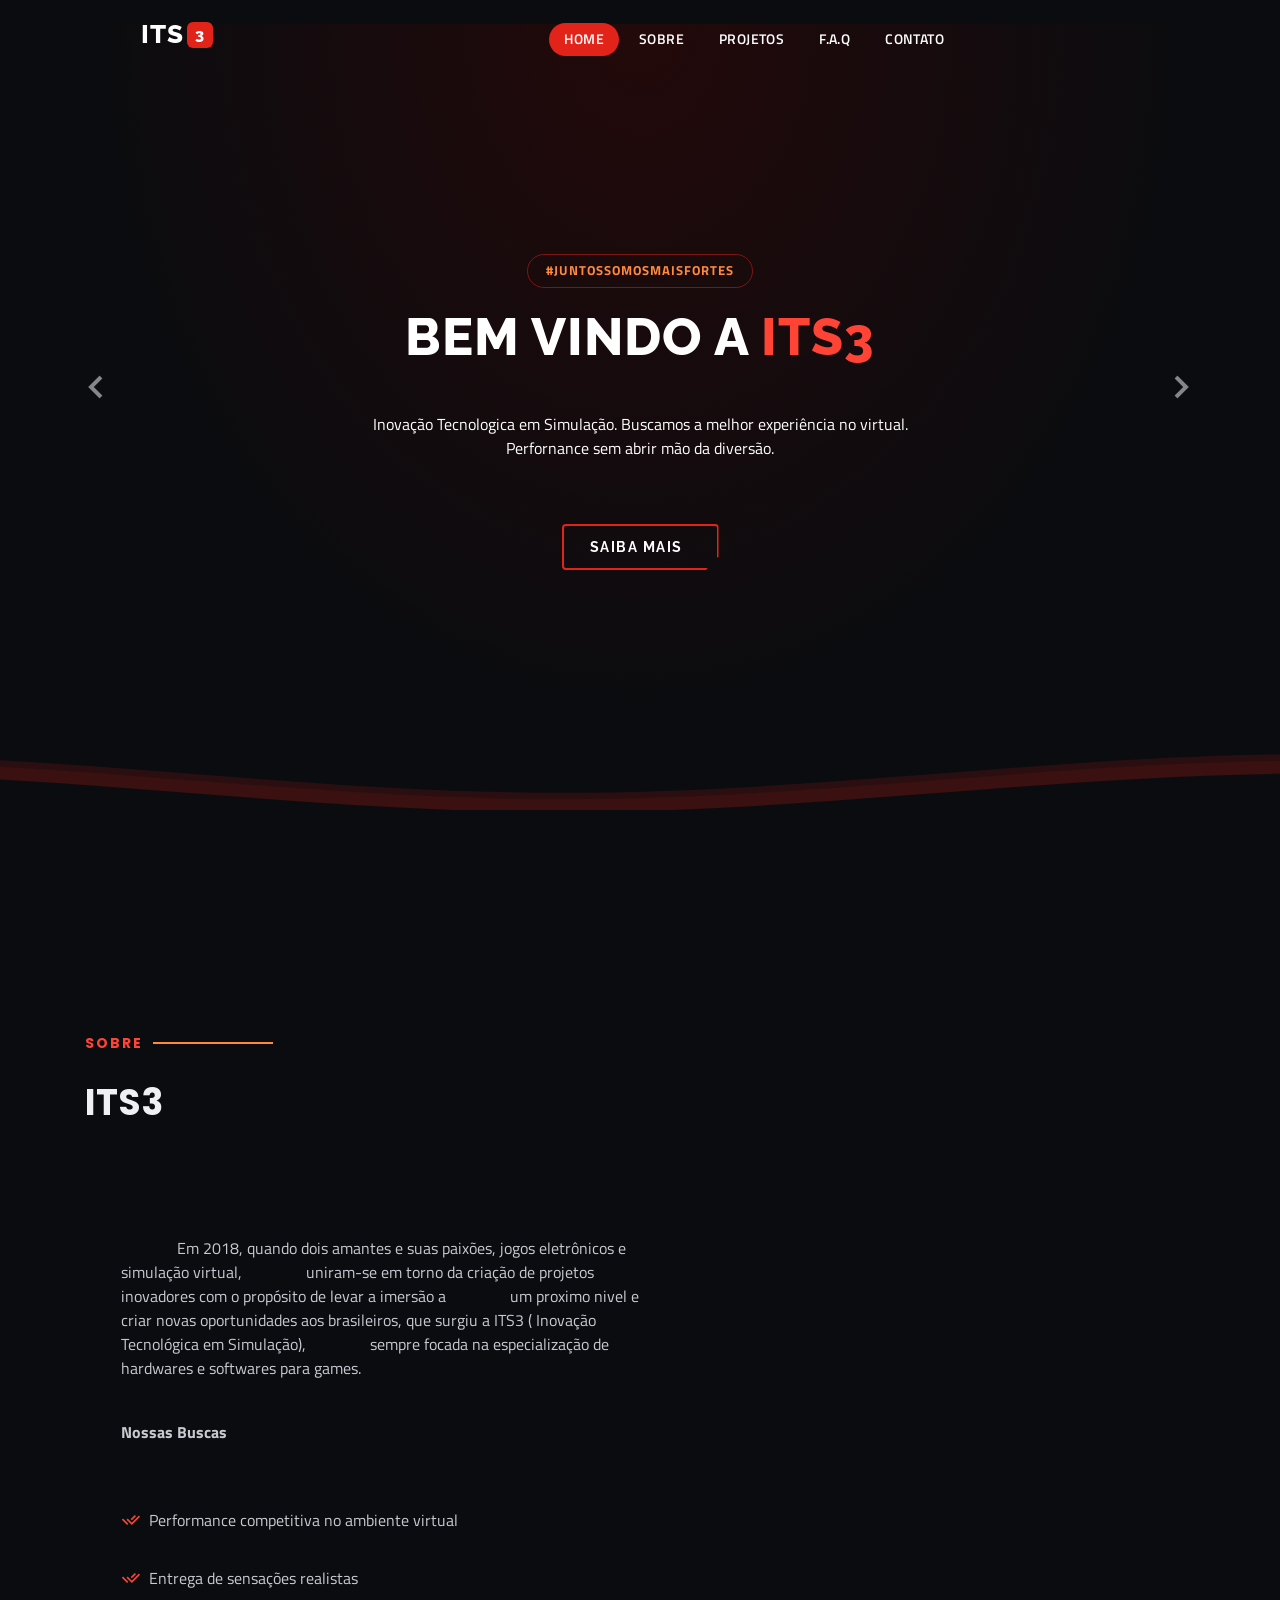
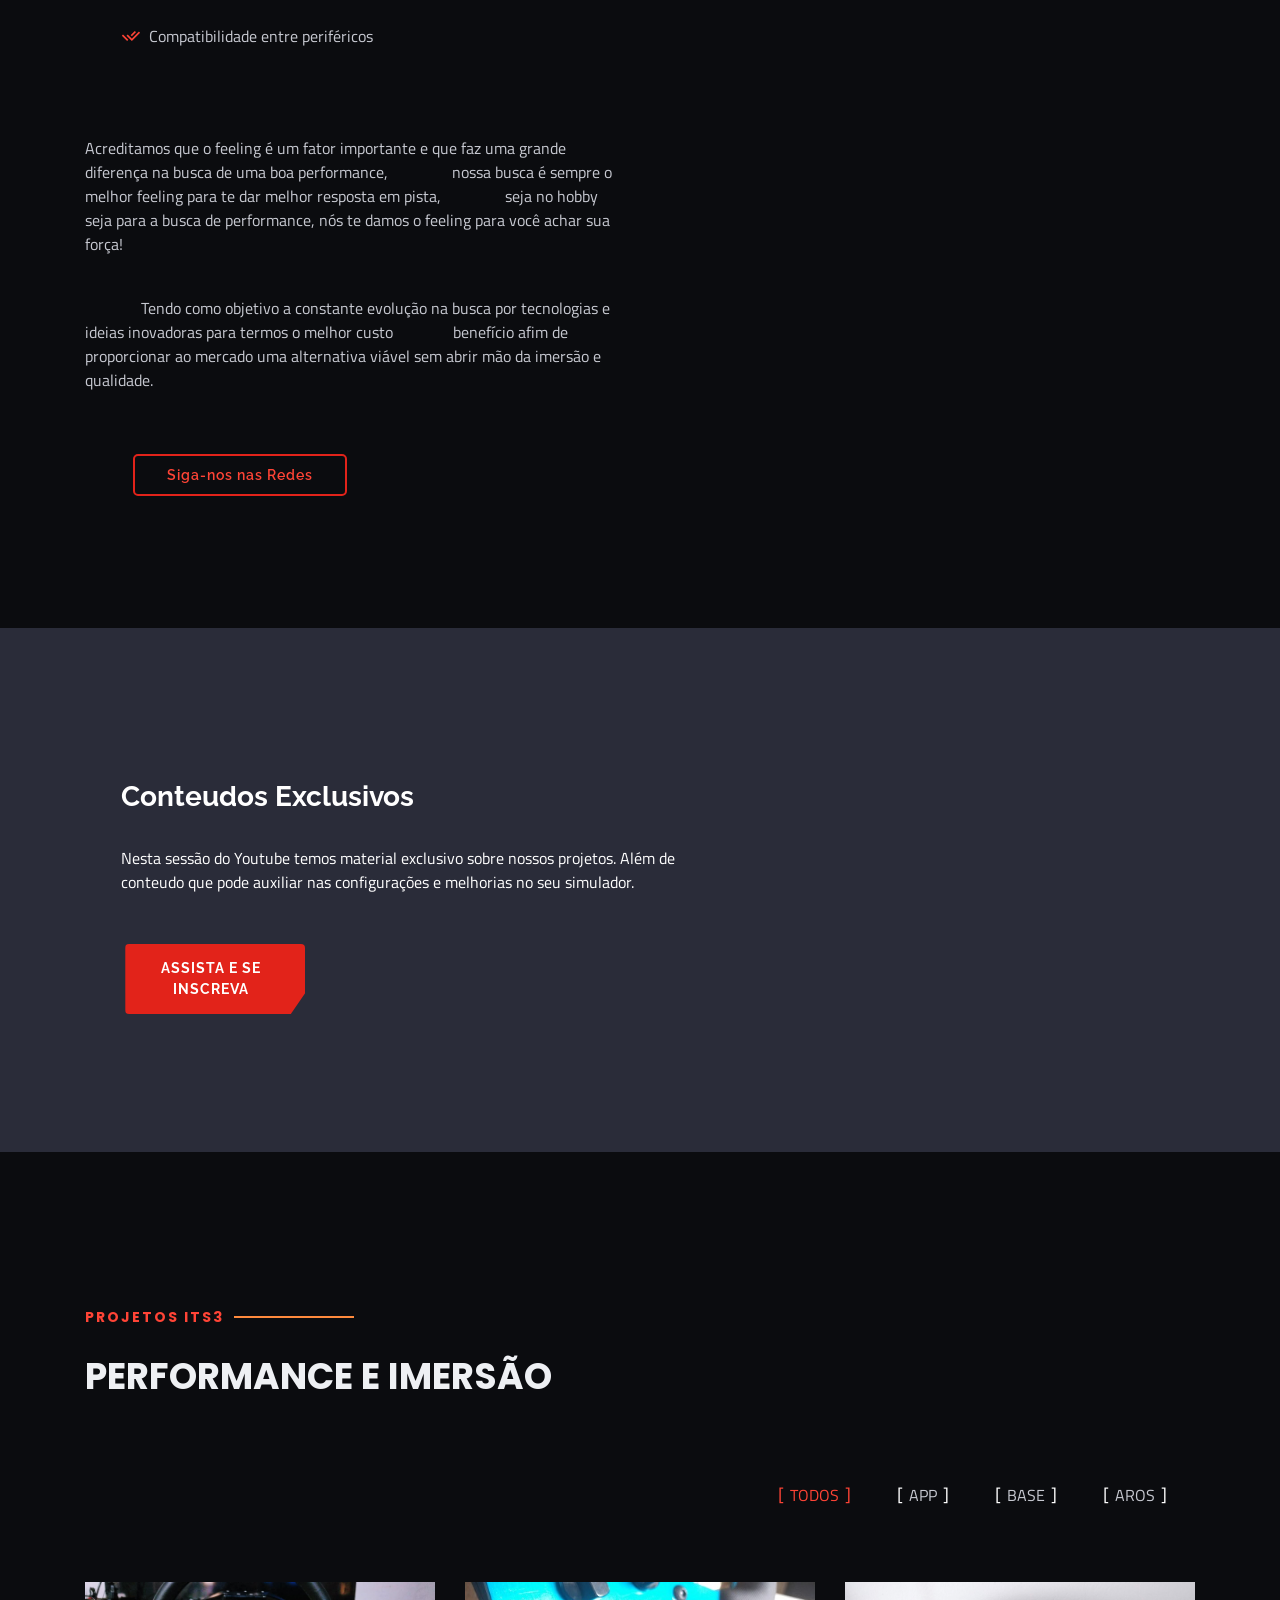
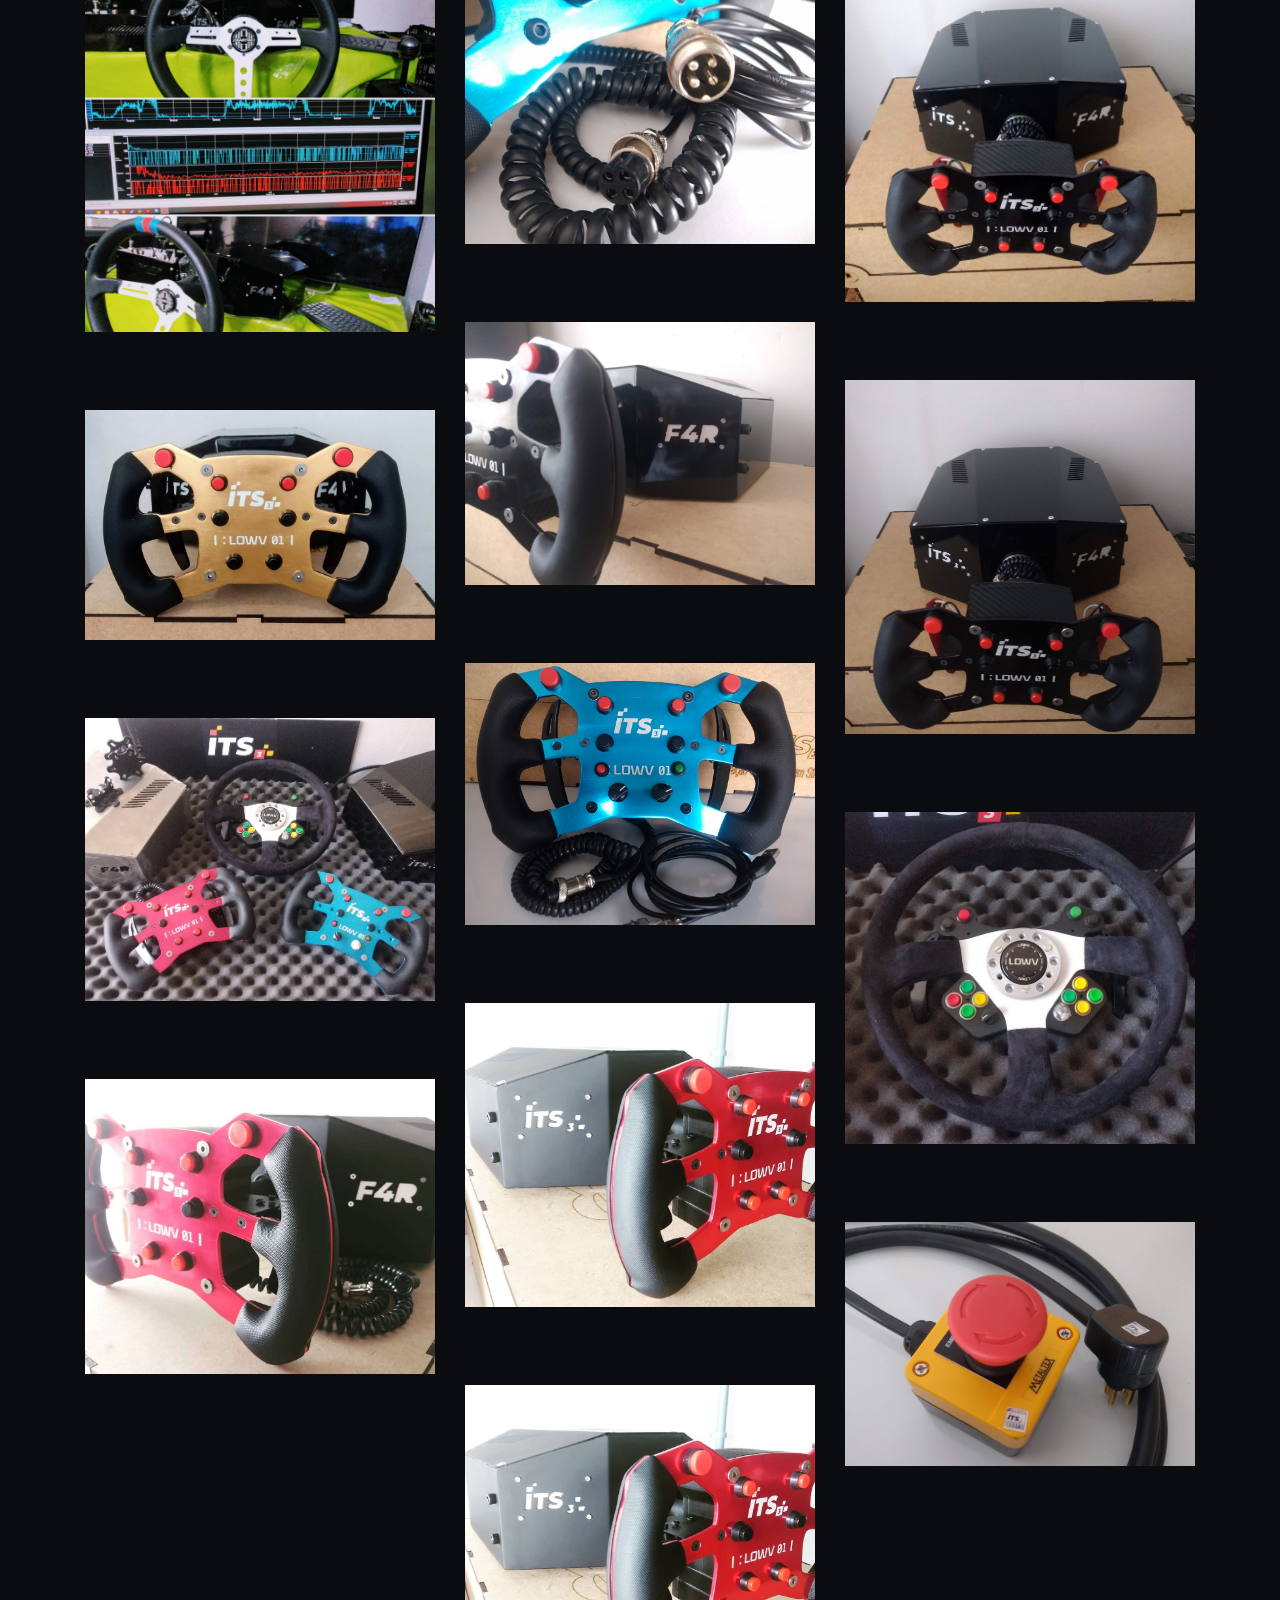
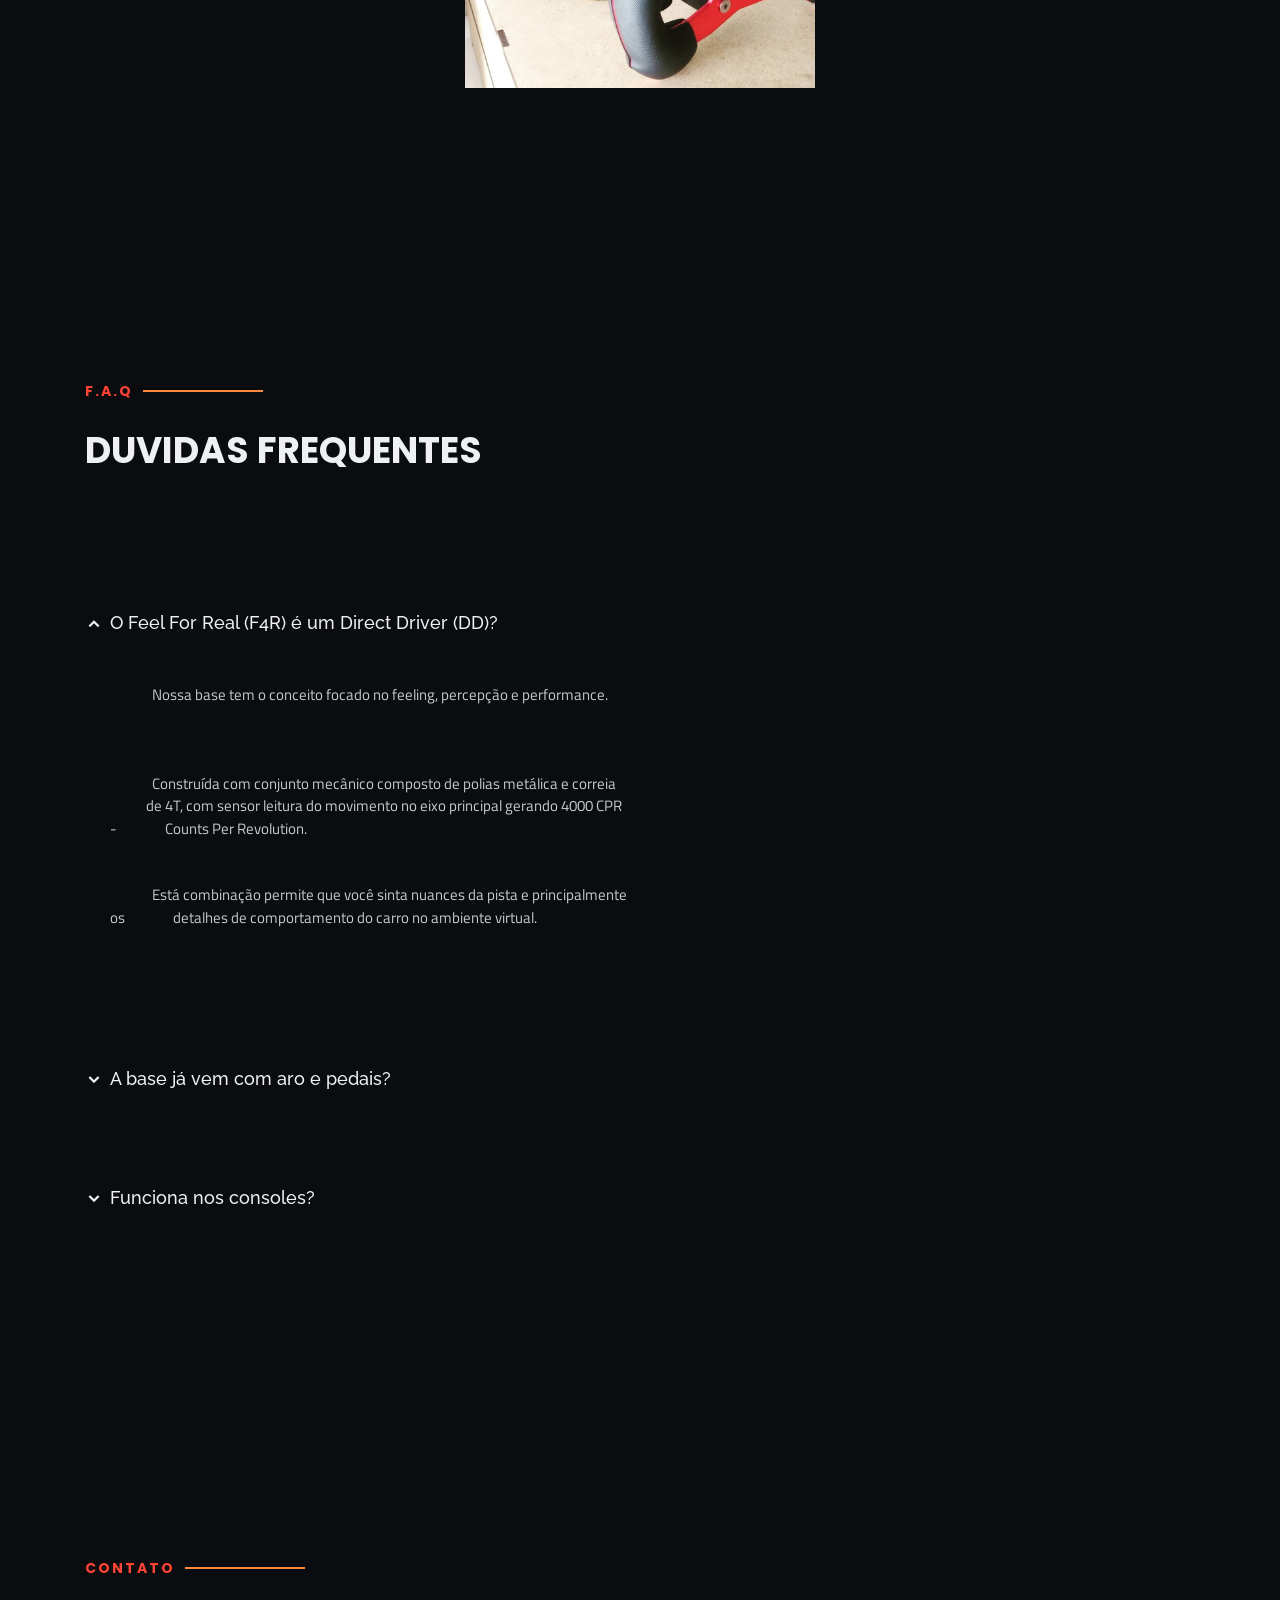
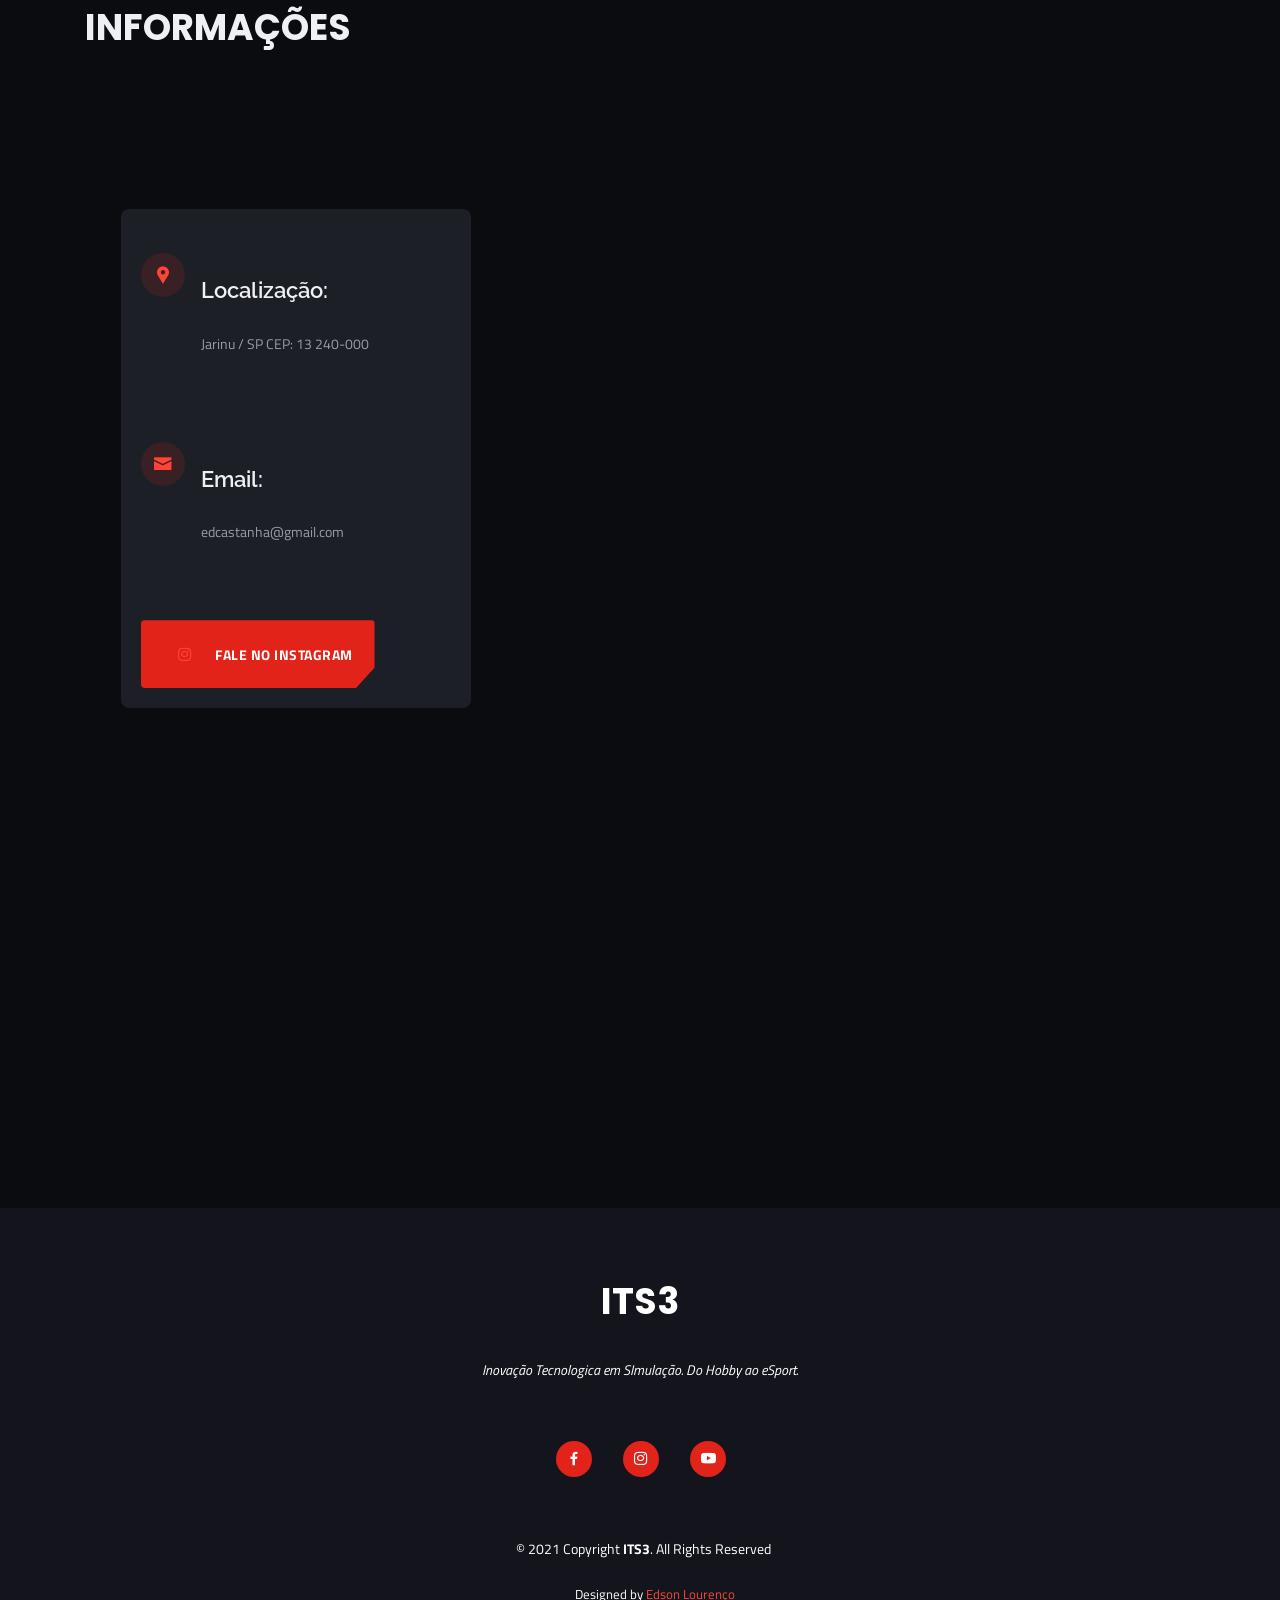
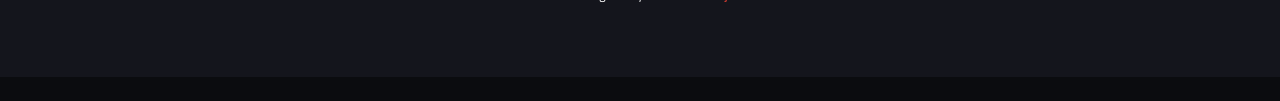
<file: index.html>
<!DOCTYPE html>

<html lang="pt-br">



<head>

  <meta charset="utf-8">

  <meta content="width=device-width, initial-scale=1.0" name="viewport">



  <title>ITS3 - Brasil</title>

  <meta content="" name="description">

  <meta content="" name="keywords">



  <!-- Favicons -->

  <link href="assets/img/favicon.ico" rel="icon">

  <link href="assets/img/apple-touch-icon.png" rel="apple-touch-icon">



  <!-- Google Fonts -->

  <link href="https://fonts.googleapis.com/css?family=Titillium+Web:300,300i,400,400i,600,600i,700,700i|Raleway:300,300i,400,400i,500,500i,600,600i,700,700i,800|Poppins:300,300i,400,400i,500,500i,600,600i,700,700i" rel="stylesheet">



  <!-- CSS Files -->

  <link href="assets/vendor/bootstrap/css/bootstrap.min.css" rel="stylesheet">

  <link href="assets/vendor/icofont/icofont.min.css" rel="stylesheet">

  <link href="assets/vendor/boxicons/css/boxicons.min.css" rel="stylesheet">

  <link href="assets/vendor/animate.css/animate.min.css" rel="stylesheet">

  <link href="assets/vendor/remixicon/remixicon.css" rel="stylesheet">

  <link href="assets/vendor/line-awesome/css/line-awesome.min.css" rel="stylesheet">

  <link href="assets/vendor/venobox/venobox.css" rel="stylesheet">

  <link href="assets/vendor/owl.carousel/assets/owl.carousel.min.css" rel="stylesheet">

  <link href="assets/vendor/aos/aos.css" rel="stylesheet">



  <!-- Main CSS File -->

  <link href="assets/css/style.css" rel="stylesheet">



  <!-- =======================================================

  * Template Name: Web Vanilha - v1

  * Template Base URL: https://bootstrapmade.com/

  * Author: Edson Lourenço

  * License: https://bootstrapmade.com/license/

  ======================================================== -->

</head>



<body>



  <!-- ======= Header ======= -->

  <header id="header" class="fixed-top d-flex align-items-center  header-transparent ">

    <div class="container d-flex align-items-center">



      <div class="logo mr-auto">



        <a href="index.html" class="its3-logo">ITS<span class="its3-logo-badge">3</span></a>

      </div>



      <nav class="nav-menu d-none d-lg-block">

        <ul>

          <li class="active"><a href="index.html">Home</a></li>

          <li><a href="#sobre">Sobre</a></li>

          <li><a href="#portfolio">Projetos</a></li>

         <li><a href="#faq">F.A.Q</a></li>

         <li><a href="#contato">Contato</a></li>



        </ul>

      </nav><!-- .nav-menu -->



    </div>

  </header><!-- Final Header -->

  <!-- ======= Seção Hero  ======= -->

  <section id="hero" class="d-flex flex-column justify-content-end align-items-center">

    <div id="heroCarousel" class="container carousel carousel-fade" data-ride="carousel">



      <!-- Slide 1 -->

      <div class="carousel-item active">

        <div class="carousel-container">

          <span class="hero-tag animate__animated animate__fadeInDown">#JuntosSomosMaisFortes</span>

          <h1 class="animate__animated animate__fadeInDown">Bem Vindo a <span>ITS3</span></h1>

          <p class="animate__animated fanimate__adeInUp">Inovação Tecnologica em Simulação. Buscamos a melhor experiência no virtual. Perfornance sem abrir mão da diversão.</p>

          <a href="#sobre" class="btn-get-started animate__animated animate__fadeInUp scrollto">Saiba Mais</a>

        </div>

      </div>



      <!-- Slide 2 -->

      <div class="carousel-item">

        <div class="carousel-container">

          <h1 class="animate__animated animate__fadeInDown">Automobilismo Virtual</h1>

          <p class="animate__animated animate__fadeInUp">Uma categoria do eSport focada na simulação. Gamificação mais proxima a categoria real. Constante interações entre pessoas do virtual com profissionais das diversas categorias do real. Competições levadas a serio.</p>

          <a href="#sobre" class="btn-get-started animate__animated animate__fadeInUp scrollto">Saiba +</a>

        </div>

      </div>



      <!-- Slide 3 -->

      <div class="carousel-item">

        <div class="carousel-container">

          <h1 class="animate__animated animate__fadeInDown">Competições Nacionais</h1>

          <p class="animate__animated animate__fadeInUp">Variação de categorias e formatos de competição. Regras e pontuações fieis ao real, flexibilidade de horarios são algumas das vantagem do AV. Rankeamento e categorias por nivel de experiência. Competições e premiações reais.</p>

          <a href="#sobre" class="btn-get-started animate__animated animate__fadeInUp scrollto">Fique por dentro</a>

        </div>

      </div>



      <a class="carousel-control-prev" href="#heroCarousel" role="button" data-slide="prev">

        <span class="carousel-control-prev-icon bx bx-chevron-left" aria-hidden="true"></span>

        <span class="sr-only">Retorno</span>

      </a>



      <a class="carousel-control-next" href="#heroCarousel" role="button" data-slide="next">

        <span class="carousel-control-next-icon bx bx-chevron-right" aria-hidden="true"></span>

        <span class="sr-only">Avanço</span>

      </a>



    </div>



    <svg class="hero-waves" xmlns="http://www.w3.org/2000/svg" xmlns:xlink="http://www.w3.org/1999/xlink" viewBox="0 24 150 28 " preserveAspectRatio="none">

      <defs>

        <path id="wave-path" d="M-160 44c30 0 58-18 88-18s 58 18 88 18 58-18 88-18 58 18 88 18 v44h-352z">

      </defs>

      <g class="wave1">

        <use xlink:href="#wave-path" x="50" y="3" fill="rgba(226,35,26,.08)">

      </g>

      <g class="wave2">

        <use xlink:href="#wave-path" x="50" y="0" fill="rgba(226,35,26,.15)">

      </g>

      <g class="wave3">

        <use xlink:href="#wave-path" x="50" y="9" fill="#0b0c0f">

      </g>

    </svg>



  </section><!-- Final Hero -->



  <main id="main">



    <!-- ======= Saiba Seção ======= -->

    <section id="sobre" class="sobre">

      <div class="container">



        <div class="section-title" data-aos="zoom-out">

          <p class="kicker">Sobre</p>

          <h2 class="headline">ITS3</h2>

        </div>



        <div class="row content" data-aos="fade-up">

          <div class="col-lg-6">

            <p>

              Em 2018, quando dois amantes e suas paixões, jogos eletrônicos e simulação virtual, 

              uniram-se em torno da criação de projetos inovadores com o propósito de levar a imersão a 

              um proximo nivel e criar novas oportunidades aos brasileiros, que surgiu a ITS3 ( Inovação Tecnológica em Simulação),

               sempre focada na especialização de hardwares e softwares para games.

            </p>

            <p><b>Nossas Buscas</b></p>

            <ul>

              <li><i class="ri-check-double-line"></i> Performance competitiva no ambiente virtual</li>

              <li><i class="ri-check-double-line"></i> Entrega de sensações realistas</li>

              <li><i class="ri-check-double-line"></i> Compatibilidade entre periféricos</li>

            </ul>

          </div>

          <div class="col-lg-6 pt-4 pt-lg-0">

            <p>Acreditamos que o feeling é um fator importante e que faz uma grande diferença na busca de uma boa performance, 

              nossa busca é sempre o melhor feeling para te dar melhor resposta em pista,

               seja no hobby seja para a busca de performance, nós te damos o feeling para você achar sua força! </p>

            <p>

              Tendo como objetivo a constante evolução na busca por tecnologias e ideias inovadoras para termos o melhor custo

              benefício afim de proporcionar ao mercado uma alternativa viável sem abrir mão da imersão e qualidade.

            </p>

            

              

            </p>

            <a href="https://www.facebook.com/ITS3.br" class="btn-learn-more">Siga-nos nas Redes</a>

          </div>

        </div>



      </div>

    </section><!-- Final Saiba Seção -->



    



    <!-- ======= Cta Seção ======= -->

    <section id="cta" class="cta">

      <div class="container">



        <div class="row" data-aos="zoom-out">

          <div class="col-lg-9 text-center text-lg-left">

            <h3>Conteudos Exclusivos</h3>

            <p> Nesta sessão do Youtube temos material exclusivo sobre nossos projetos. Além de conteudo que pode auxiliar nas configurações e melhorias no seu simulador.</p>

          </div>

          <div class="col-lg-3 cta-btn-container text-center">

            <a class="cta-btn align-middle" href="https://www.youtube.com/watch?v=LeIUffacZBE&list=PLU_f15nW5MIPYSCeiaRlRTpYYZ5Qm_SAD">Assista e se Inscreva</a>

          </div>

        </div>



      </div>

    </section><!-- Final CTA Seção -->



    <!-- ======= Portfolio Seção ======= -->

    <section id="portfolio" class="portfolio">

      <div class="container">



        <div class="section-title" data-aos="zoom-out">

          <p class="kicker">Projetos ITS3</p>

          <h2 class="headline">Performance e Imersão</h2>

        </div>



        <ul id="portfolio-flters" class="d-flex justify-content-end" data-aos="fade-up">

          <li data-filter="*" class="filter-active">Todos</li>

          <li data-filter=".filter-app">App</li>

          <li data-filter=".filter-base">Base</li>

          <li data-filter=".filter-aros">Aros</li>

        </ul>



        <div class="row portfolio-container" data-aos="fade-up">



          <div class="col-lg-4 col-md-6 portfolio-item filter-app">

            <div class="portfolio-img"><img src="assets/img/portfolio/01.jpg" class="img-fluid" alt=""></div>

            <div class="portfolio-info">

              <h3>Telemetria</h3>

              <p>Software</p>

              <a href="assets/img/portfolio/01.jpg" data-gall="portfolioGallery" class="venobox preview-link" title="App Central"><i class="bx bx-plus"></i></a>

              <a href="/portfolio-detalhes.html" class="details-link" title="Detalhes"><i class="bx bx-link"></i></a>

            </div>

          </div>

          <div class="col-lg-4 col-md-6 portfolio-item filter-aros">

            <div class="portfolio-img"><img src="assets/img/portfolio/H02.jpg" class="img-fluid" alt="Aro Hybrid"></div>

            <div class="portfolio-info">

              <h3>Hybrid Azul 2</h3>

              <p>Aro 300mm</p>

              <a href="assets/img/portfolio/H02.jpg" data-gall="portfolioGallery" class="venobox preview-link" title="Aro"><i class="bx bx-plus"></i></a>

              <a href="/portfolio-detalhes.html" class="details-link" title="More Details"><i class="bx bx-link"></i></a>

            </div>

          </div>

          <div class="col-lg-4 col-md-6 portfolio-item filter-base">

            <div class="portfolio-img"><img src="assets/img/portfolio/02.jpg" class="img-fluid" alt="Kit F4R"></div>

            <div class="portfolio-info">

              <h3>Kit F4R</h3>

              <p>Base</p>

              <a href="assets/img/portfolio/02.jpg" data-gall="portfolioGallery" class="venobox preview-link" title="App"><i class="bx bx-plus"></i></a>

              <a href="/portfolio-detalhes.html" class="details-link" title="More Details"><i class="bx bx-link"></i></a>

            </div>

          </div>

          <div class="col-lg-4 col-md-6 portfolio-item filter-base">

            <div class="portfolio-img"><img src="assets/img/portfolio/04.jpg" class="img-fluid" alt="Kit F4R"></div>

            <div class="portfolio-info">

              <h3>Kit F4R</h3>

              <p>Base</p>

              <a href="assets/img/portfolio/04.jpg" data-gall="portfolioGallery" class="venobox preview-link" title="App"><i class="bx bx-plus"></i></a>

              <a href="/portfolio-detalhes.html" class="details-link" title="More Details"><i class="bx bx-link"></i></a>

            </div>

          </div>



          <div class="col-lg-4 col-md-6 portfolio-item filter-base">

            <div class="portfolio-img"><img src="assets/img/portfolio/03.jpg" class="img-fluid" alt="Kit F4R"></div>

            <div class="portfolio-info">

              <h3>Kit F4R</h3>

              <p>Base</p>

              <a href="assets/img/portfolio/03.jpg" data-gall="portfolioGallery" class="venobox preview-link" title="App"><i class="bx bx-plus"></i></a>

              <a href="/portfolio-detalhes.html" class="details-link" title="More Details"><i class="bx bx-link"></i></a>

            </div>

          </div>



          <div class="col-lg-4 col-md-6 portfolio-item filter-aros">

            <div class="portfolio-img"><img src="assets/img/portfolio/A01.jpg" class="img-fluid" alt="Aro Hybrid"></div>

            <div class="portfolio-info">

              <h3>Hybrid Dourado</h3>

              <p>Aro 300mm</p>

              <a href="assets/img/portfolio/A01.jpg" data-gall="portfolioGallery" class="venobox preview-link" title="Aro"><i class="bx bx-plus"></i></a>

              <a href="/portfolio-detalhes.html" class="details-link" title="More Details"><i class="bx bx-link"></i></a>

            </div>

          </div>

          <div class="col-lg-4 col-md-6 portfolio-item filter-aros">

            <div class="portfolio-img"><img src="assets/img/portfolio/H01.jpg" class="img-fluid" alt="Aro Hybrid"></div>

            <div class="portfolio-info">

              <h3>Hybrid Azul</h3>

              <p>Aro 300mm</p>

              <a href="assets/img/portfolio/H01.jpg" data-gall="portfolioGallery" class="venobox preview-link" title="Aro"><i class="bx bx-plus"></i></a>

              <a href="/portfolio-detalhes.html" class="details-link" title="More Details"><i class="bx bx-link"></i></a>

            </div>

          </div>

          <div class="col-lg-4 col-md-6 portfolio-item filter-aros">

            <div class="portfolio-img"><img src="assets/img/portfolio/Aros.jpg" class="img-fluid" alt="Aro Hybrid"></div>

            <div class="portfolio-info">

              <h3>Aros</h3>

              <p>Aro</p>

              <a href="assets/img/portfolio/Aros.jpg" data-gall="portfolioGallery" class="venobox preview-link" title="Aro"><i class="bx bx-plus"></i></a>

              <a href="/portfolio-detalhes.html" class="details-link" title="More Details"><i class="bx bx-link"></i></a>

            </div>

          </div>

          <div class="col-lg-4 col-md-6 portfolio-item filter-aros">

            <div class="portfolio-img"><img src="assets/img/portfolio/A03.jpg" class="img-fluid" alt="Aro GTR Box"></div>

            <div class="portfolio-info">

              <h3>GTR Box</h3>

              <p>Aro 340mm</p>

              <a href="assets/img/portfolio/A03.jpg" data-gall="portfolioGallery" class="venobox preview-link" title="Aro"><i class="bx bx-plus"></i></a>

              <a href="/portfolio-detalhes.html" class="details-link" title="More Details"><i class="bx bx-link"></i></a>

            </div>

          </div>



          <div class="col-lg-4 col-md-6 portfolio-item filter-base">

            <div class="portfolio-img"><img src="assets/img/portfolio/base1.jpg" class="img-fluid" alt="Base"></div>

            <div class="portfolio-info">

              <h3>Kit F4R 2</h3>

              <p>Base</p>

              <a href="assets/img/portfolio/base1.jpg" data-gall="portfolioGallery" class="venobox preview-link" title="Base FFB"><i class="bx bx-plus"></i></a>

              <a href="/portfolio-detalhes.html" class="details-link" title="More Details"><i class="bx bx-link"></i></a>

            </div>

          </div>

          <div class="col-lg-4 col-md-6 portfolio-item filter-base">

            <div class="portfolio-img"><img src="assets/img/portfolio/base2.jpg" class="img-fluid" alt="Base"></div>

            <div class="portfolio-info">

              <h3>Kit F4R 3</h3>

              <p>Base</p>

              <a href="assets/img/portfolio/base2.jpg" data-gall="portfolioGallery" class="venobox preview-link" title="Base FFB"><i class="bx bx-plus"></i></a>

              <a href="/portfolio-detalhes.html" class="details-link" title="More Details"><i class="bx bx-link"></i></a>

            </div>

          </div>



          <div class="col-lg-4 col-md-6 portfolio-item filter-base">

            <div class="portfolio-img"><img src="assets/img/portfolio/bottun.jpg" class="img-fluid" alt="Base"></div>

            <div class="portfolio-info">

              <h3>Conexão F4R</h3>

              <p>Base</p>

              <a href="assets/img/portfolio/bottun.jpg" data-gall="portfolioGallery" class="venobox preview-link" title="Base FFB"><i class="bx bx-plus"></i></a>

              <a href="/portfolio-detalhes.html" class="details-link" title="More Details"><i class="bx bx-link"></i></a>

            </div>
          </div>



            <div class="col-lg-4 col-md-6 portfolio-item filter-base">

              <div class="portfolio-img"><img src="assets/img/portfolio/base1.jpg" class="img-fluid" alt="Base"></div>

              <div class="portfolio-info">

                <h3>Kit F4R 2</h3>

                <p>Base</p>

                <a href="assets/img/portfolio/base1.jpg" data-gall="portfolioGallery" class="venobox preview-link" title="Base FFB"><i class="bx bx-plus"></i></a>

                <a href="#" class="details-link" title="More Details"><i class="bx bx-link"></i></a>

              </div>
          </div>




      </div>

    </section><!-- Final Portfolio Seção -->



    <!-- ======= Testimonials Seção ======= 

    <section id="testimonials" class="testimonials">

      <div class="container">



        <div class="section-title" data-aos="zoom-out">

          <p class="kicker">Testimonials</p>

          <h2 class="headline">What they are saying about us</h2>

        </div>



        <div class="owl-carousel testimonials-carousel" data-aos="fade-up">



          <div class="testimonial-item">

            <p>

              <i class="bx bxs-quote-alt-left quote-icon-left"></i>

              Proin iaculis purus consequat sem cure digni ssim donec porttitora entum suscipit rhoncus. Accusantium quam, ultricies eget id, aliquam eget nibh et. Maecen aliquam, risus at semper.

              <i class="bx bxs-quote-alt-right quote-icon-right"></i>

            </p>

            <img src="assets/img/testimonials/testimonials-1.jpg" class="testimonial-img" alt="">

            <h3>Saul Goodman</h3>

            <h4>Ceo &amp; Founder</h4>

          </div>



          <div class="testimonial-item">

            <p>

              <i class="bx bxs-quote-alt-left quote-icon-left"></i>

              Export tempor illum tamen malis malis eram quae irure esse labore quem cillum quid cillum eram malis quorum velit fore eram velit sunt aliqua noster fugiat irure amet legam anim culpa.

              <i class="bx bxs-quote-alt-right quote-icon-right"></i>

            </p>

            <img src="assets/img/testimonials/testimonials-2.jpg" class="testimonial-img" alt="">

            <h3>Sara Wilsson</h3>

            <h4>Designer</h4>

          </div>



          <div class="testimonial-item">

            <p>

              <i class="bx bxs-quote-alt-left quote-icon-left"></i>

              Enim nisi quem export duis labore cillum quae magna enim sint quorum nulla quem veniam duis minim tempor labore quem eram duis noster aute amet eram fore quis sint minim.

              <i class="bx bxs-quote-alt-right quote-icon-right"></i>

            </p>

            <img src="assets/img/testimonials/testimonials-3.jpg" class="testimonial-img" alt="">

            <h3>Jena Karlis</h3>

            <h4>Store Owner</h4>

          </div>



          <div class="testimonial-item">

            <p>

              <i class="bx bxs-quote-alt-left quote-icon-left"></i>

              Fugiat enim eram quae cillum dolore dolor amet nulla culpa multos export minim fugiat minim velit minim dolor enim duis veniam ipsum anim magna sunt elit fore quem dolore labore illum veniam.

              <i class="bx bxs-quote-alt-right quote-icon-right"></i>

            </p>

            <img src="assets/img/testimonials/testimonials-4.jpg" class="testimonial-img" alt="">

            <h3>Matt Brandon</h3>

            <h4>Freelancer</h4>

          </div>



          <div class="testimonial-item">

            <p>

              <i class="bx bxs-quote-alt-left quote-icon-left"></i>

              Quis quorum aliqua sint quem legam fore sunt eram irure aliqua veniam tempor noster veniam enim culpa labore duis sunt culpa nulla illum cillum fugiat legam esse veniam culpa fore nisi cillum quid.

              <i class="bx bxs-quote-alt-right quote-icon-right"></i>

            </p>

            <img src="assets/img/testimonials/testimonials-5.jpg" class="testimonial-img" alt="">

            <h3>John Larson</h3>

            <h4>Entrepreneur</h4>

          </div>



        </div>



      </div>

    </section>

    

    Final Testimonials Seção -->



 

    <!-- ======= F.A.Q Sessão ======= -->

    <section id="faq" class="faq">

      <div class="container">



        <div class="section-title" data-aos="zoom-out">

          <p class="kicker">F.A.Q</p>

          <h2 class="headline">Duvidas Frequentes</h2>

        </div>



        <ul class="faq-list">



          <li data-aos="fade-up" data-aos-delay="100">

            <a data-toggle="collapse" class="" href="#faq1">O Feel For Real (F4R) é um Direct Driver (DD)? <i class="icofont-simple-up"></i></a>

            <div id="faq1" class="collapse show" data-parent=".faq-list">

                       <p>

              Nossa base tem o conceito focado no feeling, percepção e performance. 

            </p>

            <P>

              Construída com conjunto mecânico composto de polias metálica e correia 

              de 4T, com sensor leitura do movimento no eixo principal gerando 4000 CPR -

               Counts Per Revolution.

            </p>  

            <p>

              Está combinação permite que você sinta nuances da pista e principalmente os 

              detalhes de comportamento do carro no ambiente virtual.

            </p>





            </div>

          </li>



          <li data-aos="fade-up" data-aos-delay="200">

            <a data-toggle="collapse" href="#faq2" class="collapsed">A base já vem com aro e pedais? <i class="icofont-simple-up"></i></a>

            <div id="faq2" class="collapse" data-parent=".faq-list">

              <p>Não, no entanto a central controladora tem as conexões para pedais, cambio H e sequencia, freio de mão e bottonbox. </p>

            </div>

          </li>



          <li data-aos="fade-up" data-aos-delay="300">

            <a data-toggle="collapse" href="#faq3" class="collapsed">Funciona nos consoles? <i class="icofont-simple-up"></i></a>

            <div id="faq3" class="collapse" data-parent=".faq-list">

              <p>

              Pode ser utilizada via adaptador HF Adapter no PS4 e PS5, breve no Xbox One.  

              </p>

            </div>

          </li>





        </ul>



      </div>

    </section><!-- Final F.A.Q Seção -->



    <!-- ======= Seção Equipe ======= 

    <section id="team" class="team">

      <div class="container">



        <div class="section-title" data-aos="zoom-out">

          <p class="kicker">Team</p>

          <h2 class="headline">Equipe de Trabalha</h2>

        </div>



        <div class="row d-flex align-items-center">



          <div class="col-lg-3 col-md-6 d-flex align-items-stretch">

            <div class="member" data-aos="fade-up">

              <div class="member-img">

                <img src="assets/img/team/team-1.jpg" class="img-fluid" alt="">

                <div class="social">

                  <a href=""><i class="icofont-twitter"></i></a>

                  <a href=""><i class="icofont-facebook"></i></a>

                  <a href=""><i class="icofont-instagram"></i></a>

                  <a href=""><i class="icofont-linkedin"></i></a>

                </div>

              </div>

              <div class="member-info">

                <h3>Edson Souza</h3>

                <span>Especializar Games</span>

              </div>

            </div>

          </div>



        

          <div class="col-lg-3 col-md-6 d-flex align-items-stretch">

            <div class="member" data-aos="fade-up" data-aos-delay="200">

              <div class="member-img">

                <img src="assets/img/team/team-3.jpg" class="img-fluid" alt="">

                <div class="social">

                  <a href=""><i class="icofont-twitter"></i></a>

                  <a href=""><i class="icofont-facebook"></i></a>

                  <a href=""><i class="icofont-instagram"></i></a>

                  <a href=""><i class="icofont-linkedin"></i></a>

                </div>

              </div>

              <div class="member-info">

                <h3>Ed Lourenço</h3>

                <span>Analista de Sistemas</span>

              </div>

            </div>

          </div>



            </div>

          </div>



        </div>



      </div>

    </section>

    

    Final Seção Time -->



    <!-- ======= Seção Contato ======= -->

    <section id="contato" class="contact">

      <div class="container">



        <div class="section-title" data-aos="zoom-out">

          <p class="kicker">Contato</p>

          <h2 class="headline">Informações</h2>

        </div>



        <div class="row mt-5">



          <div class="col-lg-4" data-aos="fade-right">

            <div class="info">

              <div class="address">

                <i class="icofont-google-map"></i>

                <h3>Localização:</h3>

                <p>Jarinu / SP CEP: 13 240-000</p>

              </div>



              <div class="email">

                <i class="icofont-envelope"></i>

                <h3>Email:</h3>

                <p>edcastanha@gmail.com</p>

              </div>



            

              <div class="social-cta">

                <a href="https://www.instagram.com/its3.br/" target="_blank" rel="noopener" class="btn-instagram"><i class="bx bxl-instagram"></i> Fale no Instagram</a>

              </div>

            </div>



          </div>

          <div class="col-lg-8 mt-5 mt-lg-0" data-aos="fade-left">

            <div class="form-group">

              <iframe src="https://www.google.com/maps/embed?pb=!1m18!1m12!1m3!1d234880.42744254696!2d-46.871791660448!3d-23.09685135243096!2m3!1f0!2f0!3f0!3m2!1i1024!2i768!4f13.1!3m3!1m2!1s0x94ceda1245a3cd57%3A0x506aea31895b681d!2sJarinu%20-%20Aglomera%C3%A7%C3%A3o%20Urbana%20de%20Jundia%C3%AD%2C%20Jarinu%20-%20SP!5e0!3m2!1spt-BR!2sbr!4v1614187089028!5m2!1spt-BR!2sbr" width="600" height="250" style="border:0;" allowfullscreen="" loading="lazy"></iframe>

            </div>

          </div>



          <!-- <div class="col-lg-8 mt-5 mt-lg-0" data-aos="fade-left">



            <form action="forms/contact.php" method="post" role="form" class="php-email-form">

              <div class="form-row">

                <div class="col-md-6 form-group">

                  <input type="text" name="name" class="form-control" id="name" placeholder="Seu Nome" data-rule="minlen:4" data-msg="Por favor, insirir no minimo 4 caracteres" />

                  <div class="validate"></div>

                </div>

                <div class="col-md-6 form-group">

                  <input type="email" class="form-control" name="email" id="email" placeholder="Email para contato" data-rule="email" data-msg="Utilizar um email valido" />

                  <div class="validate"></div>

                </div>

              </div>

              <div class="form-group">

                <input type="text" class="form-control" name="subject" id="subject" placeholder="Assunto" data-rule="minlen:4" data-msg="Por gentileza escreva no minimo 8 caracteris" />

                <div class="validate"></div>

              </div>

              <div class="form-group">

                <textarea class="form-control" name="message" rows="5" data-rule="required" data-msg="Não será possivel o envio com texto em branco" placeholder="Messagem"></textarea>

                <div class="validate"></div>

              </div>

              <div class="mb-3">

                <div class="loading">Loading</div>

                <div class="error-message"></div>

                <div class="sent-message">Agradecemos! Breve receberar o retorno do contato</div>

              </div>

              <div class="text-center"><button type="submit">Enviar Menssagem</button></div>

            </form>



          </div>

        -->



        </div>



      </div>

    </section><!-- Final Contact Seção -->



  </main><!-- Final #main -->



  <!-- ======= Footer ======= -->

  <footer id="footer">

    <div class="container">

      <h3>ITS3</h3>

      <p>Inovação Tecnologica em SImulação. Do Hobby ao eSport.</p>

      <div class="social-links">

        <a href="https://www.facebook.com/ITS3.br" class="facebook"><i class="bx bxl-facebook"></i></a>

        <a href="https://www.instagram.com/its3.br/" class="instagram"><i class="bx bxl-instagram"></i></a>

        <a href="https://www.youtube.com/watch?v=0jnlr350YSo" class="youtube"><i class="bx bxl-youtube"></i></a>

      </div>

      <div class="copyright">

        &copy; 2021 Copyright <strong><span>ITS3</span></strong>. All Rights Reserved

      </div>

      <div class="credits">

       

        Designed by <a href="https://www.linkedin.com/in/edson-l-b-filho/">Edson Lourenço</a>

      </div>

    </div>

  </footer><!-- Final Footer -->



  <a href="#" class="back-to-top"><i class="ri-arrow-up-line"></i></a>



  <!-- Vendor JS Files -->

  <script src="assets/vendor/jquery/jquery.min.js"></script>

  <script src="assets/vendor/bootstrap/js/bootstrap.bundle.min.js"></script>

  <script src="assets/vendor/jquery.easing/jquery.easing.min.js"></script>

  <script src="assets/vendor/php-email-form/validate.js"></script>

  <script src="assets/vendor/isotope-layout/isotope.pkgd.min.js"></script>

  <script src="assets/vendor/venobox/venobox.min.js"></script>

  <script src="assets/vendor/owl.carousel/owl.carousel.min.js"></script>

  <script src="assets/vendor/aos/aos.js"></script>



  <!-- Template Main JS File -->

  <script src="assets/js/main.js"></script>



</body>



</html>
</file>
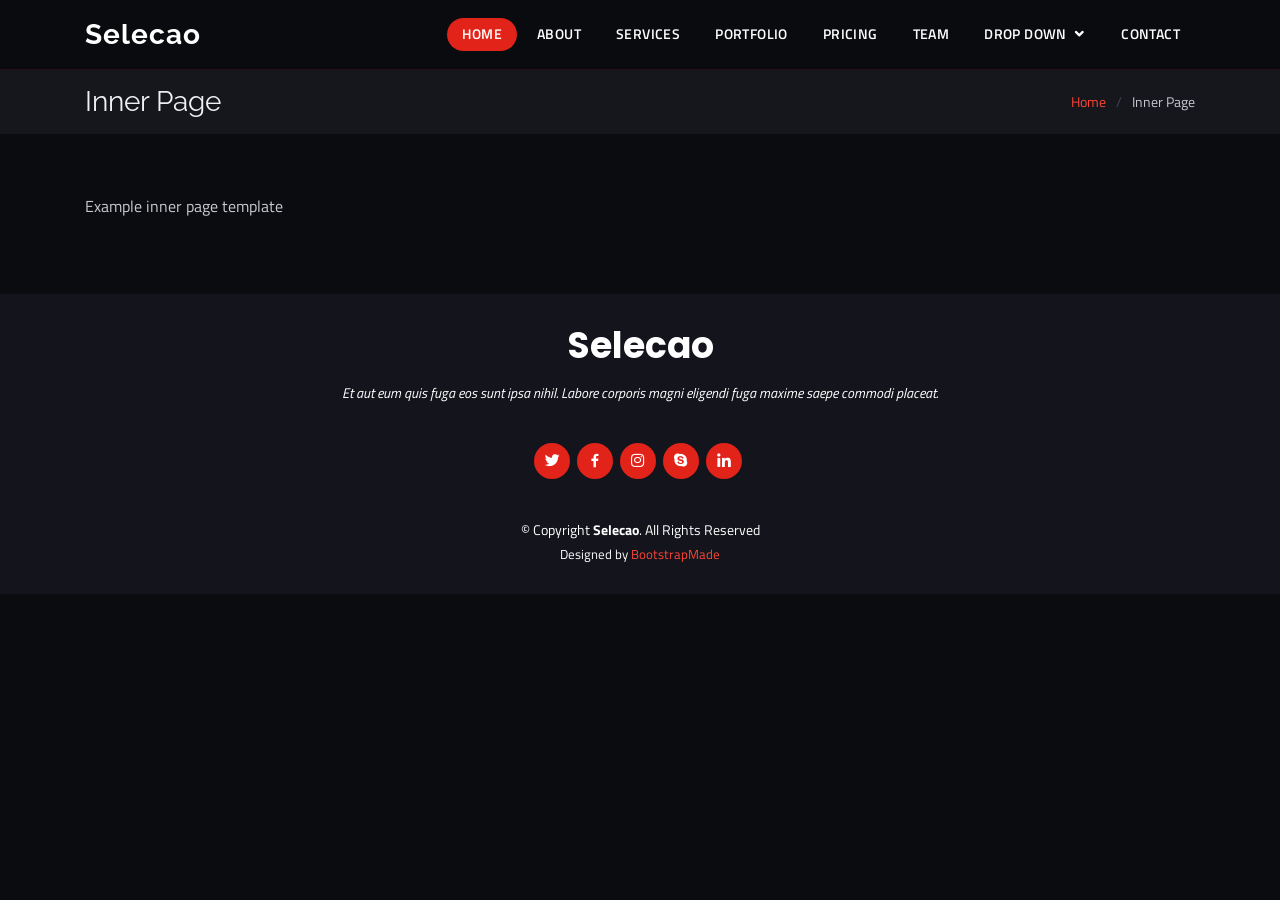
<file: erro-page.html>
<!DOCTYPE html>
<html lang="en">

<head>
  <meta charset="utf-8">
  <meta content="width=device-width, initial-scale=1.0" name="viewport">

  <title>Inner Page - Selecao Bootstrap Template</title>
  <meta content="" name="description">
  <meta content="" name="keywords">

  <!-- Favicons -->
  <link href="assets/img/favicon.png" rel="icon">
  <link href="assets/img/apple-touch-icon.png" rel="apple-touch-icon">

  <!-- Google Fonts -->
  <link href="https://fonts.googleapis.com/css?family=Titillium+Web:300,300i,400,400i,600,600i,700,700i|Raleway:300,300i,400,400i,500,500i,600,600i,700,700i,800|Poppins:300,300i,400,400i,500,500i,600,600i,700,700i" rel="stylesheet">

  <!-- Vendor CSS Files -->
  <link href="assets/vendor/bootstrap/css/bootstrap.min.css" rel="stylesheet">
  <link href="assets/vendor/icofont/icofont.min.css" rel="stylesheet">
  <link href="assets/vendor/boxicons/css/boxicons.min.css" rel="stylesheet">
  <link href="assets/vendor/animate.css/animate.min.css" rel="stylesheet">
  <link href="assets/vendor/remixicon/remixicon.css" rel="stylesheet">
  <link href="assets/vendor/line-awesome/css/line-awesome.min.css" rel="stylesheet">
  <link href="assets/vendor/venobox/venobox.css" rel="stylesheet">
  <link href="assets/vendor/owl.carousel/assets/owl.carousel.min.css" rel="stylesheet">
  <link href="assets/vendor/aos/aos.css" rel="stylesheet">

  <!-- Template Main CSS File -->
  <link href="assets/css/style.css" rel="stylesheet">

  <!-- =======================================================
  * Template Name: Selecao - v2.3.1
  * Template URL: https://bootstrapmade.com/selecao-bootstrap-template/
  * Author: BootstrapMade.com
  * License: https://bootstrapmade.com/license/
  ======================================================== -->
</head>

<body>

  <!-- ======= Header ======= -->
  <header id="header" class="fixed-top d-flex align-items-center ">
    <div class="container d-flex align-items-center">

      <div class="logo mr-auto">
        <h1 class="text-light"><a href="index.html">Selecao</a></h1>
        <!-- Uncomment below if you prefer to use an image logo -->
        <!-- <a href="index.html"><img src="assets/img/logo.png" alt="" class="img-fluid"></a>-->
      </div>

      <nav class="nav-menu d-none d-lg-block">
        <ul>
          <li class="active"><a href="index.html">Home</a></li>
          <li><a href="#about">About</a></li>
          <li><a href="#services">Services</a></li>
          <li><a href="#portfolio">Portfolio</a></li>
          <li><a href="#pricing">Pricing</a></li>
          <li><a href="#team">Team</a></li>
          <li class="drop-down"><a href="">Drop Down</a>
            <ul>
              <li><a href="#">Drop Down 1</a></li>
              <li class="drop-down"><a href="#">Drop Down 2</a>
                <ul>
                  <li><a href="#">Deep Drop Down 1</a></li>
                  <li><a href="#">Deep Drop Down 2</a></li>
                  <li><a href="#">Deep Drop Down 3</a></li>
                  <li><a href="#">Deep Drop Down 4</a></li>
                  <li><a href="#">Deep Drop Down 5</a></li>
                </ul>
              </li>
              <li><a href="#">Drop Down 3</a></li>
              <li><a href="#">Drop Down 4</a></li>
              <li><a href="#">Drop Down 5</a></li>
            </ul>
          </li>
          <li><a href="#contact">Contact</a></li>

        </ul>
      </nav><!-- .nav-menu -->

    </div>
  </header><!-- End Header -->

  <main id="main">

    <!-- ======= Breadcrumbs ======= -->
    <section class="breadcrumbs">
      <div class="container">

        <div class="d-flex justify-content-between align-items-center">
          <h2>Inner Page</h2>
          <ol>
            <li><a href="index.html">Home</a></li>
            <li>Inner Page</li>
          </ol>
        </div>

      </div>
    </section><!-- End Breadcrumbs -->

    <section class="inner-page">
      <div class="container">
        <p>
          Example inner page template
        </p>
      </div>
    </section>

  </main><!-- End #main -->

  <!-- ======= Footer ======= -->
  <footer id="footer">
    <div class="container">
      <h3>Selecao</h3>
      <p>Et aut eum quis fuga eos sunt ipsa nihil. Labore corporis magni eligendi fuga maxime saepe commodi placeat.</p>
      <div class="social-links">
        <a href="#" class="twitter"><i class="bx bxl-twitter"></i></a>
        <a href="#" class="facebook"><i class="bx bxl-facebook"></i></a>
        <a href="#" class="instagram"><i class="bx bxl-instagram"></i></a>
        <a href="#" class="google-plus"><i class="bx bxl-skype"></i></a>
        <a href="#" class="linkedin"><i class="bx bxl-linkedin"></i></a>
      </div>
      <div class="copyright">
        &copy; Copyright <strong><span>Selecao</span></strong>. All Rights Reserved
      </div>
      <div class="credits">
        <!-- All the links in the footer should remain intact. -->
        <!-- You can delete the links only if you purchased the pro version. -->
        <!-- Licensing information: https://bootstrapmade.com/license/ -->
        <!-- Purchase the pro version with working PHP/AJAX contact form: https://bootstrapmade.com/selecao-bootstrap-template/ -->
        Designed by <a href="https://bootstrapmade.com/">BootstrapMade</a>
      </div>
    </div>
  </footer><!-- End Footer -->

  <a href="#" class="back-to-top"><i class="ri-arrow-up-line"></i></a>

  <!-- Vendor JS Files -->
  <script src="assets/vendor/jquery/jquery.min.js"></script>
  <script src="assets/vendor/bootstrap/js/bootstrap.bundle.min.js"></script>
  <script src="assets/vendor/jquery.easing/jquery.easing.min.js"></script>
  <script src="assets/vendor/php-email-form/validate.js"></script>
  <script src="assets/vendor/isotope-layout/isotope.pkgd.min.js"></script>
  <script src="assets/vendor/venobox/venobox.min.js"></script>
  <script src="assets/vendor/owl.carousel/owl.carousel.min.js"></script>
  <script src="assets/vendor/aos/aos.js"></script>

  <!-- Template Main JS File -->
  <script src="assets/js/main.js"></script>

</body>

</html>
</file>
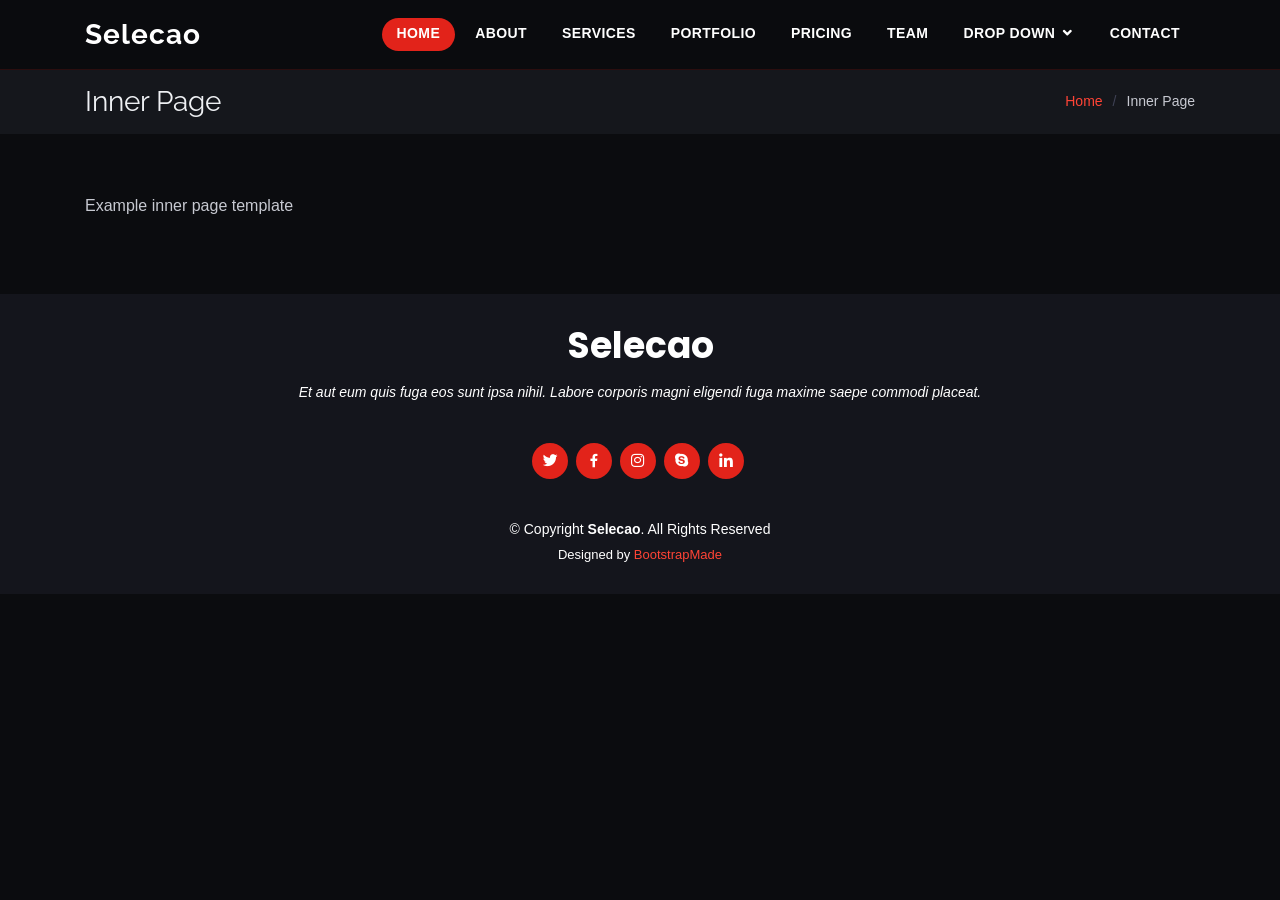
<file: inner-page.html>
<!DOCTYPE html>
<html lang="en">

<head>
  <meta charset="utf-8">
  <meta content="width=device-width, initial-scale=1.0" name="viewport">

  <title>Inner Page - Selecao Bootstrap Template</title>
  <meta content="" name="description">
  <meta content="" name="keywords">

  <!-- Favicons -->
  <link href="assets/img/favicon.png" rel="icon">
  <link href="assets/img/apple-touch-icon.png" rel="apple-touch-icon">

  <!-- Google Fonts -->
  <link href="https://fonts.googleapis.com/css?family=Open+Sans:300,300i,400,400i,600,600i,700,700i|Raleway:300,300i,400,400i,500,500i,600,600i,700,700i|Poppins:300,300i,400,400i,500,500i,600,600i,700,700i" rel="stylesheet">

  <!-- Vendor CSS Files -->
  <link href="assets/vendor/bootstrap/css/bootstrap.min.css" rel="stylesheet">
  <link href="assets/vendor/icofont/icofont.min.css" rel="stylesheet">
  <link href="assets/vendor/boxicons/css/boxicons.min.css" rel="stylesheet">
  <link href="assets/vendor/animate.css/animate.min.css" rel="stylesheet">
  <link href="assets/vendor/remixicon/remixicon.css" rel="stylesheet">
  <link href="assets/vendor/line-awesome/css/line-awesome.min.css" rel="stylesheet">
  <link href="assets/vendor/venobox/venobox.css" rel="stylesheet">
  <link href="assets/vendor/owl.carousel/assets/owl.carousel.min.css" rel="stylesheet">
  <link href="assets/vendor/aos/aos.css" rel="stylesheet">

  <!-- Template Main CSS File -->
  <link href="assets/css/style.css" rel="stylesheet">

  <!-- =======================================================
  * Template Name: Selecao - v2.3.1
  * Template URL: https://bootstrapmade.com/selecao-bootstrap-template/
  * Author: BootstrapMade.com
  * License: https://bootstrapmade.com/license/
  ======================================================== -->
</head>

<body>

  <!-- ======= Header ======= -->
  <header id="header" class="fixed-top d-flex align-items-center ">
    <div class="container d-flex align-items-center">

      <div class="logo mr-auto">
        <h1 class="text-light"><a href="index.html">Selecao</a></h1>
        <!-- Uncomment below if you prefer to use an image logo -->
        <!-- <a href="index.html"><img src="assets/img/logo.png" alt="" class="img-fluid"></a>-->
      </div>

      <nav class="nav-menu d-none d-lg-block">
        <ul>
          <li class="active"><a href="index.html">Home</a></li>
          <li><a href="#about">About</a></li>
          <li><a href="#services">Services</a></li>
          <li><a href="#portfolio">Portfolio</a></li>
          <li><a href="#pricing">Pricing</a></li>
          <li><a href="#team">Team</a></li>
          <li class="drop-down"><a href="">Drop Down</a>
            <ul>
              <li><a href="#">Drop Down 1</a></li>
              <li class="drop-down"><a href="#">Drop Down 2</a>
                <ul>
                  <li><a href="#">Deep Drop Down 1</a></li>
                  <li><a href="#">Deep Drop Down 2</a></li>
                  <li><a href="#">Deep Drop Down 3</a></li>
                  <li><a href="#">Deep Drop Down 4</a></li>
                  <li><a href="#">Deep Drop Down 5</a></li>
                </ul>
              </li>
              <li><a href="#">Drop Down 3</a></li>
              <li><a href="#">Drop Down 4</a></li>
              <li><a href="#">Drop Down 5</a></li>
            </ul>
          </li>
          <li><a href="#contact">Contact</a></li>

        </ul>
      </nav><!-- .nav-menu -->

    </div>
  </header><!-- End Header -->

  <main id="main">

    <!-- ======= Breadcrumbs ======= -->
    <section class="breadcrumbs">
      <div class="container">

        <div class="d-flex justify-content-between align-items-center">
          <h2>Inner Page</h2>
          <ol>
            <li><a href="index.html">Home</a></li>
            <li>Inner Page</li>
          </ol>
        </div>

      </div>
    </section><!-- End Breadcrumbs -->

    <section class="inner-page">
      <div class="container">
        <p>
          Example inner page template
        </p>
      </div>
    </section>

  </main><!-- End #main -->

  <!-- ======= Footer ======= -->
  <footer id="footer">
    <div class="container">
      <h3>Selecao</h3>
      <p>Et aut eum quis fuga eos sunt ipsa nihil. Labore corporis magni eligendi fuga maxime saepe commodi placeat.</p>
      <div class="social-links">
        <a href="#" class="twitter"><i class="bx bxl-twitter"></i></a>
        <a href="#" class="facebook"><i class="bx bxl-facebook"></i></a>
        <a href="#" class="instagram"><i class="bx bxl-instagram"></i></a>
        <a href="#" class="google-plus"><i class="bx bxl-skype"></i></a>
        <a href="#" class="linkedin"><i class="bx bxl-linkedin"></i></a>
      </div>
      <div class="copyright">
        &copy; Copyright <strong><span>Selecao</span></strong>. All Rights Reserved
      </div>
      <div class="credits">
        <!-- All the links in the footer should remain intact. -->
        <!-- You can delete the links only if you purchased the pro version. -->
        <!-- Licensing information: https://bootstrapmade.com/license/ -->
        <!-- Purchase the pro version with working PHP/AJAX contact form: https://bootstrapmade.com/selecao-bootstrap-template/ -->
        Designed by <a href="https://bootstrapmade.com/">BootstrapMade</a>
      </div>
    </div>
  </footer><!-- End Footer -->

  <a href="#" class="back-to-top"><i class="ri-arrow-up-line"></i></a>

  <!-- Vendor JS Files -->
  <script src="assets/vendor/jquery/jquery.min.js"></script>
  <script src="assets/vendor/bootstrap/js/bootstrap.bundle.min.js"></script>
  <script src="assets/vendor/jquery.easing/jquery.easing.min.js"></script>
  <script src="assets/vendor/php-email-form/validate.js"></script>
  <script src="assets/vendor/isotope-layout/isotope.pkgd.min.js"></script>
  <script src="assets/vendor/venobox/venobox.min.js"></script>
  <script src="assets/vendor/owl.carousel/owl.carousel.min.js"></script>
  <script src="assets/vendor/aos/aos.js"></script>

  <!-- Template Main JS File -->
  <script src="assets/js/main.js"></script>

</body>

</html>
</file>
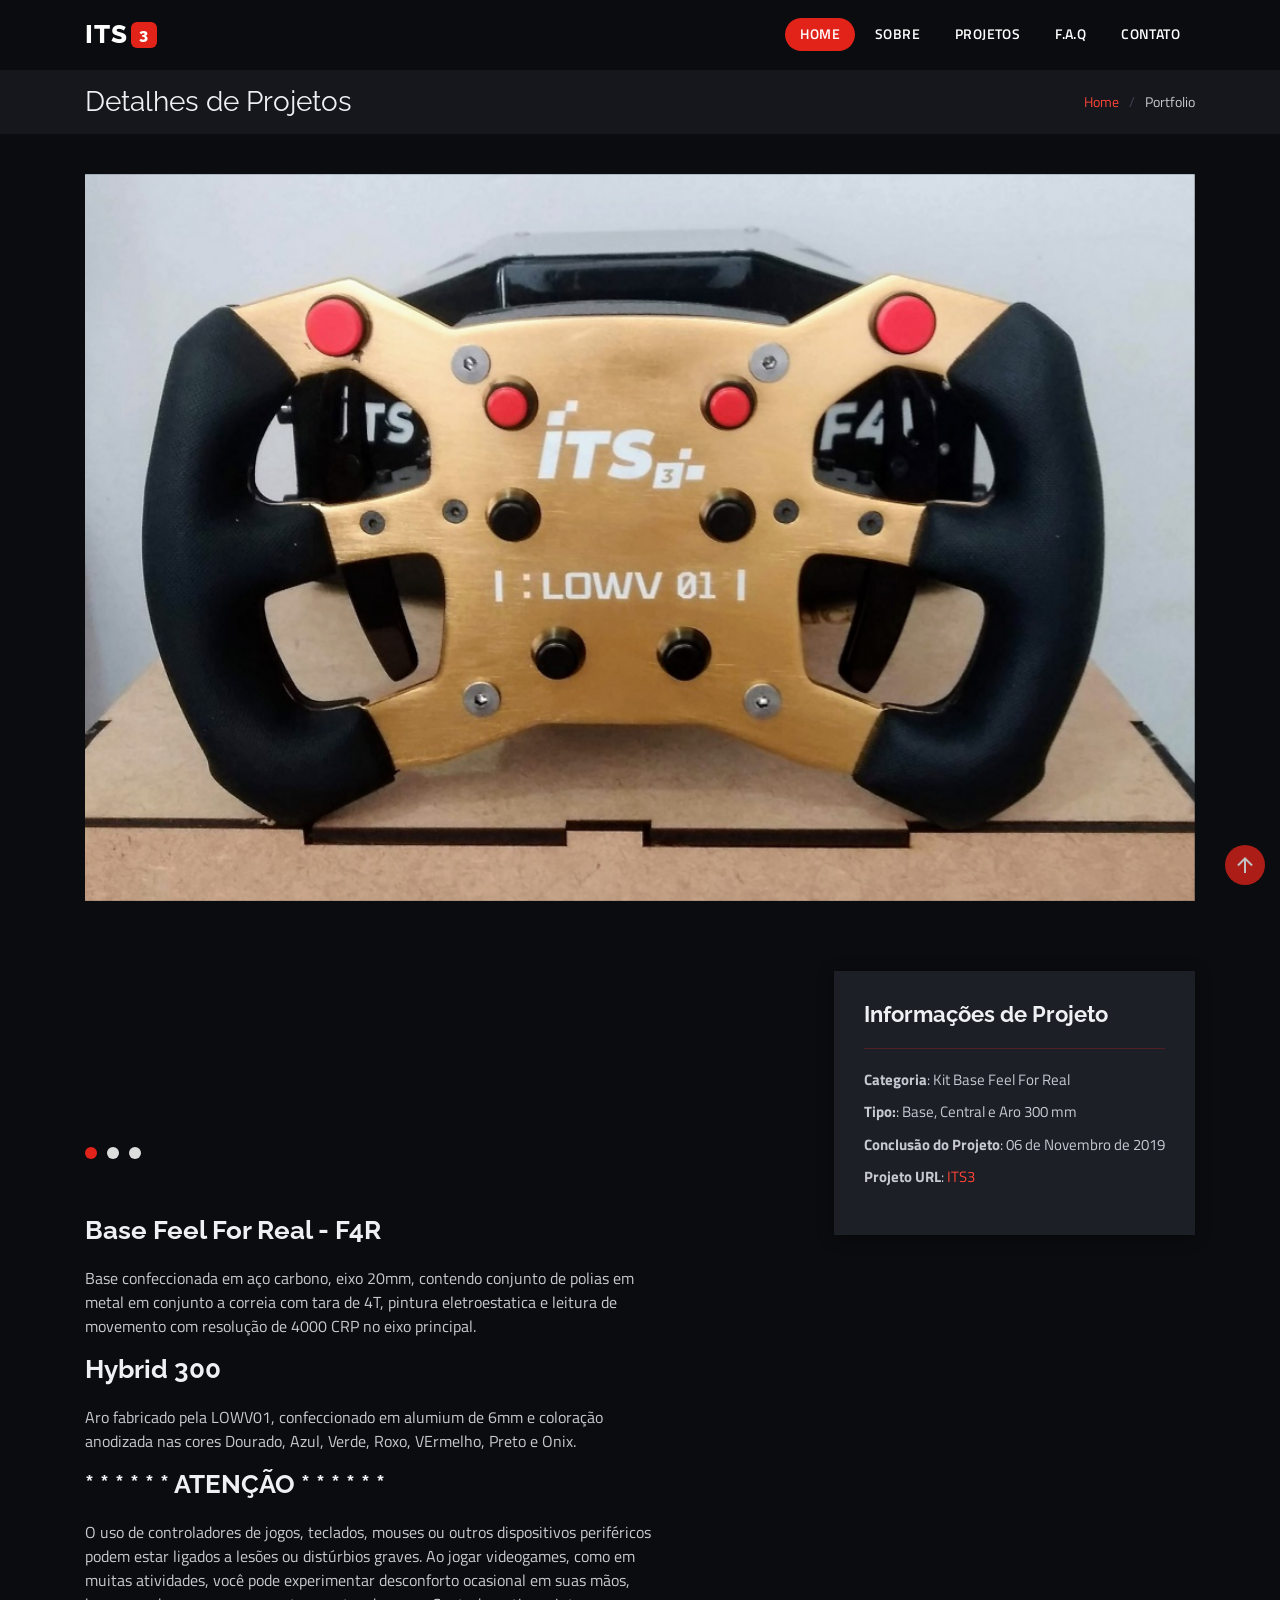
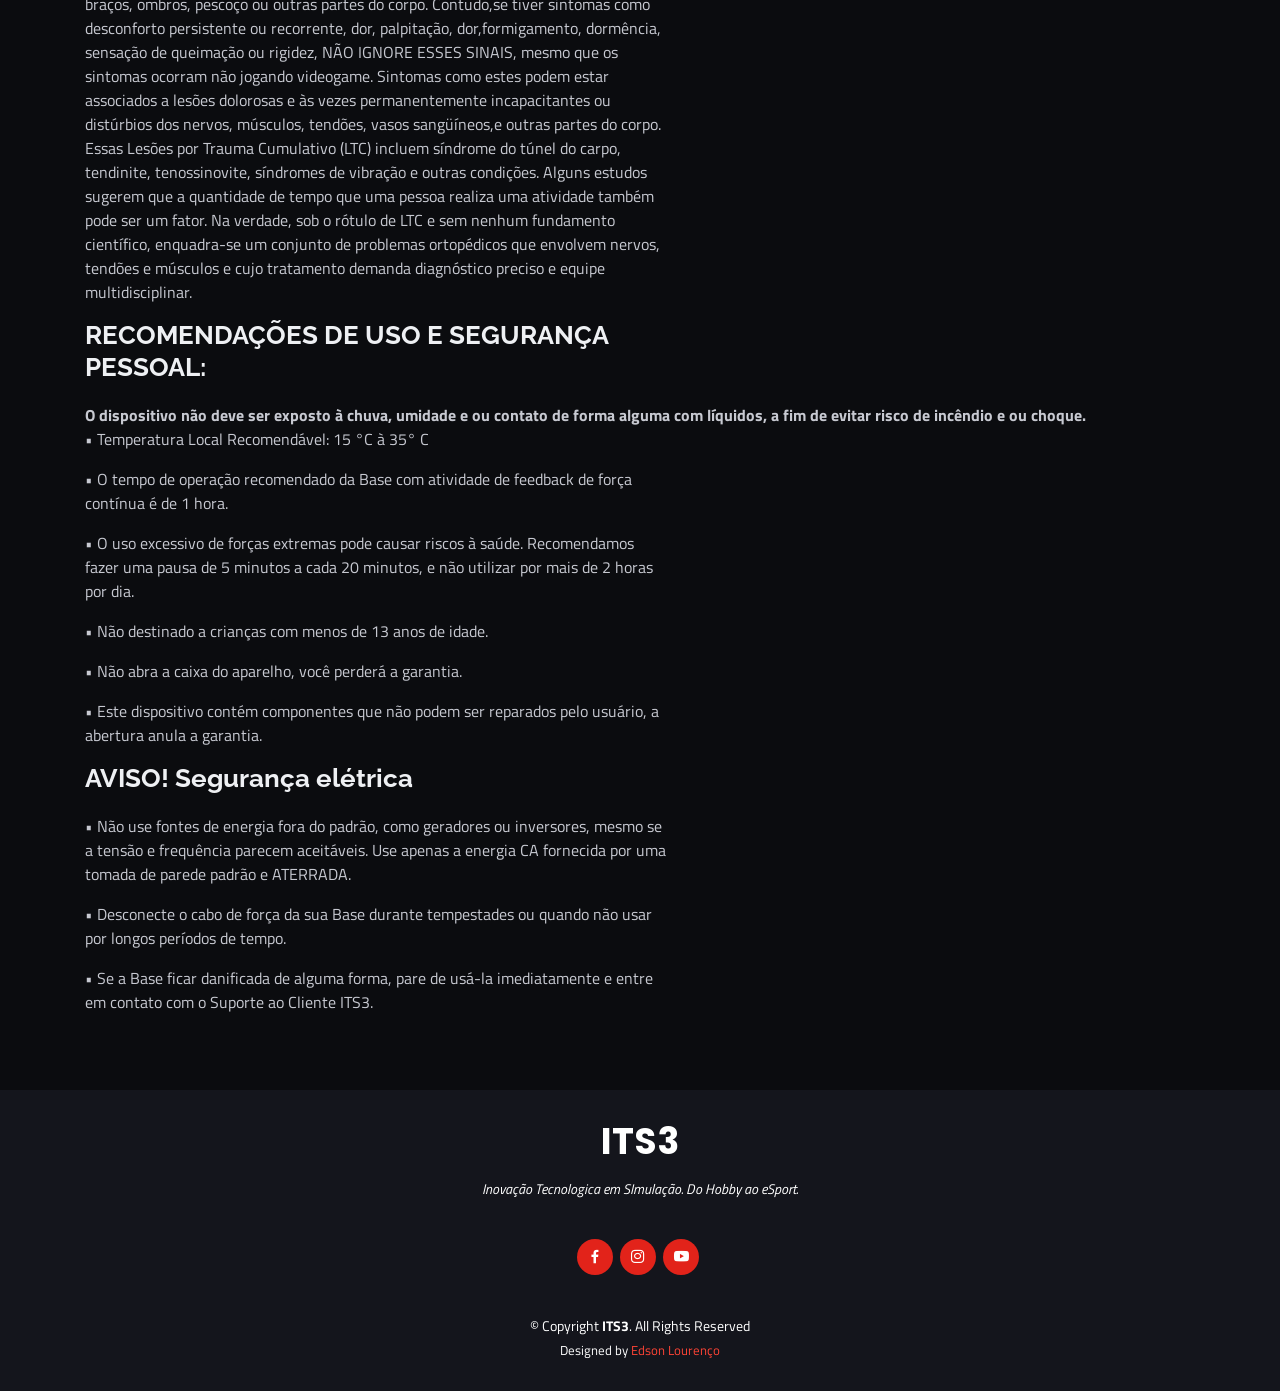
<file: portfolio-detalhes.html>
<!DOCTYPE html>
<html lang="pt-br">

<head>
  <meta charset="utf-8">
  <meta content="width=device-width, initial-scale=1.0" name="viewport">

  <title>ITS3 - Brasil</title>
  <meta content="" name="description">
  <meta content="" name="keywords">

  <!-- Favicons -->
  <link href="assets/img/favicon.ico" rel="icon">
  <link href="assets/img/apple-touch-icon.png" rel="apple-touch-icon">

  <!-- Google Fonts -->
  <link href="https://fonts.googleapis.com/css?family=Titillium+Web:300,300i,400,400i,600,600i,700,700i|Raleway:300,300i,400,400i,500,500i,600,600i,700,700i,800|Poppins:300,300i,400,400i,500,500i,600,600i,700,700i" rel="stylesheet">

  <!-- CSS Files -->
  <link href="assets/vendor/bootstrap/css/bootstrap.min.css" rel="stylesheet">
  <link href="assets/vendor/icofont/icofont.min.css" rel="stylesheet">
  <link href="assets/vendor/boxicons/css/boxicons.min.css" rel="stylesheet">
  <link href="assets/vendor/animate.css/animate.min.css" rel="stylesheet">
  <link href="assets/vendor/remixicon/remixicon.css" rel="stylesheet">
  <link href="assets/vendor/line-awesome/css/line-awesome.min.css" rel="stylesheet">
  <link href="assets/vendor/venobox/venobox.css" rel="stylesheet">
  <link href="assets/vendor/owl.carousel/assets/owl.carousel.min.css" rel="stylesheet">
  <link href="assets/vendor/aos/aos.css" rel="stylesheet">

  <!-- Main CSS File -->
  <link href="assets/css/style.css" rel="stylesheet">

  <!-- =======================================================
  * Template Name: Web Vanilha - v1
  * Template Base URL: https://bootstrapmade.com/
  * Author: Edson Lourenço
  * License: https://bootstrapmade.com/license/
  ======================================================== -->
</head>

<body>

  <!-- ======= Header ======= -->
  <header id="header" class="fixed-top d-flex align-items-center  header-transparent ">
    <div class="container d-flex align-items-center">

      <div class="logo mr-auto">
        <a href="index.html" class="its3-logo">ITS<span class="its3-logo-badge">3</span></a>
      </div>

      <nav class="nav-menu d-none d-lg-block" style="color: black;">
        <ul>
          <li class="active"><a href="index.html">Home</a></li>
          <li><a href="index.html#sobre">Sobre</a></li>
          <li><a href="index.html#portfolio">Projetos</a></li>
         <li><a href="index.html#faq">F.A.Q</a></li>
         <!--<li class="drop-down"><a href="">Drop Down</a>
            <ul>
              <li><a href="#">Drop Down 1</a></li>
              <li class="drop-down"><a href="#">Drop Down 2</a>
                <ul>
                  <li><a href="#">Deep Drop Down 1</a></li>
                  <li><a href="#">Deep Drop Down 2</a></li>
                  <li><a href="#">Deep Drop Down 3</a></li>
                  <li><a href="#">Deep Drop Down 4</a></li>
                  <li><a href="#">Deep Drop Down 5</a></li>
                </ul>
              </li>
              <li><a href="#">Drop Down 3</a></li>
              <li><a href="#">Drop Down 4</a></li>
              <li><a href="#">Drop Down 5</a></li>
            </ul>
          </li>
          --> 
          <li><a href="index.html#contato">Contato</a></li>

        </ul>
      </nav><!-- .nav-menu -->

    </div>
  </header><!-- Final Header -->

  <main id="main">

    <!-- ======= Breadcrumbs ======= -->
    <section id="breadcrumbs" class="breadcrumbs">
      <div class="container">

        <div class="d-flex justify-content-between align-items-center">
          <h2>Detalhes de Projetos</h2>
          <ol>
            <li><a href="https://its3.com.br/index.html">Home</a></li>
            <li>Portfolio</li>
          </ol>
        </div>

      </div>
    </section><!-- End Breadcrumbs -->

    <!-- ======= Portfolio Details Section ======= -->
    <section id="portfolio-details" class="portfolio-details">
      <div class="container">

        <div class="portfolio-details-container" data-aos="fade-up">

          <div class="owl-carousel portfolio-details-carousel">
            <img src="assets/img/portfolio/A01.jpg" class="img-fluid" alt="">
            <img src="assets/img/portfolio/base1.jpg" class="img-fluid" alt="">
            <img src="assets/img/portfolio/H01.jpg" class="img-fluid" alt="">
          </div>

          <div class="portfolio-info">
            <h3>Informações de Projeto</h3>
            <ul>
              <li><strong>Categoria</strong>: Kit Base Feel For Real</li>
              <li><strong>Tipo:</strong>: Base, Central e Aro 300 mm</li>
              <li><strong>Conclusão do Projeto</strong>: 06 de Novembro de 2019</li>
              <li><strong>Projeto URL</strong>: <a href="http://facebook.com/its3.br">ITS3</a></li>
            </ul>
          </div>

        </div>

        <div class="portfolio-description">
          <h2>Base Feel For Real - F4R</h2>
          <p>
          Base confeccionada em aço carbono, eixo 20mm, contendo conjunto de polias em metal em conjunto a correia com tara de 4T, pintura eletroestatica e leitura de movemento com resolução de 4000 CRP no eixo principal.   
          </p>

          <h2>Hybrid 300</h2>
          <p>
          Aro fabricado pela LOWV01, confeccionado em alumium de 6mm e coloração anodizada nas cores Dourado, Azul, Verde, Roxo, VErmelho, Preto e Onix.   
          </p>


          
            <h2>*    *    *    *    *    *   ATENÇÃO  *    *    *    *    *    *</h2>

            <p>
              O uso de controladores de jogos, teclados, mouses ou outros dispositivos periféricos podem estar ligados a lesões ou distúrbios graves. Ao jogar videogames, como em muitas atividades, você pode experimentar desconforto ocasional em suas mãos, braços, ombros, pescoço ou outras partes do corpo. Contudo,se tiver sintomas como desconforto persistente ou recorrente, dor, palpitação, dor,formigamento, dormência, sensação de queimação ou rigidez, NÃO IGNORE ESSES SINAIS, mesmo que os sintomas ocorram não jogando videogame. Sintomas como estes podem estar associados a lesões dolorosas e às vezes permanentemente incapacitantes ou distúrbios dos nervos, músculos, tendões, vasos sangüíneos,e outras partes do corpo. Essas Lesões por Trauma Cumulativo (LTC) incluem síndrome do túnel do carpo, tendinite, tenossinovite, síndromes de vibração e outras condições. Alguns estudos sugerem que a quantidade de tempo que uma pessoa realiza uma atividade também pode ser um fator. Na verdade, sob o rótulo de LTC e sem nenhum fundamento científico, enquadra-se um conjunto de problemas ortopédicos que envolvem nervos, tendões e músculos e cujo tratamento demanda diagnóstico preciso e equipe multidisciplinar.
            </p>
            
            <h2>RECOMENDAÇÕES DE USO E SEGURANÇA PESSOAL:</h2>
            
            <strong>O dispositivo não deve ser exposto à chuva, umidade e ou contato de forma alguma com líquidos, a fim de evitar risco de incêndio e ou choque. 
            </strong>
            <p>• Temperatura Local Recomendável: 15 °C à 35° C 
            </p>
            <p> • O tempo de operação recomendado da Base com atividade de feedback de força contínua é de 1 hora. 
            </p>
           <p> • O uso excessivo de forças extremas pode causar riscos à saúde. Recomendamos fazer uma pausa de 5 minutos a cada 20 minutos, e não utilizar por mais de 2 horas por dia. 
          </p>
          <p> • Não destinado a crianças com menos de 13 anos de idade.  
          </p> 
          <p>• Não abra a caixa do aparelho, você perderá a garantia. 
          </p>
          <p> • Este dispositivo contém componentes que não podem ser reparados pelo usuário, a abertura anula a garantia. 
          </p> 

            <h2>AVISO! Segurança elétrica </h2>
           <p> • Não use fontes de energia fora do padrão, como geradores ou inversores, mesmo se a tensão e frequência parecem aceitáveis.
            Use apenas a energia CA fornecida por uma tomada de parede padrão e ATERRADA. </p>
            <p>• Desconecte o cabo de força da sua Base durante tempestades ou quando não usar por longos períodos de tempo. 
            </p>
            <p>• Se a Base ficar danificada de alguma forma, pare de usá-la imediatamente e entre em contato com o Suporte ao Cliente ITS3.
            </p>
            



        </div>


      </div>
    </section><!-- Final Sessão Portfolio -->

  </main><!-- Final #main -->
  
<!-- ======= Footer ======= -->
<footer id="footer">
  <div class="container">
    <h3>ITS3</h3>
    <p>Inovação Tecnologica em SImulação. Do Hobby ao eSport.</p>
    <div class="social-links">
      <a href="#" class="facebook"><i class="bx bxl-facebook"></i></a>
      <a href="#" class="instagram"><i class="bx bxl-instagram"></i></a>
      <a href="#" class="youtube"><i class="bx bxl-youtube"></i></a>
    </div>
    <div class="copyright">
      &copy; Copyright <strong><span>ITS3</span></strong>. All Rights Reserved
    </div>
    <div class="credits">
     
      Designed by <a href="https://www.linkedin.com/in/edlourenzo/">Edson Lourenço</a>
    </div>
  </div>
</footer><!-- Final Footer -->

<a href="#" class="back-to-top"><i class="ri-arrow-up-line"></i></a>

<!-- Vendor JS Files -->
<script src="assets/vendor/jquery/jquery.min.js"></script>
<script src="assets/vendor/bootstrap/js/bootstrap.bundle.min.js"></script>
<script src="assets/vendor/jquery.easing/jquery.easing.min.js"></script>
<script src="assets/vendor/php-email-form/validate.js"></script>
<script src="assets/vendor/isotope-layout/isotope.pkgd.min.js"></script>
<script src="assets/vendor/venobox/venobox.min.js"></script>
<script src="assets/vendor/owl.carousel/owl.carousel.min.js"></script>
<script src="assets/vendor/aos/aos.js"></script>

<!-- Template Main JS File -->
<script src="assets/js/main.js"></script>

</body>

</html>
</file>
<file: assets/vendor/venobox/venobox.css>
/* ------ venobox.css --------*/
.vbox-overlay *, .vbox-overlay *:before, .vbox-overlay *:after{
    -webkit-backface-visibility: hidden;
    -webkit-box-sizing:border-box;
    -moz-box-sizing:border-box;
    box-sizing:border-box;
}
.vbox-overlay * { 
    -webkit-backface-visibility: visible;
    backface-visibility: visible;
}
.vbox-overlay{
    display: -webkit-flex;
    display: flex;
    -webkit-flex-direction: column;
    flex-direction: column;
    -webkit-justify-content: center;
    justify-content: center;
    -webkit-align-items: center;
    align-items: center;
    position: fixed;
    left: 0;
    top: 0;
    bottom: 0;
    right: 0;
    z-index: 999999;
}

/* ----- navigation ----- */
.vbox-title{
    width: 100%;
    height: 40px;
    float: left;
    text-align: center;
    line-height: 28px;
    font-size: 12px;
    padding: 6px 50px;
    overflow: hidden;
    position: fixed;
    display: none;
    left: 0;
    z-index: 89;
}
.vbox-close{
    cursor: pointer;
    position: fixed;
    top: -1px;
    right: 0;
    width: 50px;
    height: 40px;
    padding: 6px;
    display: block;
    background-position:10px center;
    overflow: hidden;
    font-size: 24px;
    line-height: 1;
    text-align: center;
    z-index: 99;
}
.vbox-left{
    cursor: pointer;
    position: fixed;
    left: 0;
    height: 40px;
    overflow: hidden;
    line-height: 28px;
    font-size: 12px;
    z-index: 99;
    display: flex;
    align-items:center;
}
.vbox-num{
    display: inline-block;
    margin: 6px 0 6px 15px;
}
/* ----- Social share ----- */
.vbox-share{
    line-height: 28px;
    font-size: 12px;
    overflow: hidden;
    position: fixed;
    left: 0;
    z-index: 98;
    display: flex;
    align-items:center;
    justify-content: center;
    width: 100%;
    text-align: center;
}
.vbox-share svg{
    max-height: 28px;
    width: 28px;
    z-index: 10;
    margin-left: 12px;
    margin-top: 6px;
    margin-bottom: 6px;
    vertical-align: middle;
}


/* ----- navigation ARROWS ----- */
.vbox-next, .vbox-prev{
    position: fixed;
    top: 50%;
    margin-top: -15px;
    overflow: hidden;
    cursor: pointer;
    display: block;
    width: 45px;
    height: 45px;
    z-index: 99;
}
.vbox-next span, .vbox-prev span{
    position: relative;
    width: 20px;
    height: 20px;
    border: 2px solid transparent;
    border-top-color: #B6B6B6;
    border-right-color: #B6B6B6;
    text-indent: -100px;
    position: absolute;
    top: 8px;
    display: block;
}
.vbox-prev{
    left: 15px;
}
.vbox-next{
    right: 15px;
}
.vbox-prev span{
    left: 10px;
    -ms-transform: rotate(-135deg);
    -webkit-transform: rotate(-135deg);
    transform: rotate(-135deg);
}
.vbox-next span{
    -ms-transform: rotate(45deg);
    -webkit-transform: rotate(45deg);
    transform: rotate(45deg);
    right: 10px;
}
/* ------- inline window ------ */
.vbox-inline{
    width: 420px;
    height: 315px;
    height: 70vh;
    padding: 10px;
    background: #fff;
    margin: 0 auto;
    overflow: auto;
    text-align: left;
}
/* ------- Video & iFrames window ------ */
.venoframe{
    max-width: 100%;
    width: 100%;
    border: none;
    width: 100%;
    height: 260px;
    height: 70vh;
}
.venoframe.vbvid{
    height: 260px;
}
@media (min-width: 768px) {
    .venoframe, .vbox-inline{
        width: 90%;
        height: 360px;
        height: 70vh;
    }
    .venoframe.vbvid{
        width: 640px;
        height: 360px;
    }
}
@media (min-width: 992px) {
    .venoframe, .vbox-inline{
        max-width: 1200px;
        width: 80%;
        height: 540px;
        height: 70vh;
    }
    .venoframe.vbvid{
        width: 960px;
        height: 540px;
    }
}
/* 
Please do NOT edit this part! 
or at least read this note: http://i.imgur.com/7C0ws9e.gif
*/
.vbox-open{
    overflow: hidden;
}
.vbox-container{
    position: absolute;
    left: 0;
    right: 0;
    top: 0;
    bottom: 0;
    overflow-x: hidden;
    overflow-y: scroll;
    overflow-scrolling: touch;
    -webkit-overflow-scrolling: touch;
    z-index: 20;
    max-height: 100%;

}

.vbox-content{
    text-align: center;
    float: left;
    width: 100%;
    position: relative;
    overflow: hidden;
    padding: 20px 4%;
}
.vbox-container img{
    max-width: 100%;
    height: auto;
}
.vbox-figlio{
    box-shadow: 0 0 12px rgba(0,0,0,0.19), 0 6px 6px rgba(0,0,0,0.23);
    max-width: 100%;
    text-align: initial;
}
img.vbox-figlio{
    -webkit-user-select: none;
-khtml-user-select: none;
-moz-user-select: none;
-o-user-select: none;
user-select: none;
}
.vbox-content.swipe-left{
    margin-left: -200px !important;
}
.vbox-content.swipe-right{
    margin-left: 200px !important;
}
.vbox-animated{
    webkit-transition: margin 300ms ease-out;
    transition: margin 300ms ease-out;
}

/* ---------- preloader ----------
 * SPINKIT 
 * http://tobiasahlin.com/spinkit/
-------------------------------- */
.sk-double-bounce,.sk-rotating-plane{width:40px;height:40px;margin:40px auto}.sk-rotating-plane{background-color:#333;-webkit-animation:sk-rotatePlane 1.2s infinite ease-in-out;animation:sk-rotatePlane 1.2s infinite ease-in-out}@-webkit-keyframes sk-rotatePlane{0%{-webkit-transform:perspective(120px) rotateX(0) rotateY(0);transform:perspective(120px) rotateX(0) rotateY(0)}50%{-webkit-transform:perspective(120px) rotateX(-180.1deg) rotateY(0);transform:perspective(120px) rotateX(-180.1deg) rotateY(0)}100%{-webkit-transform:perspective(120px) rotateX(-180deg) rotateY(-179.9deg);transform:perspective(120px) rotateX(-180deg) rotateY(-179.9deg)}}@keyframes sk-rotatePlane{0%{-webkit-transform:perspective(120px) rotateX(0) rotateY(0);transform:perspective(120px) rotateX(0) rotateY(0)}50%{-webkit-transform:perspective(120px) rotateX(-180.1deg) rotateY(0);transform:perspective(120px) rotateX(-180.1deg) rotateY(0)}100%{-webkit-transform:perspective(120px) rotateX(-180deg) rotateY(-179.9deg);transform:perspective(120px) rotateX(-180deg) rotateY(-179.9deg)}}.sk-double-bounce{position:relative}.sk-double-bounce .sk-child{width:100%;height:100%;border-radius:50%;background-color:#333;opacity:.6;position:absolute;top:0;left:0;-webkit-animation:sk-doubleBounce 2s infinite ease-in-out;animation:sk-doubleBounce 2s infinite ease-in-out}.sk-chasing-dots .sk-child,.sk-spinner-pulse,.sk-three-bounce .sk-child{background-color:#333;border-radius:100%}.sk-double-bounce .sk-double-bounce2{-webkit-animation-delay:-1s;animation-delay:-1s}@-webkit-keyframes sk-doubleBounce{0%,100%{-webkit-transform:scale(0);transform:scale(0)}50%{-webkit-transform:scale(1);transform:scale(1)}}@keyframes sk-doubleBounce{0%,100%{-webkit-transform:scale(0);transform:scale(0)}50%{-webkit-transform:scale(1);transform:scale(1)}}.sk-wave{margin:40px auto;width:50px;height:40px;text-align:center;font-size:10px}.sk-wave .sk-rect{background-color:#333;height:100%;width:6px;display:inline-block;-webkit-animation:sk-waveStretchDelay 1.2s infinite ease-in-out;animation:sk-waveStretchDelay 1.2s infinite ease-in-out}.sk-wave .sk-rect1{-webkit-animation-delay:-1.2s;animation-delay:-1.2s}.sk-wave .sk-rect2{-webkit-animation-delay:-1.1s;animation-delay:-1.1s}.sk-wave .sk-rect3{-webkit-animation-delay:-1s;animation-delay:-1s}.sk-wave .sk-rect4{-webkit-animation-delay:-.9s;animation-delay:-.9s}.sk-wave .sk-rect5{-webkit-animation-delay:-.8s;animation-delay:-.8s}@-webkit-keyframes sk-waveStretchDelay{0%,100%,40%{-webkit-transform:scaleY(.4);transform:scaleY(.4)}20%{-webkit-transform:scaleY(1);transform:scaleY(1)}}@keyframes sk-waveStretchDelay{0%,100%,40%{-webkit-transform:scaleY(.4);transform:scaleY(.4)}20%{-webkit-transform:scaleY(1);transform:scaleY(1)}}.sk-wandering-cubes{margin:40px auto;width:40px;height:40px;position:relative}.sk-wandering-cubes .sk-cube{background-color:#333;width:10px;height:10px;position:absolute;top:0;left:0;-webkit-animation:sk-wanderingCube 1.8s ease-in-out -1.8s infinite both;animation:sk-wanderingCube 1.8s ease-in-out -1.8s infinite both}.sk-chasing-dots,.sk-spinner-pulse{width:40px;height:40px;margin:40px auto}.sk-wandering-cubes .sk-cube2{-webkit-animation-delay:-.9s;animation-delay:-.9s}@-webkit-keyframes sk-wanderingCube{0%{-webkit-transform:rotate(0);transform:rotate(0)}25%{-webkit-transform:translateX(30px) rotate(-90deg) scale(.5);transform:translateX(30px) rotate(-90deg) scale(.5)}50%{-webkit-transform:translateX(30px) translateY(30px) rotate(-179deg);transform:translateX(30px) translateY(30px) rotate(-179deg)}50.1%{-webkit-transform:translateX(30px) translateY(30px) rotate(-180deg);transform:translateX(30px) translateY(30px) rotate(-180deg)}75%{-webkit-transform:translateX(0) translateY(30px) rotate(-270deg) scale(.5);transform:translateX(0) translateY(30px) rotate(-270deg) scale(.5)}100%{-webkit-transform:rotate(-360deg);transform:rotate(-360deg)}}@keyframes sk-wanderingCube{0%{-webkit-transform:rotate(0);transform:rotate(0)}25%{-webkit-transform:translateX(30px) rotate(-90deg) scale(.5);transform:translateX(30px) rotate(-90deg) scale(.5)}50%{-webkit-transform:translateX(30px) translateY(30px) rotate(-179deg);transform:translateX(30px) translateY(30px) rotate(-179deg)}50.1%{-webkit-transform:translateX(30px) translateY(30px) rotate(-180deg);transform:translateX(30px) translateY(30px) rotate(-180deg)}75%{-webkit-transform:translateX(0) translateY(30px) rotate(-270deg) scale(.5);transform:translateX(0) translateY(30px) rotate(-270deg) scale(.5)}100%{-webkit-transform:rotate(-360deg);transform:rotate(-360deg)}}.sk-spinner-pulse{-webkit-animation:sk-pulseScaleOut 1s infinite ease-in-out;animation:sk-pulseScaleOut 1s infinite ease-in-out}@-webkit-keyframes sk-pulseScaleOut{0%{-webkit-transform:scale(0);transform:scale(0)}100%{-webkit-transform:scale(1);transform:scale(1);opacity:0}}@keyframes sk-pulseScaleOut{0%{-webkit-transform:scale(0);transform:scale(0)}100%{-webkit-transform:scale(1);transform:scale(1);opacity:0}}.sk-chasing-dots{position:relative;text-align:center;-webkit-animation:sk-chasingDotsRotate 2s infinite linear;animation:sk-chasingDotsRotate 2s infinite linear}.sk-chasing-dots .sk-child{width:60%;height:60%;display:inline-block;position:absolute;top:0;-webkit-animation:sk-chasingDotsBounce 2s infinite ease-in-out;animation:sk-chasingDotsBounce 2s infinite ease-in-out}.sk-chasing-dots .sk-dot2{top:auto;bottom:0;-webkit-animation-delay:-1s;animation-delay:-1s}@-webkit-keyframes sk-chasingDotsRotate{100%{-webkit-transform:rotate(360deg);transform:rotate(360deg)}}@keyframes sk-chasingDotsRotate{100%{-webkit-transform:rotate(360deg);transform:rotate(360deg)}}@-webkit-keyframes sk-chasingDotsBounce{0%,100%{-webkit-transform:scale(0);transform:scale(0)}50%{-webkit-transform:scale(1);transform:scale(1)}}@keyframes sk-chasingDotsBounce{0%,100%{-webkit-transform:scale(0);transform:scale(0)}50%{-webkit-transform:scale(1);transform:scale(1)}}.sk-three-bounce{margin:40px auto;width:80px;text-align:center}.sk-three-bounce .sk-child{width:20px;height:20px;display:inline-block;-webkit-animation:sk-three-bounce 1.4s ease-in-out 0s infinite both;animation:sk-three-bounce 1.4s ease-in-out 0s infinite both}.sk-circle .sk-child:before,.sk-fading-circle .sk-circle:before{display:block;border-radius:100%;content:'';background-color:#333}.sk-three-bounce .sk-bounce1{-webkit-animation-delay:-.32s;animation-delay:-.32s}.sk-three-bounce .sk-bounce2{-webkit-animation-delay:-.16s;animation-delay:-.16s}@-webkit-keyframes sk-three-bounce{0%,100%,80%{-webkit-transform:scale(0);transform:scale(0)}40%{-webkit-transform:scale(1);transform:scale(1)}}@keyframes sk-three-bounce{0%,100%,80%{-webkit-transform:scale(0);transform:scale(0)}40%{-webkit-transform:scale(1);transform:scale(1)}}.sk-circle{margin:40px auto;width:40px;height:40px;position:relative}.sk-circle .sk-child{width:100%;height:100%;position:absolute;left:0;top:0}.sk-circle .sk-child:before{margin:0 auto;width:15%;height:15%;-webkit-animation:sk-circleBounceDelay 1.2s infinite ease-in-out both;animation:sk-circleBounceDelay 1.2s infinite ease-in-out both}.sk-circle .sk-circle2{-webkit-transform:rotate(30deg);-ms-transform:rotate(30deg);transform:rotate(30deg)}.sk-circle .sk-circle3{-webkit-transform:rotate(60deg);-ms-transform:rotate(60deg);transform:rotate(60deg)}.sk-circle .sk-circle4{-webkit-transform:rotate(90deg);-ms-transform:rotate(90deg);transform:rotate(90deg)}.sk-circle .sk-circle5{-webkit-transform:rotate(120deg);-ms-transform:rotate(120deg);transform:rotate(120deg)}.sk-circle .sk-circle6{-webkit-transform:rotate(150deg);-ms-transform:rotate(150deg);transform:rotate(150deg)}.sk-circle .sk-circle7{-webkit-transform:rotate(180deg);-ms-transform:rotate(180deg);transform:rotate(180deg)}.sk-circle .sk-circle8{-webkit-transform:rotate(210deg);-ms-transform:rotate(210deg);transform:rotate(210deg)}.sk-circle .sk-circle9{-webkit-transform:rotate(240deg);-ms-transform:rotate(240deg);transform:rotate(240deg)}.sk-circle .sk-circle10{-webkit-transform:rotate(270deg);-ms-transform:rotate(270deg);transform:rotate(270deg)}.sk-circle .sk-circle11{-webkit-transform:rotate(300deg);-ms-transform:rotate(300deg);transform:rotate(300deg)}.sk-circle .sk-circle12{-webkit-transform:rotate(330deg);-ms-transform:rotate(330deg);transform:rotate(330deg)}.sk-circle .sk-circle2:before{-webkit-animation-delay:-1.1s;animation-delay:-1.1s}.sk-circle .sk-circle3:before{-webkit-animation-delay:-1s;animation-delay:-1s}.sk-circle .sk-circle4:before{-webkit-animation-delay:-.9s;animation-delay:-.9s}.sk-circle .sk-circle5:before{-webkit-animation-delay:-.8s;animation-delay:-.8s}.sk-circle .sk-circle6:before{-webkit-animation-delay:-.7s;animation-delay:-.7s}.sk-circle .sk-circle7:before{-webkit-animation-delay:-.6s;animation-delay:-.6s}.sk-circle .sk-circle8:before{-webkit-animation-delay:-.5s;animation-delay:-.5s}.sk-circle .sk-circle9:before{-webkit-animation-delay:-.4s;animation-delay:-.4s}.sk-circle .sk-circle10:before{-webkit-animation-delay:-.3s;animation-delay:-.3s}.sk-circle .sk-circle11:before{-webkit-animation-delay:-.2s;animation-delay:-.2s}.sk-circle .sk-circle12:before{-webkit-animation-delay:-.1s;animation-delay:-.1s}@-webkit-keyframes sk-circleBounceDelay{0%,100%,80%{-webkit-transform:scale(0);transform:scale(0)}40%{-webkit-transform:scale(1);transform:scale(1)}}@keyframes sk-circleBounceDelay{0%,100%,80%{-webkit-transform:scale(0);transform:scale(0)}40%{-webkit-transform:scale(1);transform:scale(1)}}.sk-cube-grid{width:40px;height:40px;margin:40px auto}.sk-cube-grid .sk-cube{width:33.33%;height:33.33%;background-color:#333;float:left;-webkit-animation:sk-cubeGridScaleDelay 1.3s infinite ease-in-out;animation:sk-cubeGridScaleDelay 1.3s infinite ease-in-out}.sk-cube-grid .sk-cube1{-webkit-animation-delay:.2s;animation-delay:.2s}.sk-cube-grid .sk-cube2{-webkit-animation-delay:.3s;animation-delay:.3s}.sk-cube-grid .sk-cube3{-webkit-animation-delay:.4s;animation-delay:.4s}.sk-cube-grid .sk-cube4{-webkit-animation-delay:.1s;animation-delay:.1s}.sk-cube-grid .sk-cube5{-webkit-animation-delay:.2s;animation-delay:.2s}.sk-cube-grid .sk-cube6{-webkit-animation-delay:.3s;animation-delay:.3s}.sk-cube-grid .sk-cube7{-webkit-animation-delay:0ms;animation-delay:0ms}.sk-cube-grid .sk-cube8{-webkit-animation-delay:.1s;animation-delay:.1s}.sk-cube-grid .sk-cube9{-webkit-animation-delay:.2s;animation-delay:.2s}@-webkit-keyframes sk-cubeGridScaleDelay{0%,100%,70%{-webkit-transform:scale3D(1,1,1);transform:scale3D(1,1,1)}35%{-webkit-transform:scale3D(0,0,1);transform:scale3D(0,0,1)}}@keyframes sk-cubeGridScaleDelay{0%,100%,70%{-webkit-transform:scale3D(1,1,1);transform:scale3D(1,1,1)}35%{-webkit-transform:scale3D(0,0,1);transform:scale3D(0,0,1)}}.sk-fading-circle{margin:40px auto;width:40px;height:40px;position:relative}.sk-fading-circle .sk-circle{width:100%;height:100%;position:absolute;left:0;top:0}.sk-fading-circle .sk-circle:before{margin:0 auto;width:15%;height:15%;-webkit-animation:sk-circleFadeDelay 1.2s infinite ease-in-out both;animation:sk-circleFadeDelay 1.2s infinite ease-in-out both}.sk-fading-circle .sk-circle2{-webkit-transform:rotate(30deg);-ms-transform:rotate(30deg);transform:rotate(30deg)}.sk-fading-circle .sk-circle3{-webkit-transform:rotate(60deg);-ms-transform:rotate(60deg);transform:rotate(60deg)}.sk-fading-circle .sk-circle4{-webkit-transform:rotate(90deg);-ms-transform:rotate(90deg);transform:rotate(90deg)}.sk-fading-circle .sk-circle5{-webkit-transform:rotate(120deg);-ms-transform:rotate(120deg);transform:rotate(120deg)}.sk-fading-circle .sk-circle6{-webkit-transform:rotate(150deg);-ms-transform:rotate(150deg);transform:rotate(150deg)}.sk-fading-circle .sk-circle7{-webkit-transform:rotate(180deg);-ms-transform:rotate(180deg);transform:rotate(180deg)}.sk-fading-circle .sk-circle8{-webkit-transform:rotate(210deg);-ms-transform:rotate(210deg);transform:rotate(210deg)}.sk-fading-circle .sk-circle9{-webkit-transform:rotate(240deg);-ms-transform:rotate(240deg);transform:rotate(240deg)}.sk-fading-circle .sk-circle10{-webkit-transform:rotate(270deg);-ms-transform:rotate(270deg);transform:rotate(270deg)}.sk-fading-circle .sk-circle11{-webkit-transform:rotate(300deg);-ms-transform:rotate(300deg);transform:rotate(300deg)}.sk-fading-circle .sk-circle12{-webkit-transform:rotate(330deg);-ms-transform:rotate(330deg);transform:rotate(330deg)}.sk-fading-circle .sk-circle2:before{-webkit-animation-delay:-1.1s;animation-delay:-1.1s}.sk-fading-circle .sk-circle3:before{-webkit-animation-delay:-1s;animation-delay:-1s}.sk-fading-circle .sk-circle4:before{-webkit-animation-delay:-.9s;animation-delay:-.9s}.sk-fading-circle .sk-circle5:before{-webkit-animation-delay:-.8s;animation-delay:-.8s}.sk-fading-circle .sk-circle6:before{-webkit-animation-delay:-.7s;animation-delay:-.7s}.sk-fading-circle .sk-circle7:before{-webkit-animation-delay:-.6s;animation-delay:-.6s}.sk-fading-circle .sk-circle8:before{-webkit-animation-delay:-.5s;animation-delay:-.5s}.sk-fading-circle .sk-circle9:before{-webkit-animation-delay:-.4s;animation-delay:-.4s}.sk-fading-circle .sk-circle10:before{-webkit-animation-delay:-.3s;animation-delay:-.3s}.sk-fading-circle .sk-circle11:before{-webkit-animation-delay:-.2s;animation-delay:-.2s}.sk-fading-circle .sk-circle12:before{-webkit-animation-delay:-.1s;animation-delay:-.1s}@-webkit-keyframes sk-circleFadeDelay{0%,100%,39%{opacity:0}40%{opacity:1}}@keyframes sk-circleFadeDelay{0%,100%,39%{opacity:0}40%{opacity:1}}.sk-folding-cube{margin:40px auto;width:40px;height:40px;position:relative;-webkit-transform:rotateZ(45deg);transform:rotateZ(45deg)}.sk-folding-cube .sk-cube{float:left;width:50%;height:50%;position:relative;-webkit-transform:scale(1.1);-ms-transform:scale(1.1);transform:scale(1.1)}.sk-folding-cube .sk-cube:before{content:'';position:absolute;top:0;left:0;width:100%;height:100%;background-color:#333;-webkit-animation:sk-foldCubeAngle 2.4s infinite linear both;animation:sk-foldCubeAngle 2.4s infinite linear both;-webkit-transform-origin:100% 100%;-ms-transform-origin:100% 100%;transform-origin:100% 100%}.sk-folding-cube .sk-cube2{-webkit-transform:scale(1.1) rotateZ(90deg);transform:scale(1.1) rotateZ(90deg)}.sk-folding-cube .sk-cube3{-webkit-transform:scale(1.1) rotateZ(180deg);transform:scale(1.1) rotateZ(180deg)}.sk-folding-cube .sk-cube4{-webkit-transform:scale(1.1) rotateZ(270deg);transform:scale(1.1) rotateZ(270deg)}.sk-folding-cube .sk-cube2:before{-webkit-animation-delay:.3s;animation-delay:.3s}.sk-folding-cube .sk-cube3:before{-webkit-animation-delay:.6s;animation-delay:.6s}.sk-folding-cube .sk-cube4:before{-webkit-animation-delay:.9s;animation-delay:.9s}@-webkit-keyframes sk-foldCubeAngle{0%,10%{-webkit-transform:perspective(140px) rotateX(-180deg);transform:perspective(140px) rotateX(-180deg);opacity:0}25%,75%{-webkit-transform:perspective(140px) rotateX(0);transform:perspective(140px) rotateX(0);opacity:1}100%,90%{-webkit-transform:perspective(140px) rotateY(180deg);transform:perspective(140px) rotateY(180deg);opacity:0}}@keyframes sk-foldCubeAngle{0%,10%{-webkit-transform:perspective(140px) rotateX(-180deg);transform:perspective(140px) rotateX(-180deg);opacity:0}25%,75%{-webkit-transform:perspective(140px) rotateX(0);transform:perspective(140px) rotateX(0);opacity:1}100%,90%{-webkit-transform:perspective(140px) rotateY(180deg);transform:perspective(140px) rotateY(180deg);opacity:0}}
</file>
<file: assets/vendor/line-awesome/css/line-awesome.min.css>
.la,.lab,.lad,.lal,.lar,.las{-moz-osx-font-smoothing:grayscale;-webkit-font-smoothing:antialiased;display:inline-block;font-style:normal;font-variant:normal;text-rendering:auto;line-height:1}.la-lg{font-size:1.33333em;line-height:.75em;vertical-align:-.0667em}.la-xs{font-size:.75em}.la-sm{font-size:.875em}.la-1x{font-size:1em}.la-2x{font-size:2em}.la-3x{font-size:3em}.la-4x{font-size:4em}.la-5x{font-size:5em}.la-6x{font-size:6em}.la-7x{font-size:7em}.la-8x{font-size:8em}.la-9x{font-size:9em}.la-10x{font-size:10em}.la-fw{text-align:center;width:1.25em}.la-ul{list-style-type:none;margin-left:2.5em;padding-left:0}.la-ul>li{position:relative}.la-li{left:-2em;position:absolute;text-align:center;width:2em;line-height:inherit}.la-border{border:solid .08em #eee;border-radius:.1em;padding:.2em .25em .15em}.la-pull-left{float:left}.la-pull-right{float:right}.la.la-pull-left,.lab.la-pull-left,.lal.la-pull-left,.lar.la-pull-left,.las.la-pull-left{margin-right:.3em}.la.la-pull-right,.lab.la-pull-right,.lal.la-pull-right,.lar.la-pull-right,.las.la-pull-right{margin-left:.3em}.la-spin{-webkit-animation:la-spin 2s infinite linear;animation:la-spin 2s infinite linear}.la-pulse{-webkit-animation:la-spin 1s infinite steps(8);animation:la-spin 1s infinite steps(8)}@-webkit-keyframes la-spin{0%{-webkit-transform:rotate(0);transform:rotate(0)}100%{-webkit-transform:rotate(360deg);transform:rotate(360deg)}}@keyframes la-spin{0%{-webkit-transform:rotate(0);transform:rotate(0)}100%{-webkit-transform:rotate(360deg);transform:rotate(360deg)}}.la-rotate-90{-webkit-transform:rotate(90deg);transform:rotate(90deg)}.la-rotate-180{-webkit-transform:rotate(180deg);transform:rotate(180deg)}.la-rotate-270{-webkit-transform:rotate(270deg);transform:rotate(270deg)}.la-flip-horizontal{-webkit-transform:scale(-1,1);transform:scale(-1,1)}.la-flip-vertical{-webkit-transform:scale(1,-1);transform:scale(1,-1)}.la-flip-both,.la-flip-horizontal.la-flip-vertical{-webkit-transform:scale(-1,-1);transform:scale(-1,-1)}:root .la-flip-both,:root .la-flip-horizontal,:root .la-flip-vertical,:root .la-rotate-180,:root .la-rotate-270,:root .la-rotate-90{-webkit-filter:none;filter:none}.la-stack{display:inline-block;height:2em;line-height:2em;position:relative;vertical-align:middle;width:2.5em}.la-stack-1x,.la-stack-2x{left:0;position:absolute;text-align:center;width:100%}.la-stack-1x{line-height:inherit}.la-stack-2x{font-size:2em}.la-inverse{color:#fff}.la-500px:before{content:"\f26e"}.la-accessible-icon:before{content:"\f368"}.la-accusoft:before{content:"\f369"}.la-acquisitions-incorporated:before{content:"\f6af"}.la-ad:before{content:"\f641"}.la-address-book:before{content:"\f2b9"}.la-address-card:before{content:"\f2bb"}.la-adjust:before{content:"\f042"}.la-adn:before{content:"\f170"}.la-adobe:before{content:"\f778"}.la-adversal:before{content:"\f36a"}.la-affiliatetheme:before{content:"\f36b"}.la-air-freshener:before{content:"\f5d0"}.la-airbnb:before{content:"\f834"}.la-algolia:before{content:"\f36c"}.la-align-center:before{content:"\f037"}.la-align-justify:before{content:"\f039"}.la-align-left:before{content:"\f036"}.la-align-right:before{content:"\f038"}.la-alipay:before{content:"\f642"}.la-allergies:before{content:"\f461"}.la-amazon:before{content:"\f270"}.la-amazon-pay:before{content:"\f42c"}.la-ambulance:before{content:"\f0f9"}.la-american-sign-language-interpreting:before{content:"\f2a3"}.la-amilia:before{content:"\f36d"}.la-anchor:before{content:"\f13d"}.la-android:before{content:"\f17b"}.la-angellist:before{content:"\f209"}.la-angle-double-down:before{content:"\f103"}.la-angle-double-left:before{content:"\f100"}.la-angle-double-right:before{content:"\f101"}.la-angle-double-up:before{content:"\f102"}.la-angle-down:before{content:"\f107"}.la-angle-left:before{content:"\f104"}.la-angle-right:before{content:"\f105"}.la-angle-up:before{content:"\f106"}.la-angry:before{content:"\f556"}.la-angrycreative:before{content:"\f36e"}.la-angular:before{content:"\f420"}.la-ankh:before{content:"\f644"}.la-app-store:before{content:"\f36f"}.la-app-store-ios:before{content:"\f370"}.la-apper:before{content:"\f371"}.la-apple:before{content:"\f179"}.la-apple-alt:before{content:"\f5d1"}.la-apple-pay:before{content:"\f415"}.la-archive:before{content:"\f187"}.la-archway:before{content:"\f557"}.la-arrow-alt-circle-down:before{content:"\f358"}.la-arrow-alt-circle-left:before{content:"\f359"}.la-arrow-alt-circle-right:before{content:"\f35a"}.la-arrow-alt-circle-up:before{content:"\f35b"}.la-arrow-circle-down:before{content:"\f0ab"}.la-arrow-circle-left:before{content:"\f0a8"}.la-arrow-circle-right:before{content:"\f0a9"}.la-arrow-circle-up:before{content:"\f0aa"}.la-arrow-down:before{content:"\f063"}.la-arrow-left:before{content:"\f060"}.la-arrow-right:before{content:"\f061"}.la-arrow-up:before{content:"\f062"}.la-arrows-alt:before{content:"\f0b2"}.la-arrows-alt-h:before{content:"\f337"}.la-arrows-alt-v:before{content:"\f338"}.la-artstation:before{content:"\f77a"}.la-assistive-listening-systems:before{content:"\f2a2"}.la-asterisk:before{content:"\f069"}.la-asymmetrik:before{content:"\f372"}.la-at:before{content:"\f1fa"}.la-atlas:before{content:"\f558"}.la-atlassian:before{content:"\f77b"}.la-atom:before{content:"\f5d2"}.la-audible:before{content:"\f373"}.la-audio-description:before{content:"\f29e"}.la-autoprefixer:before{content:"\f41c"}.la-avianex:before{content:"\f374"}.la-aviato:before{content:"\f421"}.la-award:before{content:"\f559"}.la-aws:before{content:"\f375"}.la-baby:before{content:"\f77c"}.la-baby-carriage:before{content:"\f77d"}.la-backspace:before{content:"\f55a"}.la-backward:before{content:"\f04a"}.la-bacon:before{content:"\f7e5"}.la-balance-scale:before{content:"\f24e"}.la-balance-scale-left:before{content:"\f515"}.la-balance-scale-right:before{content:"\f516"}.la-ban:before{content:"\f05e"}.la-band-aid:before{content:"\f462"}.la-bandcamp:before{content:"\f2d5"}.la-barcode:before{content:"\f02a"}.la-bars:before{content:"\f0c9"}.la-baseball-ball:before{content:"\f433"}.la-basketball-ball:before{content:"\f434"}.la-bath:before{content:"\f2cd"}.la-battery-empty:before{content:"\f244"}.la-battery-full:before{content:"\f240"}.la-battery-half:before{content:"\f242"}.la-battery-quarter:before{content:"\f243"}.la-battery-three-quarters:before{content:"\f241"}.la-battle-net:before{content:"\f835"}.la-bed:before{content:"\f236"}.la-beer:before{content:"\f0fc"}.la-behance:before{content:"\f1b4"}.la-behance-square:before{content:"\f1b5"}.la-bell:before{content:"\f0f3"}.la-bell-slash:before{content:"\f1f6"}.la-bezier-curve:before{content:"\f55b"}.la-bible:before{content:"\f647"}.la-bicycle:before{content:"\f206"}.la-biking:before{content:"\f84a"}.la-bimobject:before{content:"\f378"}.la-binoculars:before{content:"\f1e5"}.la-biohazard:before{content:"\f780"}.la-birthday-cake:before{content:"\f1fd"}.la-bitbucket:before{content:"\f171"}.la-bitcoin:before{content:"\f379"}.la-bity:before{content:"\f37a"}.la-black-tie:before{content:"\f27e"}.la-blackberry:before{content:"\f37b"}.la-blender:before{content:"\f517"}.la-blender-phone:before{content:"\f6b6"}.la-blind:before{content:"\f29d"}.la-blog:before{content:"\f781"}.la-blogger:before{content:"\f37c"}.la-blogger-b:before{content:"\f37d"}.la-bluetooth:before{content:"\f293"}.la-bluetooth-b:before{content:"\f294"}.la-bold:before{content:"\f032"}.la-bolt:before{content:"\f0e7"}.la-bomb:before{content:"\f1e2"}.la-bone:before{content:"\f5d7"}.la-bong:before{content:"\f55c"}.la-book:before{content:"\f02d"}.la-book-dead:before{content:"\f6b7"}.la-book-medical:before{content:"\f7e6"}.la-book-open:before{content:"\f518"}.la-book-reader:before{content:"\f5da"}.la-bookmark:before{content:"\f02e"}.la-bootstrap:before{content:"\f836"}.la-border-all:before{content:"\f84c"}.la-border-none:before{content:"\f850"}.la-border-style:before{content:"\f853"}.la-bowling-ball:before{content:"\f436"}.la-box:before{content:"\f466"}.la-box-open:before{content:"\f49e"}.la-boxes:before{content:"\f468"}.la-braille:before{content:"\f2a1"}.la-brain:before{content:"\f5dc"}.la-bread-slice:before{content:"\f7ec"}.la-briefcase:before{content:"\f0b1"}.la-briefcase-medical:before{content:"\f469"}.la-broadcast-tower:before{content:"\f519"}.la-broom:before{content:"\f51a"}.la-brush:before{content:"\f55d"}.la-btc:before{content:"\f15a"}.la-buffer:before{content:"\f837"}.la-bug:before{content:"\f188"}.la-building:before{content:"\f1ad"}.la-bullhorn:before{content:"\f0a1"}.la-bullseye:before{content:"\f140"}.la-burn:before{content:"\f46a"}.la-buromobelexperte:before{content:"\f37f"}.la-bus:before{content:"\f207"}.la-bus-alt:before{content:"\f55e"}.la-business-time:before{content:"\f64a"}.la-buy-n-large:before{content:"\f8a6"}.la-buysellads:before{content:"\f20d"}.la-calculator:before{content:"\f1ec"}.la-calendar:before{content:"\f133"}.la-calendar-alt:before{content:"\f073"}.la-calendar-check:before{content:"\f274"}.la-calendar-day:before{content:"\f783"}.la-calendar-minus:before{content:"\f272"}.la-calendar-plus:before{content:"\f271"}.la-calendar-times:before{content:"\f273"}.la-calendar-week:before{content:"\f784"}.la-camera:before{content:"\f030"}.la-camera-retro:before{content:"\f083"}.la-campground:before{content:"\f6bb"}.la-canadian-maple-leaf:before{content:"\f785"}.la-candy-cane:before{content:"\f786"}.la-cannabis:before{content:"\f55f"}.la-capsules:before{content:"\f46b"}.la-car:before{content:"\f1b9"}.la-car-alt:before{content:"\f5de"}.la-car-battery:before{content:"\f5df"}.la-car-crash:before{content:"\f5e1"}.la-car-side:before{content:"\f5e4"}.la-caret-down:before{content:"\f0d7"}.la-caret-left:before{content:"\f0d9"}.la-caret-right:before{content:"\f0da"}.la-caret-square-down:before{content:"\f150"}.la-caret-square-left:before{content:"\f191"}.la-caret-square-right:before{content:"\f152"}.la-caret-square-up:before{content:"\f151"}.la-caret-up:before{content:"\f0d8"}.la-carrot:before{content:"\f787"}.la-cart-arrow-down:before{content:"\f218"}.la-cart-plus:before{content:"\f217"}.la-cash-register:before{content:"\f788"}.la-cat:before{content:"\f6be"}.la-cc-amazon-pay:before{content:"\f42d"}.la-cc-amex:before{content:"\f1f3"}.la-cc-apple-pay:before{content:"\f416"}.la-cc-diners-club:before{content:"\f24c"}.la-cc-discover:before{content:"\f1f2"}.la-cc-jcb:before{content:"\f24b"}.la-cc-mastercard:before{content:"\f1f1"}.la-cc-paypal:before{content:"\f1f4"}.la-cc-stripe:before{content:"\f1f5"}.la-cc-visa:before{content:"\f1f0"}.la-centercode:before{content:"\f380"}.la-centos:before{content:"\f789"}.la-certificate:before{content:"\f0a3"}.la-chair:before{content:"\f6c0"}.la-chalkboard:before{content:"\f51b"}.la-chalkboard-teacher:before{content:"\f51c"}.la-charging-station:before{content:"\f5e7"}.la-chart-area:before{content:"\f1fe"}.la-chart-bar:before{content:"\f080"}.la-chart-line:before{content:"\f201"}.la-chart-pie:before{content:"\f200"}.la-check:before{content:"\f00c"}.la-check-circle:before{content:"\f058"}.la-check-double:before{content:"\f560"}.la-check-square:before{content:"\f14a"}.la-cheese:before{content:"\f7ef"}.la-chess:before{content:"\f439"}.la-chess-bishop:before{content:"\f43a"}.la-chess-board:before{content:"\f43c"}.la-chess-king:before{content:"\f43f"}.la-chess-knight:before{content:"\f441"}.la-chess-pawn:before{content:"\f443"}.la-chess-queen:before{content:"\f445"}.la-chess-rook:before{content:"\f447"}.la-chevron-circle-down:before{content:"\f13a"}.la-chevron-circle-left:before{content:"\f137"}.la-chevron-circle-right:before{content:"\f138"}.la-chevron-circle-up:before{content:"\f139"}.la-chevron-down:before{content:"\f078"}.la-chevron-left:before{content:"\f053"}.la-chevron-right:before{content:"\f054"}.la-chevron-up:before{content:"\f077"}.la-child:before{content:"\f1ae"}.la-chrome:before{content:"\f268"}.la-chromecast:before{content:"\f838"}.la-church:before{content:"\f51d"}.la-circle:before{content:"\f111"}.la-circle-notch:before{content:"\f1ce"}.la-city:before{content:"\f64f"}.la-clinic-medical:before{content:"\f7f2"}.la-clipboard:before{content:"\f328"}.la-clipboard-check:before{content:"\f46c"}.la-clipboard-list:before{content:"\f46d"}.la-clock:before{content:"\f017"}.la-clone:before{content:"\f24d"}.la-closed-captioning:before{content:"\f20a"}.la-cloud:before{content:"\f0c2"}.la-cloud-download-alt:before{content:"\f381"}.la-cloud-meatball:before{content:"\f73b"}.la-cloud-moon:before{content:"\f6c3"}.la-cloud-moon-rain:before{content:"\f73c"}.la-cloud-rain:before{content:"\f73d"}.la-cloud-showers-heavy:before{content:"\f740"}.la-cloud-sun:before{content:"\f6c4"}.la-cloud-sun-rain:before{content:"\f743"}.la-cloud-upload-alt:before{content:"\f382"}.la-cloudscale:before{content:"\f383"}.la-cloudsmith:before{content:"\f384"}.la-cloudversify:before{content:"\f385"}.la-cocktail:before{content:"\f561"}.la-code:before{content:"\f121"}.la-code-branch:before{content:"\f126"}.la-codepen:before{content:"\f1cb"}.la-codiepie:before{content:"\f284"}.la-coffee:before{content:"\f0f4"}.la-cog:before{content:"\f013"}.la-cogs:before{content:"\f085"}.la-coins:before{content:"\f51e"}.la-columns:before{content:"\f0db"}.la-comment:before{content:"\f075"}.la-comment-alt:before{content:"\f27a"}.la-comment-dollar:before{content:"\f651"}.la-comment-dots:before{content:"\f4ad"}.la-comment-medical:before{content:"\f7f5"}.la-comment-slash:before{content:"\f4b3"}.la-comments:before{content:"\f086"}.la-comments-dollar:before{content:"\f653"}.la-compact-disc:before{content:"\f51f"}.la-compass:before{content:"\f14e"}.la-compress:before{content:"\f066"}.la-compress-arrows-alt:before{content:"\f78c"}.la-concierge-bell:before{content:"\f562"}.la-confluence:before{content:"\f78d"}.la-connectdevelop:before{content:"\f20e"}.la-contao:before{content:"\f26d"}.la-cookie:before{content:"\f563"}.la-cookie-bite:before{content:"\f564"}.la-copy:before{content:"\f0c5"}.la-copyright:before{content:"\f1f9"}.la-cotton-bureau:before{content:"\f89e"}.la-couch:before{content:"\f4b8"}.la-cpanel:before{content:"\f388"}.la-creative-commons:before{content:"\f25e"}.la-creative-commons-by:before{content:"\f4e7"}.la-creative-commons-nc:before{content:"\f4e8"}.la-creative-commons-nc-eu:before{content:"\f4e9"}.la-creative-commons-nc-jp:before{content:"\f4ea"}.la-creative-commons-nd:before{content:"\f4eb"}.la-creative-commons-pd:before{content:"\f4ec"}.la-creative-commons-pd-alt:before{content:"\f4ed"}.la-creative-commons-remix:before{content:"\f4ee"}.la-creative-commons-sa:before{content:"\f4ef"}.la-creative-commons-sampling:before{content:"\f4f0"}.la-creative-commons-sampling-plus:before{content:"\f4f1"}.la-creative-commons-share:before{content:"\f4f2"}.la-creative-commons-zero:before{content:"\f4f3"}.la-credit-card:before{content:"\f09d"}.la-critical-role:before{content:"\f6c9"}.la-crop:before{content:"\f125"}.la-crop-alt:before{content:"\f565"}.la-cross:before{content:"\f654"}.la-crosshairs:before{content:"\f05b"}.la-crow:before{content:"\f520"}.la-crown:before{content:"\f521"}.la-crutch:before{content:"\f7f7"}.la-css3:before{content:"\f13c"}.la-css3-alt:before{content:"\f38b"}.la-cube:before{content:"\f1b2"}.la-cubes:before{content:"\f1b3"}.la-cut:before{content:"\f0c4"}.la-cuttlefish:before{content:"\f38c"}.la-d-and-d:before{content:"\f38d"}.la-d-and-d-beyond:before{content:"\f6ca"}.la-dashcube:before{content:"\f210"}.la-database:before{content:"\f1c0"}.la-deaf:before{content:"\f2a4"}.la-delicious:before{content:"\f1a5"}.la-democrat:before{content:"\f747"}.la-deploydog:before{content:"\f38e"}.la-deskpro:before{content:"\f38f"}.la-desktop:before{content:"\f108"}.la-dev:before{content:"\f6cc"}.la-deviantart:before{content:"\f1bd"}.la-dharmachakra:before{content:"\f655"}.la-dhl:before{content:"\f790"}.la-diagnoses:before{content:"\f470"}.la-diaspora:before{content:"\f791"}.la-dice:before{content:"\f522"}.la-dice-d20:before{content:"\f6cf"}.la-dice-d6:before{content:"\f6d1"}.la-dice-five:before{content:"\f523"}.la-dice-four:before{content:"\f524"}.la-dice-one:before{content:"\f525"}.la-dice-six:before{content:"\f526"}.la-dice-three:before{content:"\f527"}.la-dice-two:before{content:"\f528"}.la-digg:before{content:"\f1a6"}.la-digital-ocean:before{content:"\f391"}.la-digital-tachograph:before{content:"\f566"}.la-directions:before{content:"\f5eb"}.la-discord:before{content:"\f392"}.la-discourse:before{content:"\f393"}.la-divide:before{content:"\f529"}.la-dizzy:before{content:"\f567"}.la-dna:before{content:"\f471"}.la-dochub:before{content:"\f394"}.la-docker:before{content:"\f395"}.la-dog:before{content:"\f6d3"}.la-dollar-sign:before{content:"\f155"}.la-dolly:before{content:"\f472"}.la-dolly-flatbed:before{content:"\f474"}.la-donate:before{content:"\f4b9"}.la-door-closed:before{content:"\f52a"}.la-door-open:before{content:"\f52b"}.la-dot-circle:before{content:"\f192"}.la-dove:before{content:"\f4ba"}.la-download:before{content:"\f019"}.la-draft2digital:before{content:"\f396"}.la-drafting-compass:before{content:"\f568"}.la-dragon:before{content:"\f6d5"}.la-draw-polygon:before{content:"\f5ee"}.la-dribbble:before{content:"\f17d"}.la-dribbble-square:before{content:"\f397"}.la-dropbox:before{content:"\f16b"}.la-drum:before{content:"\f569"}.la-drum-steelpan:before{content:"\f56a"}.la-drumstick-bite:before{content:"\f6d7"}.la-drupal:before{content:"\f1a9"}.la-dumbbell:before{content:"\f44b"}.la-dumpster:before{content:"\f793"}.la-dumpster-fire:before{content:"\f794"}.la-dungeon:before{content:"\f6d9"}.la-dyalog:before{content:"\f399"}.la-earlybirds:before{content:"\f39a"}.la-ebay:before{content:"\f4f4"}.la-edge:before{content:"\f282"}.la-edit:before{content:"\f044"}.la-egg:before{content:"\f7fb"}.la-eject:before{content:"\f052"}.la-elementor:before{content:"\f430"}.la-ellipsis-h:before{content:"\f141"}.la-ellipsis-v:before{content:"\f142"}.la-ello:before{content:"\f5f1"}.la-ember:before{content:"\f423"}.la-empire:before{content:"\f1d1"}.la-envelope:before{content:"\f0e0"}.la-envelope-open:before{content:"\f2b6"}.la-envelope-open-text:before{content:"\f658"}.la-envelope-square:before{content:"\f199"}.la-envira:before{content:"\f299"}.la-equals:before{content:"\f52c"}.la-eraser:before{content:"\f12d"}.la-erlang:before{content:"\f39d"}.la-ethereum:before{content:"\f42e"}.la-ethernet:before{content:"\f796"}.la-etsy:before{content:"\f2d7"}.la-euro-sign:before{content:"\f153"}.la-evernote:before{content:"\f839"}.la-exchange-alt:before{content:"\f362"}.la-exclamation:before{content:"\f12a"}.la-exclamation-circle:before{content:"\f06a"}.la-exclamation-triangle:before{content:"\f071"}.la-expand:before{content:"\f065"}.la-expand-arrows-alt:before{content:"\f31e"}.la-expeditedssl:before{content:"\f23e"}.la-external-link-alt:before{content:"\f35d"}.la-external-link-square-alt:before{content:"\f360"}.la-eye:before{content:"\f06e"}.la-eye-dropper:before{content:"\f1fb"}.la-eye-slash:before{content:"\f070"}.la-facebook:before{content:"\f09a"}.la-facebook-f:before{content:"\f39e"}.la-facebook-messenger:before{content:"\f39f"}.la-facebook-square:before{content:"\f082"}.la-fan:before{content:"\f863"}.la-fantasy-flight-games:before{content:"\f6dc"}.la-fast-backward:before{content:"\f049"}.la-fast-forward:before{content:"\f050"}.la-fax:before{content:"\f1ac"}.la-feather:before{content:"\f52d"}.la-feather-alt:before{content:"\f56b"}.la-fedex:before{content:"\f797"}.la-fedora:before{content:"\f798"}.la-female:before{content:"\f182"}.la-fighter-jet:before{content:"\f0fb"}.la-figma:before{content:"\f799"}.la-file:before{content:"\f15b"}.la-file-alt:before{content:"\f15c"}.la-file-archive:before{content:"\f1c6"}.la-file-audio:before{content:"\f1c7"}.la-file-code:before{content:"\f1c9"}.la-file-contract:before{content:"\f56c"}.la-file-csv:before{content:"\f6dd"}.la-file-download:before{content:"\f56d"}.la-file-excel:before{content:"\f1c3"}.la-file-export:before{content:"\f56e"}.la-file-image:before{content:"\f1c5"}.la-file-import:before{content:"\f56f"}.la-file-invoice:before{content:"\f570"}.la-file-invoice-dollar:before{content:"\f571"}.la-file-medical:before{content:"\f477"}.la-file-medical-alt:before{content:"\f478"}.la-file-pdf:before{content:"\f1c1"}.la-file-powerpoint:before{content:"\f1c4"}.la-file-prescription:before{content:"\f572"}.la-file-signature:before{content:"\f573"}.la-file-upload:before{content:"\f574"}.la-file-video:before{content:"\f1c8"}.la-file-word:before{content:"\f1c2"}.la-fill:before{content:"\f575"}.la-fill-drip:before{content:"\f576"}.la-film:before{content:"\f008"}.la-filter:before{content:"\f0b0"}.la-fingerprint:before{content:"\f577"}.la-fire:before{content:"\f06d"}.la-fire-alt:before{content:"\f7e4"}.la-fire-extinguisher:before{content:"\f134"}.la-firefox:before{content:"\f269"}.la-first-aid:before{content:"\f479"}.la-first-order:before{content:"\f2b0"}.la-first-order-alt:before{content:"\f50a"}.la-firstdraft:before{content:"\f3a1"}.la-fish:before{content:"\f578"}.la-fist-raised:before{content:"\f6de"}.la-flag:before{content:"\f024"}.la-flag-checkered:before{content:"\f11e"}.la-flag-usa:before{content:"\f74d"}.la-flask:before{content:"\f0c3"}.la-flickr:before{content:"\f16e"}.la-flipboard:before{content:"\f44d"}.la-flushed:before{content:"\f579"}.la-fly:before{content:"\f417"}.la-folder:before{content:"\f07b"}.la-folder-minus:before{content:"\f65d"}.la-folder-open:before{content:"\f07c"}.la-folder-plus:before{content:"\f65e"}.la-font:before{content:"\f031"}.la-font-awesome:before{content:"\f2b4"}.la-font-awesome-alt:before{content:"\f35c"}.la-font-awesome-flag:before{content:"\f425"}.la-font-awesome-logo-full:before{content:"\f4e6"}.la-fonticons:before{content:"\f280"}.la-fonticons-fi:before{content:"\f3a2"}.la-football-ball:before{content:"\f44e"}.la-fort-awesome:before{content:"\f286"}.la-fort-awesome-alt:before{content:"\f3a3"}.la-forumbee:before{content:"\f211"}.la-forward:before{content:"\f04e"}.la-foursquare:before{content:"\f180"}.la-free-code-camp:before{content:"\f2c5"}.la-freebsd:before{content:"\f3a4"}.la-frog:before{content:"\f52e"}.la-frown:before{content:"\f119"}.la-frown-open:before{content:"\f57a"}.la-fulcrum:before{content:"\f50b"}.la-funnel-dollar:before{content:"\f662"}.la-futbol:before{content:"\f1e3"}.la-galactic-republic:before{content:"\f50c"}.la-galactic-senate:before{content:"\f50d"}.la-gamepad:before{content:"\f11b"}.la-gas-pump:before{content:"\f52f"}.la-gavel:before{content:"\f0e3"}.la-gem:before{content:"\f3a5"}.la-genderless:before{content:"\f22d"}.la-get-pocket:before{content:"\f265"}.la-gg:before{content:"\f260"}.la-gg-circle:before{content:"\f261"}.la-ghost:before{content:"\f6e2"}.la-gift:before{content:"\f06b"}.la-gifts:before{content:"\f79c"}.la-git:before{content:"\f1d3"}.la-git-alt:before{content:"\f841"}.la-git-square:before{content:"\f1d2"}.la-github:before{content:"\f09b"}.la-github-alt:before{content:"\f113"}.la-github-square:before{content:"\f092"}.la-gitkraken:before{content:"\f3a6"}.la-gitlab:before{content:"\f296"}.la-gitter:before{content:"\f426"}.la-glass-cheers:before{content:"\f79f"}.la-glass-martini:before{content:"\f000"}.la-glass-martini-alt:before{content:"\f57b"}.la-glass-whiskey:before{content:"\f7a0"}.la-glasses:before{content:"\f530"}.la-glide:before{content:"\f2a5"}.la-glide-g:before{content:"\f2a6"}.la-globe:before{content:"\f0ac"}.la-globe-africa:before{content:"\f57c"}.la-globe-americas:before{content:"\f57d"}.la-globe-asia:before{content:"\f57e"}.la-globe-europe:before{content:"\f7a2"}.la-gofore:before{content:"\f3a7"}.la-golf-ball:before{content:"\f450"}.la-goodreads:before{content:"\f3a8"}.la-goodreads-g:before{content:"\f3a9"}.la-google:before{content:"\f1a0"}.la-google-drive:before{content:"\f3aa"}.la-google-play:before{content:"\f3ab"}.la-google-plus:before{content:"\f2b3"}.la-google-plus-g:before{content:"\f0d5"}.la-google-plus-square:before{content:"\f0d4"}.la-google-wallet:before{content:"\f1ee"}.la-gopuram:before{content:"\f664"}.la-graduation-cap:before{content:"\f19d"}.la-gratipay:before{content:"\f184"}.la-grav:before{content:"\f2d6"}.la-greater-than:before{content:"\f531"}.la-greater-than-equal:before{content:"\f532"}.la-grimace:before{content:"\f57f"}.la-grin:before{content:"\f580"}.la-grin-alt:before{content:"\f581"}.la-grin-beam:before{content:"\f582"}.la-grin-beam-sweat:before{content:"\f583"}.la-grin-hearts:before{content:"\f584"}.la-grin-squint:before{content:"\f585"}.la-grin-squint-tears:before{content:"\f586"}.la-grin-stars:before{content:"\f587"}.la-grin-tears:before{content:"\f588"}.la-grin-tongue:before{content:"\f589"}.la-grin-tongue-squint:before{content:"\f58a"}.la-grin-tongue-wink:before{content:"\f58b"}.la-grin-wink:before{content:"\f58c"}.la-grip-horizontal:before{content:"\f58d"}.la-grip-lines:before{content:"\f7a4"}.la-grip-lines-vertical:before{content:"\f7a5"}.la-grip-vertical:before{content:"\f58e"}.la-gripfire:before{content:"\f3ac"}.la-grunt:before{content:"\f3ad"}.la-guitar:before{content:"\f7a6"}.la-gulp:before{content:"\f3ae"}.la-h-square:before{content:"\f0fd"}.la-hacker-news:before{content:"\f1d4"}.la-hacker-news-square:before{content:"\f3af"}.la-hackerrank:before{content:"\f5f7"}.la-hamburger:before{content:"\f805"}.la-hammer:before{content:"\f6e3"}.la-hamsa:before{content:"\f665"}.la-hand-holding:before{content:"\f4bd"}.la-hand-holding-heart:before{content:"\f4be"}.la-hand-holding-usd:before{content:"\f4c0"}.la-hand-lizard:before{content:"\f258"}.la-hand-middle-finger:before{content:"\f806"}.la-hand-paper:before{content:"\f256"}.la-hand-peace:before{content:"\f25b"}.la-hand-point-down:before{content:"\f0a7"}.la-hand-point-left:before{content:"\f0a5"}.la-hand-point-right:before{content:"\f0a4"}.la-hand-point-up:before{content:"\f0a6"}.la-hand-pointer:before{content:"\f25a"}.la-hand-rock:before{content:"\f255"}.la-hand-scissors:before{content:"\f257"}.la-hand-spock:before{content:"\f259"}.la-hands:before{content:"\f4c2"}.la-hands-helping:before{content:"\f4c4"}.la-handshake:before{content:"\f2b5"}.la-hanukiah:before{content:"\f6e6"}.la-hard-hat:before{content:"\f807"}.la-hashtag:before{content:"\f292"}.la-hat-cowboy:before{content:"\f8c0"}.la-hat-cowboy-side:before{content:"\f8c1"}.la-hat-wizard:before{content:"\f6e8"}.la-haykal:before{content:"\f666"}.la-hdd:before{content:"\f0a0"}.la-heading:before{content:"\f1dc"}.la-headphones:before{content:"\f025"}.la-headphones-alt:before{content:"\f58f"}.la-headset:before{content:"\f590"}.la-heart:before{content:"\f004"}.la-heart-broken:before{content:"\f7a9"}.la-heartbeat:before{content:"\f21e"}.la-helicopter:before{content:"\f533"}.la-highlighter:before{content:"\f591"}.la-hiking:before{content:"\f6ec"}.la-hippo:before{content:"\f6ed"}.la-hips:before{content:"\f452"}.la-hire-a-helper:before{content:"\f3b0"}.la-history:before{content:"\f1da"}.la-hockey-puck:before{content:"\f453"}.la-holly-berry:before{content:"\f7aa"}.la-home:before{content:"\f015"}.la-hooli:before{content:"\f427"}.la-hornbill:before{content:"\f592"}.la-horse:before{content:"\f6f0"}.la-horse-head:before{content:"\f7ab"}.la-hospital:before{content:"\f0f8"}.la-hospital-alt:before{content:"\f47d"}.la-hospital-symbol:before{content:"\f47e"}.la-hot-tub:before{content:"\f593"}.la-hotdog:before{content:"\f80f"}.la-hotel:before{content:"\f594"}.la-hotjar:before{content:"\f3b1"}.la-hourglass:before{content:"\f254"}.la-hourglass-end:before{content:"\f253"}.la-hourglass-half:before{content:"\f252"}.la-hourglass-start:before{content:"\f251"}.la-house-damage:before{content:"\f6f1"}.la-houzz:before{content:"\f27c"}.la-hryvnia:before{content:"\f6f2"}.la-html5:before{content:"\f13b"}.la-hubspot:before{content:"\f3b2"}.la-i-cursor:before{content:"\f246"}.la-ice-cream:before{content:"\f810"}.la-icicles:before{content:"\f7ad"}.la-icons:before{content:"\f86d"}.la-id-badge:before{content:"\f2c1"}.la-id-card:before{content:"\f2c2"}.la-id-card-alt:before{content:"\f47f"}.la-igloo:before{content:"\f7ae"}.la-image:before{content:"\f03e"}.la-images:before{content:"\f302"}.la-imdb:before{content:"\f2d8"}.la-inbox:before{content:"\f01c"}.la-indent:before{content:"\f03c"}.la-industry:before{content:"\f275"}.la-infinity:before{content:"\f534"}.la-info:before{content:"\f129"}.la-info-circle:before{content:"\f05a"}.la-instagram:before{content:"\f16d"}.la-intercom:before{content:"\f7af"}.la-internet-explorer:before{content:"\f26b"}.la-invision:before{content:"\f7b0"}.la-ioxhost:before{content:"\f208"}.la-italic:before{content:"\f033"}.la-itch-io:before{content:"\f83a"}.la-itunes:before{content:"\f3b4"}.la-itunes-note:before{content:"\f3b5"}.la-java:before{content:"\f4e4"}.la-jedi:before{content:"\f669"}.la-jedi-order:before{content:"\f50e"}.la-jenkins:before{content:"\f3b6"}.la-jira:before{content:"\f7b1"}.la-joget:before{content:"\f3b7"}.la-joint:before{content:"\f595"}.la-joomla:before{content:"\f1aa"}.la-journal-whills:before{content:"\f66a"}.la-js:before{content:"\f3b8"}.la-js-square:before{content:"\f3b9"}.la-jsfiddle:before{content:"\f1cc"}.la-kaaba:before{content:"\f66b"}.la-kaggle:before{content:"\f5fa"}.la-key:before{content:"\f084"}.la-keybase:before{content:"\f4f5"}.la-keyboard:before{content:"\f11c"}.la-keycdn:before{content:"\f3ba"}.la-khanda:before{content:"\f66d"}.la-kickstarter:before{content:"\f3bb"}.la-kickstarter-k:before{content:"\f3bc"}.la-kiss:before{content:"\f596"}.la-kiss-beam:before{content:"\f597"}.la-kiss-wink-heart:before{content:"\f598"}.la-kiwi-bird:before{content:"\f535"}.la-korvue:before{content:"\f42f"}.la-landmark:before{content:"\f66f"}.la-language:before{content:"\f1ab"}.la-laptop:before{content:"\f109"}.la-laptop-code:before{content:"\f5fc"}.la-laptop-medical:before{content:"\f812"}.la-laravel:before{content:"\f3bd"}.la-lastfm:before{content:"\f202"}.la-lastfm-square:before{content:"\f203"}.la-laugh:before{content:"\f599"}.la-laugh-beam:before{content:"\f59a"}.la-laugh-squint:before{content:"\f59b"}.la-laugh-wink:before{content:"\f59c"}.la-layer-group:before{content:"\f5fd"}.la-leaf:before{content:"\f06c"}.la-leanpub:before{content:"\f212"}.la-lemon:before{content:"\f094"}.la-less:before{content:"\f41d"}.la-less-than:before{content:"\f536"}.la-less-than-equal:before{content:"\f537"}.la-level-down-alt:before{content:"\f3be"}.la-level-up-alt:before{content:"\f3bf"}.la-life-ring:before{content:"\f1cd"}.la-lightbulb:before{content:"\f0eb"}.la-line:before{content:"\f3c0"}.la-link:before{content:"\f0c1"}.la-linkedin:before{content:"\f08c"}.la-linkedin-in:before{content:"\f0e1"}.la-linode:before{content:"\f2b8"}.la-linux:before{content:"\f17c"}.la-lira-sign:before{content:"\f195"}.la-list:before{content:"\f03a"}.la-list-alt:before{content:"\f022"}.la-list-ol:before{content:"\f0cb"}.la-list-ul:before{content:"\f0ca"}.la-location-arrow:before{content:"\f124"}.la-lock:before{content:"\f023"}.la-lock-open:before{content:"\f3c1"}.la-long-arrow-alt-down:before{content:"\f309"}.la-long-arrow-alt-left:before{content:"\f30a"}.la-long-arrow-alt-right:before{content:"\f30b"}.la-long-arrow-alt-up:before{content:"\f30c"}.la-low-vision:before{content:"\f2a8"}.la-luggage-cart:before{content:"\f59d"}.la-lyft:before{content:"\f3c3"}.la-magento:before{content:"\f3c4"}.la-magic:before{content:"\f0d0"}.la-magnet:before{content:"\f076"}.la-mail-bulk:before{content:"\f674"}.la-mailchimp:before{content:"\f59e"}.la-male:before{content:"\f183"}.la-mandalorian:before{content:"\f50f"}.la-map:before{content:"\f279"}.la-map-marked:before{content:"\f59f"}.la-map-marked-alt:before{content:"\f5a0"}.la-map-marker:before{content:"\f041"}.la-map-marker-alt:before{content:"\f3c5"}.la-map-pin:before{content:"\f276"}.la-map-signs:before{content:"\f277"}.la-markdown:before{content:"\f60f"}.la-marker:before{content:"\f5a1"}.la-mars:before{content:"\f222"}.la-mars-double:before{content:"\f227"}.la-mars-stroke:before{content:"\f229"}.la-mars-stroke-h:before{content:"\f22b"}.la-mars-stroke-v:before{content:"\f22a"}.la-mask:before{content:"\f6fa"}.la-mastodon:before{content:"\f4f6"}.la-maxcdn:before{content:"\f136"}.la-mdb:before{content:"\f8ca"}.la-medal:before{content:"\f5a2"}.la-medapps:before{content:"\f3c6"}.la-medium:before{content:"\f23a"}.la-medium-m:before{content:"\f3c7"}.la-medkit:before{content:"\f0fa"}.la-medrt:before{content:"\f3c8"}.la-meetup:before{content:"\f2e0"}.la-megaport:before{content:"\f5a3"}.la-meh:before{content:"\f11a"}.la-meh-blank:before{content:"\f5a4"}.la-meh-rolling-eyes:before{content:"\f5a5"}.la-memory:before{content:"\f538"}.la-mendeley:before{content:"\f7b3"}.la-menorah:before{content:"\f676"}.la-mercury:before{content:"\f223"}.la-meteor:before{content:"\f753"}.la-microchip:before{content:"\f2db"}.la-microphone:before{content:"\f130"}.la-microphone-alt:before{content:"\f3c9"}.la-microphone-alt-slash:before{content:"\f539"}.la-microphone-slash:before{content:"\f131"}.la-microscope:before{content:"\f610"}.la-microsoft:before{content:"\f3ca"}.la-minus:before{content:"\f068"}.la-minus-circle:before{content:"\f056"}.la-minus-square:before{content:"\f146"}.la-mitten:before{content:"\f7b5"}.la-mix:before{content:"\f3cb"}.la-mixcloud:before{content:"\f289"}.la-mizuni:before{content:"\f3cc"}.la-mobile:before{content:"\f10b"}.la-mobile-alt:before{content:"\f3cd"}.la-modx:before{content:"\f285"}.la-monero:before{content:"\f3d0"}.la-money-bill:before{content:"\f0d6"}.la-money-bill-alt:before{content:"\f3d1"}.la-money-bill-wave:before{content:"\f53a"}.la-money-bill-wave-alt:before{content:"\f53b"}.la-money-check:before{content:"\f53c"}.la-money-check-alt:before{content:"\f53d"}.la-monument:before{content:"\f5a6"}.la-moon:before{content:"\f186"}.la-mortar-pestle:before{content:"\f5a7"}.la-mosque:before{content:"\f678"}.la-motorcycle:before{content:"\f21c"}.la-mountain:before{content:"\f6fc"}.la-mouse:before{content:"\f8cc"}.la-mouse-pointer:before{content:"\f245"}.la-mug-hot:before{content:"\f7b6"}.la-music:before{content:"\f001"}.la-napster:before{content:"\f3d2"}.la-neos:before{content:"\f612"}.la-network-wired:before{content:"\f6ff"}.la-neuter:before{content:"\f22c"}.la-newspaper:before{content:"\f1ea"}.la-nimblr:before{content:"\f5a8"}.la-node:before{content:"\f419"}.la-node-js:before{content:"\f3d3"}.la-not-equal:before{content:"\f53e"}.la-notes-medical:before{content:"\f481"}.la-npm:before{content:"\f3d4"}.la-ns8:before{content:"\f3d5"}.la-nutritionix:before{content:"\f3d6"}.la-object-group:before{content:"\f247"}.la-object-ungroup:before{content:"\f248"}.la-odnoklassniki:before{content:"\f263"}.la-odnoklassniki-square:before{content:"\f264"}.la-oil-can:before{content:"\f613"}.la-old-republic:before{content:"\f510"}.la-om:before{content:"\f679"}.la-opencart:before{content:"\f23d"}.la-openid:before{content:"\f19b"}.la-opera:before{content:"\f26a"}.la-optin-monster:before{content:"\f23c"}.la-orcid:before{content:"\f8d2"}.la-osi:before{content:"\f41a"}.la-otter:before{content:"\f700"}.la-outdent:before{content:"\f03b"}.la-page4:before{content:"\f3d7"}.la-pagelines:before{content:"\f18c"}.la-pager:before{content:"\f815"}.la-paint-brush:before{content:"\f1fc"}.la-paint-roller:before{content:"\f5aa"}.la-palette:before{content:"\f53f"}.la-palfed:before{content:"\f3d8"}.la-pallet:before{content:"\f482"}.la-paper-plane:before{content:"\f1d8"}.la-paperclip:before{content:"\f0c6"}.la-parachute-box:before{content:"\f4cd"}.la-paragraph:before{content:"\f1dd"}.la-parking:before{content:"\f540"}.la-passport:before{content:"\f5ab"}.la-pastafarianism:before{content:"\f67b"}.la-paste:before{content:"\f0ea"}.la-patreon:before{content:"\f3d9"}.la-pause:before{content:"\f04c"}.la-pause-circle:before{content:"\f28b"}.la-paw:before{content:"\f1b0"}.la-paypal:before{content:"\f1ed"}.la-peace:before{content:"\f67c"}.la-pen:before{content:"\f304"}.la-pen-alt:before{content:"\f305"}.la-pen-fancy:before{content:"\f5ac"}.la-pen-nib:before{content:"\f5ad"}.la-pen-square:before{content:"\f14b"}.la-pencil-alt:before{content:"\f303"}.la-pencil-ruler:before{content:"\f5ae"}.la-penny-arcade:before{content:"\f704"}.la-people-carry:before{content:"\f4ce"}.la-pepper-hot:before{content:"\f816"}.la-percent:before{content:"\f295"}.la-percentage:before{content:"\f541"}.la-periscope:before{content:"\f3da"}.la-person-booth:before{content:"\f756"}.la-phabricator:before{content:"\f3db"}.la-phoenix-framework:before{content:"\f3dc"}.la-phoenix-squadron:before{content:"\f511"}.la-phone:before{content:"\f095"}.la-phone-alt:before{content:"\f879"}.la-phone-slash:before{content:"\f3dd"}.la-phone-square:before{content:"\f098"}.la-phone-square-alt:before{content:"\f87b"}.la-phone-volume:before{content:"\f2a0"}.la-photo-video:before{content:"\f87c"}.la-php:before{content:"\f457"}.la-pied-piper:before{content:"\f2ae"}.la-pied-piper-alt:before{content:"\f1a8"}.la-pied-piper-hat:before{content:"\f4e5"}.la-pied-piper-pp:before{content:"\f1a7"}.la-piggy-bank:before{content:"\f4d3"}.la-pills:before{content:"\f484"}.la-pinterest:before{content:"\f0d2"}.la-pinterest-p:before{content:"\f231"}.la-pinterest-square:before{content:"\f0d3"}.la-pizza-slice:before{content:"\f818"}.la-place-of-worship:before{content:"\f67f"}.la-plane:before{content:"\f072"}.la-plane-arrival:before{content:"\f5af"}.la-plane-departure:before{content:"\f5b0"}.la-play:before{content:"\f04b"}.la-play-circle:before{content:"\f144"}.la-playstation:before{content:"\f3df"}.la-plug:before{content:"\f1e6"}.la-plus:before{content:"\f067"}.la-plus-circle:before{content:"\f055"}.la-plus-square:before{content:"\f0fe"}.la-podcast:before{content:"\f2ce"}.la-poll:before{content:"\f681"}.la-poll-h:before{content:"\f682"}.la-poo:before{content:"\f2fe"}.la-poo-storm:before{content:"\f75a"}.la-poop:before{content:"\f619"}.la-portrait:before{content:"\f3e0"}.la-pound-sign:before{content:"\f154"}.la-power-off:before{content:"\f011"}.la-pray:before{content:"\f683"}.la-praying-hands:before{content:"\f684"}.la-prescription:before{content:"\f5b1"}.la-prescription-bottle:before{content:"\f485"}.la-prescription-bottle-alt:before{content:"\f486"}.la-print:before{content:"\f02f"}.la-procedures:before{content:"\f487"}.la-product-hunt:before{content:"\f288"}.la-project-diagram:before{content:"\f542"}.la-pushed:before{content:"\f3e1"}.la-puzzle-piece:before{content:"\f12e"}.la-python:before{content:"\f3e2"}.la-qq:before{content:"\f1d6"}.la-qrcode:before{content:"\f029"}.la-question:before{content:"\f128"}.la-question-circle:before{content:"\f059"}.la-quidditch:before{content:"\f458"}.la-quinscape:before{content:"\f459"}.la-quora:before{content:"\f2c4"}.la-quote-left:before{content:"\f10d"}.la-quote-right:before{content:"\f10e"}.la-quran:before{content:"\f687"}.la-r-project:before{content:"\f4f7"}.la-radiation:before{content:"\f7b9"}.la-radiation-alt:before{content:"\f7ba"}.la-rainbow:before{content:"\f75b"}.la-random:before{content:"\f074"}.la-raspberry-pi:before{content:"\f7bb"}.la-ravelry:before{content:"\f2d9"}.la-react:before{content:"\f41b"}.la-reacteurope:before{content:"\f75d"}.la-readme:before{content:"\f4d5"}.la-rebel:before{content:"\f1d0"}.la-receipt:before{content:"\f543"}.la-record-vinyl:before{content:"\f8d9"}.la-recycle:before{content:"\f1b8"}.la-red-river:before{content:"\f3e3"}.la-reddit:before{content:"\f1a1"}.la-reddit-alien:before{content:"\f281"}.la-reddit-square:before{content:"\f1a2"}.la-redhat:before{content:"\f7bc"}.la-redo:before{content:"\f01e"}.la-redo-alt:before{content:"\f2f9"}.la-registered:before{content:"\f25d"}.la-remove-format:before{content:"\f87d"}.la-renren:before{content:"\f18b"}.la-reply:before{content:"\f3e5"}.la-reply-all:before{content:"\f122"}.la-replyd:before{content:"\f3e6"}.la-republican:before{content:"\f75e"}.la-researchgate:before{content:"\f4f8"}.la-resolving:before{content:"\f3e7"}.la-restroom:before{content:"\f7bd"}.la-retweet:before{content:"\f079"}.la-rev:before{content:"\f5b2"}.la-ribbon:before{content:"\f4d6"}.la-ring:before{content:"\f70b"}.la-road:before{content:"\f018"}.la-robot:before{content:"\f544"}.la-rocket:before{content:"\f135"}.la-rocketchat:before{content:"\f3e8"}.la-rockrms:before{content:"\f3e9"}.la-route:before{content:"\f4d7"}.la-rss:before{content:"\f09e"}.la-rss-square:before{content:"\f143"}.la-ruble-sign:before{content:"\f158"}.la-ruler:before{content:"\f545"}.la-ruler-combined:before{content:"\f546"}.la-ruler-horizontal:before{content:"\f547"}.la-ruler-vertical:before{content:"\f548"}.la-running:before{content:"\f70c"}.la-rupee-sign:before{content:"\f156"}.la-sad-cry:before{content:"\f5b3"}.la-sad-tear:before{content:"\f5b4"}.la-safari:before{content:"\f267"}.la-salesforce:before{content:"\f83b"}.la-sass:before{content:"\f41e"}.la-satellite:before{content:"\f7bf"}.la-satellite-dish:before{content:"\f7c0"}.la-save:before{content:"\f0c7"}.la-schlix:before{content:"\f3ea"}.la-school:before{content:"\f549"}.la-screwdriver:before{content:"\f54a"}.la-scribd:before{content:"\f28a"}.la-scroll:before{content:"\f70e"}.la-sd-card:before{content:"\f7c2"}.la-search:before{content:"\f002"}.la-search-dollar:before{content:"\f688"}.la-search-location:before{content:"\f689"}.la-search-minus:before{content:"\f010"}.la-search-plus:before{content:"\f00e"}.la-searchengin:before{content:"\f3eb"}.la-seedling:before{content:"\f4d8"}.la-sellcast:before{content:"\f2da"}.la-sellsy:before{content:"\f213"}.la-server:before{content:"\f233"}.la-servicestack:before{content:"\f3ec"}.la-shapes:before{content:"\f61f"}.la-share:before{content:"\f064"}.la-share-alt:before{content:"\f1e0"}.la-share-alt-square:before{content:"\f1e1"}.la-share-square:before{content:"\f14d"}.la-shekel-sign:before{content:"\f20b"}.la-shield-alt:before{content:"\f3ed"}.la-ship:before{content:"\f21a"}.la-shipping-fast:before{content:"\f48b"}.la-shirtsinbulk:before{content:"\f214"}.la-shoe-prints:before{content:"\f54b"}.la-shopping-bag:before{content:"\f290"}.la-shopping-basket:before{content:"\f291"}.la-shopping-cart:before{content:"\f07a"}.la-shopware:before{content:"\f5b5"}.la-shower:before{content:"\f2cc"}.la-shuttle-van:before{content:"\f5b6"}.la-sign:before{content:"\f4d9"}.la-sign-in-alt:before{content:"\f2f6"}.la-sign-language:before{content:"\f2a7"}.la-sign-out-alt:before{content:"\f2f5"}.la-signal:before{content:"\f012"}.la-signature:before{content:"\f5b7"}.la-sim-card:before{content:"\f7c4"}.la-simplybuilt:before{content:"\f215"}.la-sistrix:before{content:"\f3ee"}.la-sitemap:before{content:"\f0e8"}.la-sith:before{content:"\f512"}.la-skating:before{content:"\f7c5"}.la-sketch:before{content:"\f7c6"}.la-skiing:before{content:"\f7c9"}.la-skiing-nordic:before{content:"\f7ca"}.la-skull:before{content:"\f54c"}.la-skull-crossbones:before{content:"\f714"}.la-skyatlas:before{content:"\f216"}.la-skype:before{content:"\f17e"}.la-slack:before{content:"\f198"}.la-slack-hash:before{content:"\f3ef"}.la-slash:before{content:"\f715"}.la-sleigh:before{content:"\f7cc"}.la-sliders-h:before{content:"\f1de"}.la-slideshare:before{content:"\f1e7"}.la-smile:before{content:"\f118"}.la-smile-beam:before{content:"\f5b8"}.la-smile-wink:before{content:"\f4da"}.la-smog:before{content:"\f75f"}.la-smoking:before{content:"\f48d"}.la-smoking-ban:before{content:"\f54d"}.la-sms:before{content:"\f7cd"}.la-snapchat:before{content:"\f2ab"}.la-snapchat-ghost:before{content:"\f2ac"}.la-snapchat-square:before{content:"\f2ad"}.la-snowboarding:before{content:"\f7ce"}.la-snowflake:before{content:"\f2dc"}.la-snowman:before{content:"\f7d0"}.la-snowplow:before{content:"\f7d2"}.la-socks:before{content:"\f696"}.la-solar-panel:before{content:"\f5ba"}.la-sort:before{content:"\f0dc"}.la-sort-alpha-down:before{content:"\f15d"}.la-sort-alpha-down-alt:before{content:"\f881"}.la-sort-alpha-up:before{content:"\f15e"}.la-sort-alpha-up-alt:before{content:"\f882"}.la-sort-amount-down:before{content:"\f160"}.la-sort-amount-down-alt:before{content:"\f884"}.la-sort-amount-up:before{content:"\f161"}.la-sort-amount-up-alt:before{content:"\f885"}.la-sort-down:before{content:"\f0dd"}.la-sort-numeric-down:before{content:"\f162"}.la-sort-numeric-down-alt:before{content:"\f886"}.la-sort-numeric-up:before{content:"\f163"}.la-sort-numeric-up-alt:before{content:"\f887"}.la-sort-up:before{content:"\f0de"}.la-soundcloud:before{content:"\f1be"}.la-sourcetree:before{content:"\f7d3"}.la-spa:before{content:"\f5bb"}.la-space-shuttle:before{content:"\f197"}.la-speakap:before{content:"\f3f3"}.la-speaker-deck:before{content:"\f83c"}.la-spell-check:before{content:"\f891"}.la-spider:before{content:"\f717"}.la-spinner:before{content:"\f110"}.la-splotch:before{content:"\f5bc"}.la-spotify:before{content:"\f1bc"}.la-spray-can:before{content:"\f5bd"}.la-square:before{content:"\f0c8"}.la-square-full:before{content:"\f45c"}.la-square-root-alt:before{content:"\f698"}.la-squarespace:before{content:"\f5be"}.la-stack-exchange:before{content:"\f18d"}.la-stack-overflow:before{content:"\f16c"}.la-stackpath:before{content:"\f842"}.la-stamp:before{content:"\f5bf"}.la-star:before{content:"\f005"}.la-star-and-crescent:before{content:"\f699"}.la-star-half:before{content:"\f089"}.la-star-half-alt:before{content:"\f5c0"}.la-star-of-david:before{content:"\f69a"}.la-star-of-life:before{content:"\f621"}.la-staylinked:before{content:"\f3f5"}.la-steam:before{content:"\f1b6"}.la-steam-square:before{content:"\f1b7"}.la-steam-symbol:before{content:"\f3f6"}.la-step-backward:before{content:"\f048"}.la-step-forward:before{content:"\f051"}.la-stethoscope:before{content:"\f0f1"}.la-sticker-mule:before{content:"\f3f7"}.la-sticky-note:before{content:"\f249"}.la-stop:before{content:"\f04d"}.la-stop-circle:before{content:"\f28d"}.la-stopwatch:before{content:"\f2f2"}.la-store:before{content:"\f54e"}.la-store-alt:before{content:"\f54f"}.la-strava:before{content:"\f428"}.la-stream:before{content:"\f550"}.la-street-view:before{content:"\f21d"}.la-strikethrough:before{content:"\f0cc"}.la-stripe:before{content:"\f429"}.la-stripe-s:before{content:"\f42a"}.la-stroopwafel:before{content:"\f551"}.la-studiovinari:before{content:"\f3f8"}.la-stumbleupon:before{content:"\f1a4"}.la-stumbleupon-circle:before{content:"\f1a3"}.la-subscript:before{content:"\f12c"}.la-subway:before{content:"\f239"}.la-suitcase:before{content:"\f0f2"}.la-suitcase-rolling:before{content:"\f5c1"}.la-sun:before{content:"\f185"}.la-superpowers:before{content:"\f2dd"}.la-superscript:before{content:"\f12b"}.la-supple:before{content:"\f3f9"}.la-surprise:before{content:"\f5c2"}.la-suse:before{content:"\f7d6"}.la-swatchbook:before{content:"\f5c3"}.la-swift:before{content:"\f8e1"}.la-swimmer:before{content:"\f5c4"}.la-swimming-pool:before{content:"\f5c5"}.la-symfony:before{content:"\f83d"}.la-synagogue:before{content:"\f69b"}.la-sync:before{content:"\f021"}.la-sync-alt:before{content:"\f2f1"}.la-syringe:before{content:"\f48e"}.la-table:before{content:"\f0ce"}.la-table-tennis:before{content:"\f45d"}.la-tablet:before{content:"\f10a"}.la-tablet-alt:before{content:"\f3fa"}.la-tablets:before{content:"\f490"}.la-tachometer-alt:before{content:"\f3fd"}.la-tag:before{content:"\f02b"}.la-tags:before{content:"\f02c"}.la-tape:before{content:"\f4db"}.la-tasks:before{content:"\f0ae"}.la-taxi:before{content:"\f1ba"}.la-teamspeak:before{content:"\f4f9"}.la-teeth:before{content:"\f62e"}.la-teeth-open:before{content:"\f62f"}.la-telegram:before{content:"\f2c6"}.la-telegram-plane:before{content:"\f3fe"}.la-temperature-high:before{content:"\f769"}.la-temperature-low:before{content:"\f76b"}.la-tencent-weibo:before{content:"\f1d5"}.la-tenge:before{content:"\f7d7"}.la-terminal:before{content:"\f120"}.la-text-height:before{content:"\f034"}.la-text-width:before{content:"\f035"}.la-th:before{content:"\f00a"}.la-th-large:before{content:"\f009"}.la-th-list:before{content:"\f00b"}.la-the-red-yeti:before{content:"\f69d"}.la-theater-masks:before{content:"\f630"}.la-themeco:before{content:"\f5c6"}.la-themeisle:before{content:"\f2b2"}.la-thermometer:before{content:"\f491"}.la-thermometer-empty:before{content:"\f2cb"}.la-thermometer-full:before{content:"\f2c7"}.la-thermometer-half:before{content:"\f2c9"}.la-thermometer-quarter:before{content:"\f2ca"}.la-thermometer-three-quarters:before{content:"\f2c8"}.la-think-peaks:before{content:"\f731"}.la-thumbs-down:before{content:"\f165"}.la-thumbs-up:before{content:"\f164"}.la-thumbtack:before{content:"\f08d"}.la-ticket-alt:before{content:"\f3ff"}.la-times:before{content:"\f00d"}.la-times-circle:before{content:"\f057"}.la-tint:before{content:"\f043"}.la-tint-slash:before{content:"\f5c7"}.la-tired:before{content:"\f5c8"}.la-toggle-off:before{content:"\f204"}.la-toggle-on:before{content:"\f205"}.la-toilet:before{content:"\f7d8"}.la-toilet-paper:before{content:"\f71e"}.la-toolbox:before{content:"\f552"}.la-tools:before{content:"\f7d9"}.la-tooth:before{content:"\f5c9"}.la-torah:before{content:"\f6a0"}.la-torii-gate:before{content:"\f6a1"}.la-tractor:before{content:"\f722"}.la-trade-federation:before{content:"\f513"}.la-trademark:before{content:"\f25c"}.la-traffic-light:before{content:"\f637"}.la-train:before{content:"\f238"}.la-tram:before{content:"\f7da"}.la-transgender:before{content:"\f224"}.la-transgender-alt:before{content:"\f225"}.la-trash:before{content:"\f1f8"}.la-trash-alt:before{content:"\f2ed"}.la-trash-restore:before{content:"\f829"}.la-trash-restore-alt:before{content:"\f82a"}.la-tree:before{content:"\f1bb"}.la-trello:before{content:"\f181"}.la-tripadvisor:before{content:"\f262"}.la-trophy:before{content:"\f091"}.la-truck:before{content:"\f0d1"}.la-truck-loading:before{content:"\f4de"}.la-truck-monster:before{content:"\f63b"}.la-truck-moving:before{content:"\f4df"}.la-truck-pickup:before{content:"\f63c"}.la-tshirt:before{content:"\f553"}.la-tty:before{content:"\f1e4"}.la-tumblr:before{content:"\f173"}.la-tumblr-square:before{content:"\f174"}.la-tv:before{content:"\f26c"}.la-twitch:before{content:"\f1e8"}.la-twitter:before{content:"\f099"}.la-twitter-square:before{content:"\f081"}.la-typo3:before{content:"\f42b"}.la-uber:before{content:"\f402"}.la-ubuntu:before{content:"\f7df"}.la-uikit:before{content:"\f403"}.la-umbraco:before{content:"\f8e8"}.la-umbrella:before{content:"\f0e9"}.la-umbrella-beach:before{content:"\f5ca"}.la-underline:before{content:"\f0cd"}.la-undo:before{content:"\f0e2"}.la-undo-alt:before{content:"\f2ea"}.la-uniregistry:before{content:"\f404"}.la-universal-access:before{content:"\f29a"}.la-university:before{content:"\f19c"}.la-unlink:before{content:"\f127"}.la-unlock:before{content:"\f09c"}.la-unlock-alt:before{content:"\f13e"}.la-untappd:before{content:"\f405"}.la-upload:before{content:"\f093"}.la-ups:before{content:"\f7e0"}.la-usb:before{content:"\f287"}.la-user:before{content:"\f007"}.la-user-alt:before{content:"\f406"}.la-user-alt-slash:before{content:"\f4fa"}.la-user-astronaut:before{content:"\f4fb"}.la-user-check:before{content:"\f4fc"}.la-user-circle:before{content:"\f2bd"}.la-user-clock:before{content:"\f4fd"}.la-user-cog:before{content:"\f4fe"}.la-user-edit:before{content:"\f4ff"}.la-user-friends:before{content:"\f500"}.la-user-graduate:before{content:"\f501"}.la-user-injured:before{content:"\f728"}.la-user-lock:before{content:"\f502"}.la-user-md:before{content:"\f0f0"}.la-user-minus:before{content:"\f503"}.la-user-ninja:before{content:"\f504"}.la-user-nurse:before{content:"\f82f"}.la-user-plus:before{content:"\f234"}.la-user-secret:before{content:"\f21b"}.la-user-shield:before{content:"\f505"}.la-user-slash:before{content:"\f506"}.la-user-tag:before{content:"\f507"}.la-user-tie:before{content:"\f508"}.la-user-times:before{content:"\f235"}.la-users:before{content:"\f0c0"}.la-users-cog:before{content:"\f509"}.la-usps:before{content:"\f7e1"}.la-ussunnah:before{content:"\f407"}.la-utensil-spoon:before{content:"\f2e5"}.la-utensils:before{content:"\f2e7"}.la-vaadin:before{content:"\f408"}.la-vector-square:before{content:"\f5cb"}.la-venus:before{content:"\f221"}.la-venus-double:before{content:"\f226"}.la-venus-mars:before{content:"\f228"}.la-viacoin:before{content:"\f237"}.la-viadeo:before{content:"\f2a9"}.la-viadeo-square:before{content:"\f2aa"}.la-vial:before{content:"\f492"}.la-vials:before{content:"\f493"}.la-viber:before{content:"\f409"}.la-video:before{content:"\f03d"}.la-video-slash:before{content:"\f4e2"}.la-vihara:before{content:"\f6a7"}.la-vimeo:before{content:"\f40a"}.la-vimeo-square:before{content:"\f194"}.la-vimeo-v:before{content:"\f27d"}.la-vine:before{content:"\f1ca"}.la-vk:before{content:"\f189"}.la-vnv:before{content:"\f40b"}.la-voicemail:before{content:"\f897"}.la-volleyball-ball:before{content:"\f45f"}.la-volume-down:before{content:"\f027"}.la-volume-mute:before{content:"\f6a9"}.la-volume-off:before{content:"\f026"}.la-volume-up:before{content:"\f028"}.la-vote-yea:before{content:"\f772"}.la-vr-cardboard:before{content:"\f729"}.la-vuejs:before{content:"\f41f"}.la-walking:before{content:"\f554"}.la-wallet:before{content:"\f555"}.la-warehouse:before{content:"\f494"}.la-water:before{content:"\f773"}.la-wave-square:before{content:"\f83e"}.la-waze:before{content:"\f83f"}.la-weebly:before{content:"\f5cc"}.la-weibo:before{content:"\f18a"}.la-weight:before{content:"\f496"}.la-weight-hanging:before{content:"\f5cd"}.la-weixin:before{content:"\f1d7"}.la-whatsapp:before{content:"\f232"}.la-whatsapp-square:before{content:"\f40c"}.la-wheelchair:before{content:"\f193"}.la-whmcs:before{content:"\f40d"}.la-wifi:before{content:"\f1eb"}.la-wikipedia-w:before{content:"\f266"}.la-wind:before{content:"\f72e"}.la-window-close:before{content:"\f410"}.la-window-maximize:before{content:"\f2d0"}.la-window-minimize:before{content:"\f2d1"}.la-window-restore:before{content:"\f2d2"}.la-windows:before{content:"\f17a"}.la-wine-bottle:before{content:"\f72f"}.la-wine-glass:before{content:"\f4e3"}.la-wine-glass-alt:before{content:"\f5ce"}.la-wix:before{content:"\f5cf"}.la-wizards-of-the-coast:before{content:"\f730"}.la-wolf-pack-battalion:before{content:"\f514"}.la-won-sign:before{content:"\f159"}.la-wordpress:before{content:"\f19a"}.la-wordpress-simple:before{content:"\f411"}.la-wpbeginner:before{content:"\f297"}.la-wpexplorer:before{content:"\f2de"}.la-wpforms:before{content:"\f298"}.la-wpressr:before{content:"\f3e4"}.la-wrench:before{content:"\f0ad"}.la-x-ray:before{content:"\f497"}.la-xbox:before{content:"\f412"}.la-xing:before{content:"\f168"}.la-xing-square:before{content:"\f169"}.la-y-combinator:before{content:"\f23b"}.la-yahoo:before{content:"\f19e"}.la-yammer:before{content:"\f840"}.la-yandex:before{content:"\f413"}.la-yandex-international:before{content:"\f414"}.la-yarn:before{content:"\f7e3"}.la-yelp:before{content:"\f1e9"}.la-yen-sign:before{content:"\f157"}.la-yin-yang:before{content:"\f6ad"}.la-yoast:before{content:"\f2b1"}.la-youtube:before{content:"\f167"}.la-youtube-square:before{content:"\f431"}.la-zhihu:before{content:"\f63f"}.sr-only{border:0;clip:rect(0,0,0,0);height:1px;margin:-1px;overflow:hidden;padding:0;position:absolute;width:1px}.sr-only-focusable:active,.sr-only-focusable:focus{clip:auto;height:auto;margin:0;overflow:visible;position:static;width:auto}@font-face{font-family:'Line Awesome Brands';font-style:normal;font-weight:400;font-display:auto;src:url(../fonts/la-brands-400.eot);src:url(../fonts/la-brands-400.eot?#iefix) format("embedded-opentype"),url(../fonts/la-brands-400.woff2) format("woff2"),url(../fonts/la-brands-400.woff) format("woff"),url(../fonts/la-brands-400.ttf) format("truetype"),url(../fonts/la-brands-400.svg#lineawesome) format("svg")}.lab{font-family:'Line Awesome Brands'}@font-face{font-family:'Line Awesome Free';font-style:normal;font-weight:400;font-display:auto;src:url(../fonts/la-regular-400.eot);src:url(../fonts/la-regular-400.eot?#iefix) format("embedded-opentype"),url(../fonts/la-regular-400.woff2) format("woff2"),url(../fonts/la-regular-400.woff) format("woff"),url(../fonts/la-regular-400.ttf) format("truetype"),url(../fonts/la-regular-400.svg#lineawesome) format("svg")}.lar{font-family:'Line Awesome Free';font-weight:400}@font-face{font-family:'Line Awesome Free';font-style:normal;font-weight:900;font-display:auto;src:url(../fonts/la-solid-900.eot);src:url(../fonts/la-solid-900.eot?#iefix) format("embedded-opentype"),url(../fonts/la-solid-900.woff2) format("woff2"),url(../fonts/la-solid-900.woff) format("woff"),url(../fonts/la-solid-900.ttf) format("truetype"),url(../fonts/la-solid-900.svg#lineawesome) format("svg")}.la,.las{font-family:'Line Awesome Free';font-weight:900}.la.la-glass:before{content:"\f000"}.la.la-meetup{font-family:'Line Awesome Brands';font-weight:400}.la.la-star-o{font-family:'Line Awesome Free';font-weight:400}.la.la-star-o:before{content:"\f005"}.la.la-remove:before{content:"\f00d"}.la.la-close:before{content:"\f00d"}.la.la-gear:before{content:"\f013"}.la.la-trash-o{font-family:'Line Awesome Free';font-weight:400}.la.la-trash-o:before{content:"\f2ed"}.la.la-file-o{font-family:'Line Awesome Free';font-weight:400}.la.la-file-o:before{content:"\f15b"}.la.la-clock-o{font-family:'Line Awesome Free';font-weight:400}.la.la-clock-o:before{content:"\f017"}.la.la-arrow-circle-o-down{font-family:'Line Awesome Free';font-weight:400}.la.la-arrow-circle-o-down:before{content:"\f358"}.la.la-arrow-circle-o-up{font-family:'Line Awesome Free';font-weight:400}.la.la-arrow-circle-o-up:before{content:"\f35b"}.la.la-play-circle-o{font-family:'Line Awesome Free';font-weight:400}.la.la-play-circle-o:before{content:"\f144"}.la.la-repeat:before{content:"\f01e"}.la.la-rotate-right:before{content:"\f01e"}.la.la-refresh:before{content:"\f021"}.la.la-list-alt{font-family:'Line Awesome Free';font-weight:400}.la.la-dedent:before{content:"\f03b"}.la.la-video-camera:before{content:"\f03d"}.la.la-picture-o{font-family:'Line Awesome Free';font-weight:400}.la.la-picture-o:before{content:"\f03e"}.la.la-photo{font-family:'Line Awesome Free';font-weight:400}.la.la-photo:before{content:"\f03e"}.la.la-image{font-family:'Line Awesome Free';font-weight:400}.la.la-image:before{content:"\f03e"}.la.la-pencil:before{content:"\f303"}.la.la-map-marker:before{content:"\f3c5"}.la.la-pencil-square-o{font-family:'Line Awesome Free';font-weight:400}.la.la-pencil-square-o:before{content:"\f044"}.la.la-share-square-o{font-family:'Line Awesome Free';font-weight:400}.la.la-share-square-o:before{content:"\f14d"}.la.la-check-square-o{font-family:'Line Awesome Free';font-weight:400}.la.la-check-square-o:before{content:"\f14a"}.la.la-arrows:before{content:"\f0b2"}.la.la-times-circle-o{font-family:'Line Awesome Free';font-weight:400}.la.la-times-circle-o:before{content:"\f057"}.la.la-check-circle-o{font-family:'Line Awesome Free';font-weight:400}.la.la-check-circle-o:before{content:"\f058"}.la.la-mail-forward:before{content:"\f064"}.la.la-eye{font-family:'Line Awesome Free';font-weight:400}.la.la-eye-slash{font-family:'Line Awesome Free';font-weight:400}.la.la-warning:before{content:"\f071"}.la.la-calendar:before{content:"\f073"}.la.la-arrows-v:before{content:"\f338"}.la.la-arrows-h:before{content:"\f337"}.la.la-bar-chart{font-family:'Line Awesome Free';font-weight:400}.la.la-bar-chart:before{content:"\f080"}.la.la-bar-chart-o{font-family:'Line Awesome Free';font-weight:400}.la.la-bar-chart-o:before{content:"\f080"}.la.la-twitter-square{font-family:'Line Awesome Brands';font-weight:400}.la.la-facebook-square{font-family:'Line Awesome Brands';font-weight:400}.la.la-gears:before{content:"\f085"}.la.la-thumbs-o-up{font-family:'Line Awesome Free';font-weight:400}.la.la-thumbs-o-up:before{content:"\f164"}.la.la-thumbs-o-down{font-family:'Line Awesome Free';font-weight:400}.la.la-thumbs-o-down:before{content:"\f165"}.la.la-heart-o{font-family:'Line Awesome Free';font-weight:400}.la.la-heart-o:before{content:"\f004"}.la.la-sign-out:before{content:"\f2f5"}.la.la-linkedin-square{font-family:'Line Awesome Brands';font-weight:400}.la.la-linkedin-square:before{content:"\f08c"}.la.la-thumb-tack:before{content:"\f08d"}.la.la-external-link:before{content:"\f35d"}.la.la-sign-in:before{content:"\f2f6"}.la.la-github-square{font-family:'Line Awesome Brands';font-weight:400}.la.la-lemon-o{font-family:'Line Awesome Free';font-weight:400}.la.la-lemon-o:before{content:"\f094"}.la.la-square-o{font-family:'Line Awesome Free';font-weight:400}.la.la-square-o:before{content:"\f0c8"}.la.la-bookmark-o{font-family:'Line Awesome Free';font-weight:400}.la.la-bookmark-o:before{content:"\f02e"}.la.la-twitter{font-family:'Line Awesome Brands';font-weight:400}.la.la-facebook{font-family:'Line Awesome Brands';font-weight:400}.la.la-facebook:before{content:"\f39e"}.la.la-facebook-f{font-family:'Line Awesome Brands';font-weight:400}.la.la-facebook-f:before{content:"\f39e"}.la.la-github{font-family:'Line Awesome Brands';font-weight:400}.la.la-credit-card{font-family:'Line Awesome Free';font-weight:400}.la.la-feed:before{content:"\f09e"}.la.la-hdd-o{font-family:'Line Awesome Free';font-weight:400}.la.la-hdd-o:before{content:"\f0a0"}.la.la-hand-o-right{font-family:'Line Awesome Free';font-weight:400}.la.la-hand-o-right:before{content:"\f0a4"}.la.la-hand-o-left{font-family:'Line Awesome Free';font-weight:400}.la.la-hand-o-left:before{content:"\f0a5"}.la.la-hand-o-up{font-family:'Line Awesome Free';font-weight:400}.la.la-hand-o-up:before{content:"\f0a6"}.la.la-hand-o-down{font-family:'Line Awesome Free';font-weight:400}.la.la-hand-o-down:before{content:"\f0a7"}.la.la-arrows-alt:before{content:"\f31e"}.la.la-group:before{content:"\f0c0"}.la.la-chain:before{content:"\f0c1"}.la.la-scissors:before{content:"\f0c4"}.la.la-files-o{font-family:'Line Awesome Free';font-weight:400}.la.la-files-o:before{content:"\f0c5"}.la.la-floppy-o{font-family:'Line Awesome Free';font-weight:400}.la.la-floppy-o:before{content:"\f0c7"}.la.la-navicon:before{content:"\f0c9"}.la.la-reorder:before{content:"\f0c9"}.la.la-pinterest{font-family:'Line Awesome Brands';font-weight:400}.la.la-pinterest-square{font-family:'Line Awesome Brands';font-weight:400}.la.la-google-plus-square{font-family:'Line Awesome Brands';font-weight:400}.la.la-google-plus{font-family:'Line Awesome Brands';font-weight:400}.la.la-google-plus:before{content:"\f0d5"}.la.la-money{font-family:'Line Awesome Free';font-weight:400}.la.la-money:before{content:"\f3d1"}.la.la-unsorted:before{content:"\f0dc"}.la.la-sort-desc:before{content:"\f0dd"}.la.la-sort-asc:before{content:"\f0de"}.la.la-linkedin{font-family:'Line Awesome Brands';font-weight:400}.la.la-linkedin:before{content:"\f0e1"}.la.la-rotate-left:before{content:"\f0e2"}.la.la-legal:before{content:"\f0e3"}.la.la-tachometer:before{content:"\f3fd"}.la.la-dashboard:before{content:"\f3fd"}.la.la-comment-o{font-family:'Line Awesome Free';font-weight:400}.la.la-comment-o:before{content:"\f075"}.la.la-comments-o{font-family:'Line Awesome Free';font-weight:400}.la.la-comments-o:before{content:"\f086"}.la.la-flash:before{content:"\f0e7"}.la.la-clipboard{font-family:'Line Awesome Free';font-weight:400}.la.la-paste{font-family:'Line Awesome Free';font-weight:400}.la.la-paste:before{content:"\f328"}.la.la-lightbulb-o{font-family:'Line Awesome Free';font-weight:400}.la.la-lightbulb-o:before{content:"\f0eb"}.la.la-exchange:before{content:"\f362"}.la.la-cloud-download:before{content:"\f381"}.la.la-cloud-upload:before{content:"\f382"}.la.la-bell-o{font-family:'Line Awesome Free';font-weight:400}.la.la-bell-o:before{content:"\f0f3"}.la.la-cutlery:before{content:"\f2e7"}.la.la-file-text-o{font-family:'Line Awesome Free';font-weight:400}.la.la-file-text-o:before{content:"\f15c"}.la.la-building-o{font-family:'Line Awesome Free';font-weight:400}.la.la-building-o:before{content:"\f1ad"}.la.la-hospital-o{font-family:'Line Awesome Free';font-weight:400}.la.la-hospital-o:before{content:"\f0f8"}.la.la-tablet:before{content:"\f3fa"}.la.la-mobile:before{content:"\f3cd"}.la.la-mobile-phone:before{content:"\f3cd"}.la.la-circle-o{font-family:'Line Awesome Free';font-weight:400}.la.la-circle-o:before{content:"\f111"}.la.la-mail-reply:before{content:"\f3e5"}.la.la-github-alt{font-family:'Line Awesome Brands';font-weight:400}.la.la-folder-o{font-family:'Line Awesome Free';font-weight:400}.la.la-folder-o:before{content:"\f07b"}.la.la-folder-open-o{font-family:'Line Awesome Free';font-weight:400}.la.la-folder-open-o:before{content:"\f07c"}.la.la-smile-o{font-family:'Line Awesome Free';font-weight:400}.la.la-smile-o:before{content:"\f118"}.la.la-frown-o{font-family:'Line Awesome Free';font-weight:400}.la.la-frown-o:before{content:"\f119"}.la.la-meh-o{font-family:'Line Awesome Free';font-weight:400}.la.la-meh-o:before{content:"\f11a"}.la.la-keyboard-o{font-family:'Line Awesome Free';font-weight:400}.la.la-keyboard-o:before{content:"\f11c"}.la.la-flag-o{font-family:'Line Awesome Free';font-weight:400}.la.la-flag-o:before{content:"\f024"}.la.la-mail-reply-all:before{content:"\f122"}.la.la-star-half-o{font-family:'Line Awesome Free';font-weight:400}.la.la-star-half-o:before{content:"\f089"}.la.la-star-half-empty{font-family:'Line Awesome Free';font-weight:400}.la.la-star-half-empty:before{content:"\f089"}.la.la-star-half-full{font-family:'Line Awesome Free';font-weight:400}.la.la-star-half-full:before{content:"\f089"}.la.la-code-fork:before{content:"\f126"}.la.la-chain-broken:before{content:"\f127"}.la.la-shield:before{content:"\f3ed"}.la.la-calendar-o{font-family:'Line Awesome Free';font-weight:400}.la.la-calendar-o:before{content:"\f133"}.la.la-maxcdn{font-family:'Line Awesome Brands';font-weight:400}.la.la-html5{font-family:'Line Awesome Brands';font-weight:400}.la.la-css3{font-family:'Line Awesome Brands';font-weight:400}.la.la-ticket:before{content:"\f3ff"}.la.la-minus-square-o{font-family:'Line Awesome Free';font-weight:400}.la.la-minus-square-o:before{content:"\f146"}.la.la-level-up:before{content:"\f3bf"}.la.la-level-down:before{content:"\f3be"}.la.la-pencil-square:before{content:"\f14b"}.la.la-external-link-square:before{content:"\f360"}.la.la-compass{font-family:'Line Awesome Free';font-weight:400}.la.la-caret-square-o-down{font-family:'Line Awesome Free';font-weight:400}.la.la-caret-square-o-down:before{content:"\f150"}.la.la-toggle-down{font-family:'Line Awesome Free';font-weight:400}.la.la-toggle-down:before{content:"\f150"}.la.la-caret-square-o-up{font-family:'Line Awesome Free';font-weight:400}.la.la-caret-square-o-up:before{content:"\f151"}.la.la-toggle-up{font-family:'Line Awesome Free';font-weight:400}.la.la-toggle-up:before{content:"\f151"}.la.la-caret-square-o-right{font-family:'Line Awesome Free';font-weight:400}.la.la-caret-square-o-right:before{content:"\f152"}.la.la-toggle-right{font-family:'Line Awesome Free';font-weight:400}.la.la-toggle-right:before{content:"\f152"}.la.la-eur:before{content:"\f153"}.la.la-euro:before{content:"\f153"}.la.la-gbp:before{content:"\f154"}.la.la-usd:before{content:"\f155"}.la.la-dollar:before{content:"\f155"}.la.la-inr:before{content:"\f156"}.la.la-rupee:before{content:"\f156"}.la.la-jpy:before{content:"\f157"}.la.la-cny:before{content:"\f157"}.la.la-rmb:before{content:"\f157"}.la.la-yen:before{content:"\f157"}.la.la-rub:before{content:"\f158"}.la.la-ruble:before{content:"\f158"}.la.la-rouble:before{content:"\f158"}.la.la-krw:before{content:"\f159"}.la.la-won:before{content:"\f159"}.la.la-btc{font-family:'Line Awesome Brands';font-weight:400}.la.la-bitcoin{font-family:'Line Awesome Brands';font-weight:400}.la.la-bitcoin:before{content:"\f15a"}.la.la-file-text:before{content:"\f15c"}.la.la-sort-alpha-asc:before{content:"\f15d"}.la.la-sort-alpha-desc:before{content:"\f881"}.la.la-sort-amount-asc:before{content:"\f160"}.la.la-sort-amount-desc:before{content:"\f884"}.la.la-sort-numeric-asc:before{content:"\f162"}.la.la-sort-numeric-desc:before{content:"\f886"}.la.la-youtube-square{font-family:'Line Awesome Brands';font-weight:400}.la.la-youtube{font-family:'Line Awesome Brands';font-weight:400}.la.la-xing{font-family:'Line Awesome Brands';font-weight:400}.la.la-xing-square{font-family:'Line Awesome Brands';font-weight:400}.la.la-youtube-play{font-family:'Line Awesome Brands';font-weight:400}.la.la-youtube-play:before{content:"\f167"}.la.la-dropbox{font-family:'Line Awesome Brands';font-weight:400}.la.la-stack-overflow{font-family:'Line Awesome Brands';font-weight:400}.la.la-instagram{font-family:'Line Awesome Brands';font-weight:400}.la.la-flickr{font-family:'Line Awesome Brands';font-weight:400}.la.la-adn{font-family:'Line Awesome Brands';font-weight:400}.la.la-bitbucket{font-family:'Line Awesome Brands';font-weight:400}.la.la-bitbucket-square{font-family:'Line Awesome Brands';font-weight:400}.la.la-bitbucket-square:before{content:"\f171"}.la.la-tumblr{font-family:'Line Awesome Brands';font-weight:400}.la.la-tumblr-square{font-family:'Line Awesome Brands';font-weight:400}.la.la-long-arrow-down:before{content:"\f309"}.la.la-long-arrow-up:before{content:"\f30c"}.la.la-long-arrow-left:before{content:"\f30a"}.la.la-long-arrow-right:before{content:"\f30b"}.la.la-apple{font-family:'Line Awesome Brands';font-weight:400}.la.la-windows{font-family:'Line Awesome Brands';font-weight:400}.la.la-android{font-family:'Line Awesome Brands';font-weight:400}.la.la-linux{font-family:'Line Awesome Brands';font-weight:400}.la.la-dribbble{font-family:'Line Awesome Brands';font-weight:400}.la.la-skype{font-family:'Line Awesome Brands';font-weight:400}.la.la-foursquare{font-family:'Line Awesome Brands';font-weight:400}.la.la-trello{font-family:'Line Awesome Brands';font-weight:400}.la.la-gratipay{font-family:'Line Awesome Brands';font-weight:400}.la.la-gittip{font-family:'Line Awesome Brands';font-weight:400}.la.la-gittip:before{content:"\f184"}.la.la-sun-o{font-family:'Line Awesome Free';font-weight:400}.la.la-sun-o:before{content:"\f185"}.la.la-moon-o{font-family:'Line Awesome Free';font-weight:400}.la.la-moon-o:before{content:"\f186"}.la.la-vk{font-family:'Line Awesome Brands';font-weight:400}.la.la-weibo{font-family:'Line Awesome Brands';font-weight:400}.la.la-renren{font-family:'Line Awesome Brands';font-weight:400}.la.la-pagelines{font-family:'Line Awesome Brands';font-weight:400}.la.la-stack-exchange{font-family:'Line Awesome Brands';font-weight:400}.la.la-arrow-circle-o-right{font-family:'Line Awesome Free';font-weight:400}.la.la-arrow-circle-o-right:before{content:"\f35a"}.la.la-arrow-circle-o-left{font-family:'Line Awesome Free';font-weight:400}.la.la-arrow-circle-o-left:before{content:"\f359"}.la.la-caret-square-o-left{font-family:'Line Awesome Free';font-weight:400}.la.la-caret-square-o-left:before{content:"\f191"}.la.la-toggle-left{font-family:'Line Awesome Free';font-weight:400}.la.la-toggle-left:before{content:"\f191"}.la.la-dot-circle-o{font-family:'Line Awesome Free';font-weight:400}.la.la-dot-circle-o:before{content:"\f192"}.la.la-vimeo-square{font-family:'Line Awesome Brands';font-weight:400}.la.la-try:before{content:"\f195"}.la.la-turkish-lira:before{content:"\f195"}.la.la-plus-square-o{font-family:'Line Awesome Free';font-weight:400}.la.la-plus-square-o:before{content:"\f0fe"}.la.la-slack{font-family:'Line Awesome Brands';font-weight:400}.la.la-wordpress{font-family:'Line Awesome Brands';font-weight:400}.la.la-openid{font-family:'Line Awesome Brands';font-weight:400}.la.la-institution:before{content:"\f19c"}.la.la-bank:before{content:"\f19c"}.la.la-mortar-board:before{content:"\f19d"}.la.la-yahoo{font-family:'Line Awesome Brands';font-weight:400}.la.la-google{font-family:'Line Awesome Brands';font-weight:400}.la.la-reddit{font-family:'Line Awesome Brands';font-weight:400}.la.la-reddit-square{font-family:'Line Awesome Brands';font-weight:400}.la.la-stumbleupon-circle{font-family:'Line Awesome Brands';font-weight:400}.la.la-stumbleupon{font-family:'Line Awesome Brands';font-weight:400}.la.la-delicious{font-family:'Line Awesome Brands';font-weight:400}.la.la-digg{font-family:'Line Awesome Brands';font-weight:400}.la.la-pied-piper-pp{font-family:'Line Awesome Brands';font-weight:400}.la.la-pied-piper-alt{font-family:'Line Awesome Brands';font-weight:400}.la.la-drupal{font-family:'Line Awesome Brands';font-weight:400}.la.la-joomla{font-family:'Line Awesome Brands';font-weight:400}.la.la-spoon:before{content:"\f2e5"}.la.la-behance{font-family:'Line Awesome Brands';font-weight:400}.la.la-behance-square{font-family:'Line Awesome Brands';font-weight:400}.la.la-steam{font-family:'Line Awesome Brands';font-weight:400}.la.la-steam-square{font-family:'Line Awesome Brands';font-weight:400}.la.la-automobile:before{content:"\f1b9"}.la.la-cab:before{content:"\f1ba"}.la.la-envelope-o{font-family:'Line Awesome Free';font-weight:400}.la.la-envelope-o:before{content:"\f0e0"}.la.la-deviantart{font-family:'Line Awesome Brands';font-weight:400}.la.la-soundcloud{font-family:'Line Awesome Brands';font-weight:400}.la.la-file-pdf-o{font-family:'Line Awesome Free';font-weight:400}.la.la-file-pdf-o:before{content:"\f1c1"}.la.la-file-word-o{font-family:'Line Awesome Free';font-weight:400}.la.la-file-word-o:before{content:"\f1c2"}.la.la-file-excel-o{font-family:'Line Awesome Free';font-weight:400}.la.la-file-excel-o:before{content:"\f1c3"}.la.la-file-powerpoint-o{font-family:'Line Awesome Free';font-weight:400}.la.la-file-powerpoint-o:before{content:"\f1c4"}.la.la-file-image-o{font-family:'Line Awesome Free';font-weight:400}.la.la-file-image-o:before{content:"\f1c5"}.la.la-file-photo-o{font-family:'Line Awesome Free';font-weight:400}.la.la-file-photo-o:before{content:"\f1c5"}.la.la-file-picture-o{font-family:'Line Awesome Free';font-weight:400}.la.la-file-picture-o:before{content:"\f1c5"}.la.la-file-archive-o{font-family:'Line Awesome Free';font-weight:400}.la.la-file-archive-o:before{content:"\f1c6"}.la.la-file-zip-o{font-family:'Line Awesome Free';font-weight:400}.la.la-file-zip-o:before{content:"\f1c6"}.la.la-file-audio-o{font-family:'Line Awesome Free';font-weight:400}.la.la-file-audio-o:before{content:"\f1c7"}.la.la-file-sound-o{font-family:'Line Awesome Free';font-weight:400}.la.la-file-sound-o:before{content:"\f1c7"}.la.la-file-video-o{font-family:'Line Awesome Free';font-weight:400}.la.la-file-video-o:before{content:"\f1c8"}.la.la-file-movie-o{font-family:'Line Awesome Free';font-weight:400}.la.la-file-movie-o:before{content:"\f1c8"}.la.la-file-code-o{font-family:'Line Awesome Free';font-weight:400}.la.la-file-code-o:before{content:"\f1c9"}.la.la-vine{font-family:'Line Awesome Brands';font-weight:400}.la.la-codepen{font-family:'Line Awesome Brands';font-weight:400}.la.la-jsfiddle{font-family:'Line Awesome Brands';font-weight:400}.la.la-life-ring{font-family:'Line Awesome Free';font-weight:400}.la.la-life-bouy{font-family:'Line Awesome Free';font-weight:400}.la.la-life-bouy:before{content:"\f1cd"}.la.la-life-buoy{font-family:'Line Awesome Free';font-weight:400}.la.la-life-buoy:before{content:"\f1cd"}.la.la-life-saver{font-family:'Line Awesome Free';font-weight:400}.la.la-life-saver:before{content:"\f1cd"}.la.la-support{font-family:'Line Awesome Free';font-weight:400}.la.la-support:before{content:"\f1cd"}.la.la-circle-o-notch:before{content:"\f1ce"}.la.la-rebel{font-family:'Line Awesome Brands';font-weight:400}.la.la-ra{font-family:'Line Awesome Brands';font-weight:400}.la.la-ra:before{content:"\f1d0"}.la.la-resistance{font-family:'Line Awesome Brands';font-weight:400}.la.la-resistance:before{content:"\f1d0"}.la.la-empire{font-family:'Line Awesome Brands';font-weight:400}.la.la-ge{font-family:'Line Awesome Brands';font-weight:400}.la.la-ge:before{content:"\f1d1"}.la.la-git-square{font-family:'Line Awesome Brands';font-weight:400}.la.la-git{font-family:'Line Awesome Brands';font-weight:400}.la.la-hacker-news{font-family:'Line Awesome Brands';font-weight:400}.la.la-y-combinator-square{font-family:'Line Awesome Brands';font-weight:400}.la.la-y-combinator-square:before{content:"\f1d4"}.la.la-yc-square{font-family:'Line Awesome Brands';font-weight:400}.la.la-yc-square:before{content:"\f1d4"}.la.la-tencent-weibo{font-family:'Line Awesome Brands';font-weight:400}.la.la-qq{font-family:'Line Awesome Brands';font-weight:400}.la.la-weixin{font-family:'Line Awesome Brands';font-weight:400}.la.la-wechat{font-family:'Line Awesome Brands';font-weight:400}.la.la-wechat:before{content:"\f1d7"}.la.la-send:before{content:"\f1d8"}.la.la-paper-plane-o{font-family:'Line Awesome Free';font-weight:400}.la.la-paper-plane-o:before{content:"\f1d8"}.la.la-send-o{font-family:'Line Awesome Free';font-weight:400}.la.la-send-o:before{content:"\f1d8"}.la.la-circle-thin{font-family:'Line Awesome Free';font-weight:400}.la.la-circle-thin:before{content:"\f111"}.la.la-header:before{content:"\f1dc"}.la.la-sliders:before{content:"\f1de"}.la.la-futbol-o{font-family:'Line Awesome Free';font-weight:400}.la.la-futbol-o:before{content:"\f1e3"}.la.la-soccer-ball-o{font-family:'Line Awesome Free';font-weight:400}.la.la-soccer-ball-o:before{content:"\f1e3"}.la.la-slideshare{font-family:'Line Awesome Brands';font-weight:400}.la.la-twitch{font-family:'Line Awesome Brands';font-weight:400}.la.la-yelp{font-family:'Line Awesome Brands';font-weight:400}.la.la-newspaper-o{font-family:'Line Awesome Free';font-weight:400}.la.la-newspaper-o:before{content:"\f1ea"}.la.la-paypal{font-family:'Line Awesome Brands';font-weight:400}.la.la-google-wallet{font-family:'Line Awesome Brands';font-weight:400}.la.la-cc-visa{font-family:'Line Awesome Brands';font-weight:400}.la.la-cc-mastercard{font-family:'Line Awesome Brands';font-weight:400}.la.la-cc-discover{font-family:'Line Awesome Brands';font-weight:400}.la.la-cc-amex{font-family:'Line Awesome Brands';font-weight:400}.la.la-cc-paypal{font-family:'Line Awesome Brands';font-weight:400}.la.la-cc-stripe{font-family:'Line Awesome Brands';font-weight:400}.la.la-bell-slash-o{font-family:'Line Awesome Free';font-weight:400}.la.la-bell-slash-o:before{content:"\f1f6"}.la.la-trash:before{content:"\f2ed"}.la.la-copyright{font-family:'Line Awesome Free';font-weight:400}.la.la-eyedropper:before{content:"\f1fb"}.la.la-area-chart:before{content:"\f1fe"}.la.la-pie-chart:before{content:"\f200"}.la.la-line-chart:before{content:"\f201"}.la.la-lastfm{font-family:'Line Awesome Brands';font-weight:400}.la.la-lastfm-square{font-family:'Line Awesome Brands';font-weight:400}.la.la-ioxhost{font-family:'Line Awesome Brands';font-weight:400}.la.la-angellist{font-family:'Line Awesome Brands';font-weight:400}.la.la-cc{font-family:'Line Awesome Free';font-weight:400}.la.la-cc:before{content:"\f20a"}.la.la-ils:before{content:"\f20b"}.la.la-shekel:before{content:"\f20b"}.la.la-sheqel:before{content:"\f20b"}.la.la-meanpath{font-family:'Line Awesome Brands';font-weight:400}.la.la-meanpath:before{content:"\f2b4"}.la.la-buysellads{font-family:'Line Awesome Brands';font-weight:400}.la.la-connectdevelop{font-family:'Line Awesome Brands';font-weight:400}.la.la-dashcube{font-family:'Line Awesome Brands';font-weight:400}.la.la-forumbee{font-family:'Line Awesome Brands';font-weight:400}.la.la-leanpub{font-family:'Line Awesome Brands';font-weight:400}.la.la-sellsy{font-family:'Line Awesome Brands';font-weight:400}.la.la-shirtsinbulk{font-family:'Line Awesome Brands';font-weight:400}.la.la-simplybuilt{font-family:'Line Awesome Brands';font-weight:400}.la.la-skyatlas{font-family:'Line Awesome Brands';font-weight:400}.la.la-diamond{font-family:'Line Awesome Free';font-weight:400}.la.la-diamond:before{content:"\f3a5"}.la.la-intersex:before{content:"\f224"}.la.la-facebook-official{font-family:'Line Awesome Brands';font-weight:400}.la.la-facebook-official:before{content:"\f09a"}.la.la-pinterest-p{font-family:'Line Awesome Brands';font-weight:400}.la.la-whatsapp{font-family:'Line Awesome Brands';font-weight:400}.la.la-hotel:before{content:"\f236"}.la.la-viacoin{font-family:'Line Awesome Brands';font-weight:400}.la.la-medium{font-family:'Line Awesome Brands';font-weight:400}.la.la-y-combinator{font-family:'Line Awesome Brands';font-weight:400}.la.la-yc{font-family:'Line Awesome Brands';font-weight:400}.la.la-yc:before{content:"\f23b"}.la.la-optin-monster{font-family:'Line Awesome Brands';font-weight:400}.la.la-opencart{font-family:'Line Awesome Brands';font-weight:400}.la.la-expeditedssl{font-family:'Line Awesome Brands';font-weight:400}.la.la-battery-4:before{content:"\f240"}.la.la-battery:before{content:"\f240"}.la.la-battery-3:before{content:"\f241"}.la.la-battery-2:before{content:"\f242"}.la.la-battery-1:before{content:"\f243"}.la.la-battery-0:before{content:"\f244"}.la.la-object-group{font-family:'Line Awesome Free';font-weight:400}.la.la-object-ungroup{font-family:'Line Awesome Free';font-weight:400}.la.la-sticky-note-o{font-family:'Line Awesome Free';font-weight:400}.la.la-sticky-note-o:before{content:"\f249"}.la.la-cc-jcb{font-family:'Line Awesome Brands';font-weight:400}.la.la-cc-diners-club{font-family:'Line Awesome Brands';font-weight:400}.la.la-clone{font-family:'Line Awesome Free';font-weight:400}.la.la-hourglass-o{font-family:'Line Awesome Free';font-weight:400}.la.la-hourglass-o:before{content:"\f254"}.la.la-hourglass-1:before{content:"\f251"}.la.la-hourglass-2:before{content:"\f252"}.la.la-hourglass-3:before{content:"\f253"}.la.la-hand-rock-o{font-family:'Line Awesome Free';font-weight:400}.la.la-hand-rock-o:before{content:"\f255"}.la.la-hand-grab-o{font-family:'Line Awesome Free';font-weight:400}.la.la-hand-grab-o:before{content:"\f255"}.la.la-hand-paper-o{font-family:'Line Awesome Free';font-weight:400}.la.la-hand-paper-o:before{content:"\f256"}.la.la-hand-stop-o{font-family:'Line Awesome Free';font-weight:400}.la.la-hand-stop-o:before{content:"\f256"}.la.la-hand-scissors-o{font-family:'Line Awesome Free';font-weight:400}.la.la-hand-scissors-o:before{content:"\f257"}.la.la-hand-lizard-o{font-family:'Line Awesome Free';font-weight:400}.la.la-hand-lizard-o:before{content:"\f258"}.la.la-hand-spock-o{font-family:'Line Awesome Free';font-weight:400}.la.la-hand-spock-o:before{content:"\f259"}.la.la-hand-pointer-o{font-family:'Line Awesome Free';font-weight:400}.la.la-hand-pointer-o:before{content:"\f25a"}.la.la-hand-peace-o{font-family:'Line Awesome Free';font-weight:400}.la.la-hand-peace-o:before{content:"\f25b"}.la.la-registered{font-family:'Line Awesome Free';font-weight:400}.la.la-creative-commons{font-family:'Line Awesome Brands';font-weight:400}.la.la-gg{font-family:'Line Awesome Brands';font-weight:400}.la.la-gg-circle{font-family:'Line Awesome Brands';font-weight:400}.la.la-tripadvisor{font-family:'Line Awesome Brands';font-weight:400}.la.la-odnoklassniki{font-family:'Line Awesome Brands';font-weight:400}.la.la-odnoklassniki-square{font-family:'Line Awesome Brands';font-weight:400}.la.la-get-pocket{font-family:'Line Awesome Brands';font-weight:400}.la.la-wikipedia-w{font-family:'Line Awesome Brands';font-weight:400}.la.la-safari{font-family:'Line Awesome Brands';font-weight:400}.la.la-chrome{font-family:'Line Awesome Brands';font-weight:400}.la.la-firefox{font-family:'Line Awesome Brands';font-weight:400}.la.la-opera{font-family:'Line Awesome Brands';font-weight:400}.la.la-internet-explorer{font-family:'Line Awesome Brands';font-weight:400}.la.la-television:before{content:"\f26c"}.la.la-contao{font-family:'Line Awesome Brands';font-weight:400}.la.la-500px{font-family:'Line Awesome Brands';font-weight:400}.la.la-amazon{font-family:'Line Awesome Brands';font-weight:400}.la.la-calendar-plus-o{font-family:'Line Awesome Free';font-weight:400}.la.la-calendar-plus-o:before{content:"\f271"}.la.la-calendar-minus-o{font-family:'Line Awesome Free';font-weight:400}.la.la-calendar-minus-o:before{content:"\f272"}.la.la-calendar-times-o{font-family:'Line Awesome Free';font-weight:400}.la.la-calendar-times-o:before{content:"\f273"}.la.la-calendar-check-o{font-family:'Line Awesome Free';font-weight:400}.la.la-calendar-check-o:before{content:"\f274"}.la.la-map-o{font-family:'Line Awesome Free';font-weight:400}.la.la-map-o:before{content:"\f279"}.la.la-commenting:before{content:"\f4ad"}.la.la-commenting-o{font-family:'Line Awesome Free';font-weight:400}.la.la-commenting-o:before{content:"\f4ad"}.la.la-houzz{font-family:'Line Awesome Brands';font-weight:400}.la.la-vimeo{font-family:'Line Awesome Brands';font-weight:400}.la.la-vimeo:before{content:"\f27d"}.la.la-black-tie{font-family:'Line Awesome Brands';font-weight:400}.la.la-fonticons{font-family:'Line Awesome Brands';font-weight:400}.la.la-reddit-alien{font-family:'Line Awesome Brands';font-weight:400}.la.la-edge{font-family:'Line Awesome Brands';font-weight:400}.la.la-credit-card-alt:before{content:"\f09d"}.la.la-codiepie{font-family:'Line Awesome Brands';font-weight:400}.la.la-modx{font-family:'Line Awesome Brands';font-weight:400}.la.la-fort-awesome{font-family:'Line Awesome Brands';font-weight:400}.la.la-usb{font-family:'Line Awesome Brands';font-weight:400}.la.la-product-hunt{font-family:'Line Awesome Brands';font-weight:400}.la.la-mixcloud{font-family:'Line Awesome Brands';font-weight:400}.la.la-scribd{font-family:'Line Awesome Brands';font-weight:400}.la.la-pause-circle-o{font-family:'Line Awesome Free';font-weight:400}.la.la-pause-circle-o:before{content:"\f28b"}.la.la-stop-circle-o{font-family:'Line Awesome Free';font-weight:400}.la.la-stop-circle-o:before{content:"\f28d"}.la.la-bluetooth{font-family:'Line Awesome Brands';font-weight:400}.la.la-bluetooth-b{font-family:'Line Awesome Brands';font-weight:400}.la.la-gitlab{font-family:'Line Awesome Brands';font-weight:400}.la.la-wpbeginner{font-family:'Line Awesome Brands';font-weight:400}.la.la-wpforms{font-family:'Line Awesome Brands';font-weight:400}.la.la-envira{font-family:'Line Awesome Brands';font-weight:400}.la.la-wheelchair-alt{font-family:'Line Awesome Brands';font-weight:400}.la.la-wheelchair-alt:before{content:"\f368"}.la.la-question-circle-o{font-family:'Line Awesome Free';font-weight:400}.la.la-question-circle-o:before{content:"\f059"}.la.la-volume-control-phone:before{content:"\f2a0"}.la.la-asl-interpreting:before{content:"\f2a3"}.la.la-deafness:before{content:"\f2a4"}.la.la-hard-of-hearing:before{content:"\f2a4"}.la.la-glide{font-family:'Line Awesome Brands';font-weight:400}.la.la-glide-g{font-family:'Line Awesome Brands';font-weight:400}.la.la-signing:before{content:"\f2a7"}.la.la-viadeo{font-family:'Line Awesome Brands';font-weight:400}.la.la-viadeo-square{font-family:'Line Awesome Brands';font-weight:400}.la.la-snapchat{font-family:'Line Awesome Brands';font-weight:400}.la.la-snapchat-ghost{font-family:'Line Awesome Brands';font-weight:400}.la.la-snapchat-square{font-family:'Line Awesome Brands';font-weight:400}.la.la-pied-piper{font-family:'Line Awesome Brands';font-weight:400}.la.la-first-order{font-family:'Line Awesome Brands';font-weight:400}.la.la-yoast{font-family:'Line Awesome Brands';font-weight:400}.la.la-themeisle{font-family:'Line Awesome Brands';font-weight:400}.la.la-google-plus-official{font-family:'Line Awesome Brands';font-weight:400}.la.la-google-plus-official:before{content:"\f2b3"}.la.la-google-plus-circle{font-family:'Line Awesome Brands';font-weight:400}.la.la-google-plus-circle:before{content:"\f2b3"}.la.la-font-awesome{font-family:'Line Awesome Brands';font-weight:400}.la.la-fa{font-family:'Line Awesome Brands';font-weight:400}.la.la-fa:before{content:"\f2b4"}.la.la-handshake-o{font-family:'Line Awesome Free';font-weight:400}.la.la-handshake-o:before{content:"\f2b5"}.la.la-envelope-open-o{font-family:'Line Awesome Free';font-weight:400}.la.la-envelope-open-o:before{content:"\f2b6"}.la.la-linode{font-family:'Line Awesome Brands';font-weight:400}.la.la-address-book-o{font-family:'Line Awesome Free';font-weight:400}.la.la-address-book-o:before{content:"\f2b9"}.la.la-vcard:before{content:"\f2bb"}.la.la-address-card-o{font-family:'Line Awesome Free';font-weight:400}.la.la-address-card-o:before{content:"\f2bb"}.la.la-vcard-o{font-family:'Line Awesome Free';font-weight:400}.la.la-vcard-o:before{content:"\f2bb"}.la.la-user-circle-o{font-family:'Line Awesome Free';font-weight:400}.la.la-user-circle-o:before{content:"\f2bd"}.la.la-user-o{font-family:'Line Awesome Free';font-weight:400}.la.la-user-o:before{content:"\f007"}.la.la-id-badge{font-family:'Line Awesome Free';font-weight:400}.la.la-drivers-license:before{content:"\f2c2"}.la.la-id-card-o{font-family:'Line Awesome Free';font-weight:400}.la.la-id-card-o:before{content:"\f2c2"}.la.la-drivers-license-o{font-family:'Line Awesome Free';font-weight:400}.la.la-drivers-license-o:before{content:"\f2c2"}.la.la-quora{font-family:'Line Awesome Brands';font-weight:400}.la.la-free-code-camp{font-family:'Line Awesome Brands';font-weight:400}.la.la-telegram{font-family:'Line Awesome Brands';font-weight:400}.la.la-thermometer-4:before{content:"\f2c7"}.la.la-thermometer:before{content:"\f2c7"}.la.la-thermometer-3:before{content:"\f2c8"}.la.la-thermometer-2:before{content:"\f2c9"}.la.la-thermometer-1:before{content:"\f2ca"}.la.la-thermometer-0:before{content:"\f2cb"}.la.la-bathtub:before{content:"\f2cd"}.la.la-s15:before{content:"\f2cd"}.la.la-window-maximize{font-family:'Line Awesome Free';font-weight:400}.la.la-window-restore{font-family:'Line Awesome Free';font-weight:400}.la.la-times-rectangle:before{content:"\f410"}.la.la-window-close-o{font-family:'Line Awesome Free';font-weight:400}.la.la-window-close-o:before{content:"\f410"}.la.la-times-rectangle-o{font-family:'Line Awesome Free';font-weight:400}.la.la-times-rectangle-o:before{content:"\f410"}.la.la-bandcamp{font-family:'Line Awesome Brands';font-weight:400}.la.la-grav{font-family:'Line Awesome Brands';font-weight:400}.la.la-etsy{font-family:'Line Awesome Brands';font-weight:400}.la.la-imdb{font-family:'Line Awesome Brands';font-weight:400}.la.la-ravelry{font-family:'Line Awesome Brands';font-weight:400}.la.la-eercast{font-family:'Line Awesome Brands';font-weight:400}.la.la-eercast:before{content:"\f2da"}.la.la-snowflake-o{font-family:'Line Awesome Free';font-weight:400}.la.la-snowflake-o:before{content:"\f2dc"}.la.la-superpowers{font-family:'Line Awesome Brands';font-weight:400}.la.la-wpexplorer{font-family:'Line Awesome Brands';font-weight:400}.la.la-spotify{font-family:'Line Awesome Brands';font-weight:400}
</file>
<file: assets/css/style.css>
/**
* Template Name: Selecao - v2.3.1
* Template URL: https://bootstrapmade.com/selecao-bootstrap-template/
* Author: BootstrapMade.com
* License: https://bootstrapmade.com/license/
*/

/*--------------------------------------------------------------
# General
--------------------------------------------------------------*/
html {
  background: #0b0c0f;
  line-height: 1.5;
  overflow-x: hidden;
}

body {
  font-family: "Titillium Web", sans-serif;
  background: #0b0c0f;
  color: #c7c9d1;
  line-height: 1.5;
  overflow-x: hidden;
}

@media (prefers-reduced-motion: reduce) {
  [data-aos] {
    transform: none !important;
    transition: none !important;
    animation: none !important;
  }
}

::selection {
  background: #e2231a;
  color: #fff;
}

a {
  color: #ff4436;
}

a:hover {
  color: #ff4436;
  text-decoration: none;
}

h1, h2, h3, h4, h5, h6 {
  font-family: "Raleway", sans-serif;
  color: #eef0f3;
}

/*--------------------------------------------------------------
# Back to top button
--------------------------------------------------------------*/
.back-to-top {
  position: fixed;
  display: none;
  right: 15px;
  bottom: 15px;
  z-index: 99999;
}

.back-to-top i {
  display: flex;
  align-items: center;
  justify-content: center;
  font-size: 24px;
  width: 40px;
  height: 40px;
  border-radius: 50px;
  background: #e2231a;
  color: #fff;
  transition: all 0.4s;
}

.back-to-top i:hover {
  background: #ff4436;
  color: #fff;
}

/*--------------------------------------------------------------
# Disable AOS delay on mobile
--------------------------------------------------------------*/
@media screen and (max-width: 768px) {
  [data-aos-delay] {
    transition-delay: 0 !important;
  }
}

/*--------------------------------------------------------------
# Header
--------------------------------------------------------------*/
#header {
  height: 70px;
  transition: all 0.5s;
  z-index: 997;
  transition: all 0.5s;
  background: rgba(11, 12, 15, 0.92);
  border-bottom: 1px solid rgba(226, 35, 26, 0.15);
}

#header.header-transparent {
  background: transparent;
  border-bottom-color: transparent;
}

#header.header-scrolled {
  background: rgba(11, 12, 15, 0.97);
  border-bottom-color: rgba(226, 35, 26, 0.35);
}

#header .logo h1 {
  font-size: 28px;
  margin: 0;
  padding: 0;
  line-height: 1;
  font-weight: 700;
  letter-spacing: 1px;
}

#header .logo h1 a, #header .logo h1 a:hover {
  color: #fff;
  text-decoration: none;
}

#header .logo img {
  padding: 0;
  margin: 0;
  max-height: 40px;
}

.its3-logo {
  display: inline-flex;
  align-items: center;
  gap: 3px;
  font-family: "Raleway", sans-serif;
  font-size: 26px;
  font-weight: 800;
  letter-spacing: 1px;
  color: #fff !important;
  text-decoration: none !important;
}

.its3-logo-badge {
  display: inline-flex;
  align-items: center;
  justify-content: center;
  width: 26px;
  height: 26px;
  border-radius: 6px;
  background: #e2231a;
  color: #fff;
  font-size: 16px;
  line-height: 1;
}

/*--------------------------------------------------------------
# Navigation Menu
--------------------------------------------------------------*/
/* Desktop Navigation */
.nav-menu, .nav-menu * {
  margin: 0;
  padding: 0;
  list-style: none;
}

.nav-menu > ul > li {
  position: relative;
  white-space: nowrap;
  float: left;
}

.nav-menu a {
  display: block;
  position: relative;
  color: #fff;
  padding: 5px 15px 7px 15px;
  margin-left: 5px;
  transition: 0.3s;
  font-size: 14px;
  font-weight: 600;
  letter-spacing: 0.4px;
  border-radius: 50px;
  text-transform: uppercase;
  font-family: "Titillium Web", sans-serif;
}

.nav-menu a:hover, .nav-menu .active > a, .nav-menu li:hover > a {
  background: #e2231a;
  text-decoration: none;
}

.nav-menu .drop-down ul {
  display: block;
  position: absolute;
  left: 0;
  top: calc(100% - 30px);
  z-index: 99;
  opacity: 0;
  visibility: hidden;
  padding: 10px 0;
  background: #1c1f26;
  box-shadow: 0px 0px 30px rgba(0, 0, 0, 0.4);
  transition: ease all 0.3s;
  border-radius: 15px;
  margin-top: 5px;
}

.nav-menu .drop-down:hover > ul {
  opacity: 1;
  top: 100%;
  visibility: visible;
}

.nav-menu .drop-down li {
  min-width: 180px;
  position: relative;
}

.nav-menu .drop-down ul a {
  padding: 10px 20px;
  font-size: 14px;
  font-weight: 500;
  text-transform: none;
  color: #eef0f3;
}

.nav-menu .drop-down ul a:hover, .nav-menu .drop-down ul .active > a, .nav-menu .drop-down ul li:hover > a {
  color: #ff4436;
  background: none;
}

.nav-menu .drop-down > a:after {
  content: "\ea99";
  font-family: IcoFont;
  padding-left: 5px;
}

.nav-menu .drop-down .drop-down ul {
  top: 0;
  left: calc(100% - 30px);
}

.nav-menu .drop-down .drop-down:hover > ul {
  opacity: 1;
  top: 0;
  left: 100%;
}

.nav-menu .drop-down .drop-down > a {
  padding-right: 35px;
}

.nav-menu .drop-down .drop-down > a:after {
  content: "\eaa0";
  font-family: IcoFont;
  position: absolute;
  right: 15px;
}

@media (max-width: 1366px) {
  .nav-menu .drop-down .drop-down ul {
    left: -90%;
  }
  .nav-menu .drop-down .drop-down:hover > ul {
    left: -100%;
  }
  .nav-menu .drop-down .drop-down > a:after {
    content: "\ea9d";
  }
}

/* Mobile Navigation */
.mobile-nav-toggle {
  position: fixed;
  right: 15px;
  top: 15px;
  z-index: 9998;
  border: 0;
  background: none;
  font-size: 24px;
  transition: all 0.4s;
  outline: none !important;
  line-height: 1;
  cursor: pointer;
  text-align: right;
}

.mobile-nav-toggle i {
  color: #fff;
}

.mobile-nav {
  position: fixed;
  top: 55px;
  right: 15px;
  bottom: 15px;
  left: 15px;
  z-index: 9999;
  overflow-y: auto;
  background: #14161b;
  border: 1px solid rgba(226, 35, 26, 0.2);
  transition: ease-in-out 0.2s;
  opacity: 0;
  visibility: hidden;
  border-radius: 10px;
  padding: 10px 0;
}

.mobile-nav * {
  margin: 0;
  padding: 0;
  list-style: none;
}

.mobile-nav a {
  display: block;
  position: relative;
  color: #eef0f3;
  padding: 10px 20px;
  font-weight: 500;
  outline: none;
}

.mobile-nav a:hover, .mobile-nav .active > a, .mobile-nav li:hover > a {
  color: #ff4436;
  text-decoration: none;
}

.mobile-nav .drop-down > a:after {
  content: "\ea99";
  font-family: IcoFont;
  padding-left: 10px;
  position: absolute;
  right: 15px;
}

.mobile-nav .active.drop-down > a:after {
  content: "\eaa1";
}

.mobile-nav .drop-down > a {
  padding-right: 35px;
}

.mobile-nav .drop-down ul {
  display: none;
  overflow: hidden;
}

.mobile-nav .drop-down li {
  padding-left: 20px;
}

.mobile-nav-overly {
  width: 100%;
  height: 100%;
  z-index: 9997;
  top: 0;
  left: 0;
  position: fixed;
  background: rgba(20, 21, 28, 0.6);
  overflow: hidden;
  display: none;
  transition: ease-in-out 0.2s;
}

.mobile-nav-active {
  overflow: hidden;
}

.mobile-nav-active .mobile-nav {
  opacity: 1;
  visibility: visible;
}

.mobile-nav-active .mobile-nav-toggle i {
  color: #fff;
}

/*--------------------------------------------------------------
# Hero Section
--------------------------------------------------------------*/
#hero {
  width: 100%;
  overflow: hidden;
  position: relative;
  background: radial-gradient(ellipse at 50% 0%, #23090a 0%, #0b0c0f 60%), linear-gradient(180deg, #0e0f13 0%, #0b0c0f 100%);
  padding: 0;
}

#hero .carousel-container {
  display: flex;
  justify-content: center;
  align-items: center;
  flex-direction: column;
  text-align: center;
  position: relative;
  height: 70vh;
  padding-top: 60px;
}

#hero h1 {
  color: #fff;
  margin-bottom: 20px;
  font-size: 52px;
  font-weight: 800;
  text-transform: uppercase;
  letter-spacing: 1px;
}

#hero h1 span {
  color: #ff4436;
}

#hero .hero-tag {
  display: inline-block;
  margin-bottom: 18px;
  padding: 6px 18px;
  border: 1px solid rgba(226, 35, 26, 0.5);
  border-radius: 50px;
  color: #ff8a3d;
  font-family: "Titillium Web", sans-serif;
  font-size: 13px;
  font-weight: 700;
  letter-spacing: 1px;
  text-transform: uppercase;
}

#hero p {
  width: 80%;
  max-width: 65ch;
  -webkit-animation-delay: 0.4s;
  animation-delay: 0.4s;
  margin: 0 auto 30px auto;
  color: #fff;
}

#hero .carousel-control-prev, #hero .carousel-control-next {
  width: 10%;
}

#hero .carousel-control-next-icon, #hero .carousel-control-prev-icon {
  background: none;
  font-size: 48px;
  line-height: 1;
  width: auto;
  height: auto;
}

#hero .btn-get-started {
  font-family: "Raleway", sans-serif;
  font-weight: 700;
  font-size: 14px;
  letter-spacing: 1.5px;
  text-transform: uppercase;
  display: inline-block;
  padding: 14px 34px 14px 26px;
  border-radius: 4px;
  clip-path: polygon(0 0, 100% 0, 100% 70%, 92% 100%, 0 100%);
  transition: 0.5s;
  line-height: 1;
  margin: 10px;
  color: #fff;
  -webkit-animation-delay: 0.8s;
  animation-delay: 0.8s;
  border: 2px solid #e2231a;
}

#hero .btn-get-started:hover {
  background: #e2231a;
  color: #fff;
  text-decoration: none;
}

@media (min-width: 1024px) {
  #hero p {
    width: 60%;
  }
  #hero .carousel-control-prev, #hero .carousel-control-next {
    width: 5%;
  }
}

@media (max-width: 768px) {
  #hero .carousel-container {
    height: 90vh;
  }
  #hero h1 {
    font-size: 28px;
  }
}

.hero-waves {
  display: block;
  width: 100%;
  height: 60px;
  position: relative;
}

.wave1 use {
  -webkit-animation: move-forever1 10s linear infinite;
  animation: move-forever1 10s linear infinite;
  -webkit-animation-delay: -2s;
  animation-delay: -2s;
}

.wave2 use {
  -webkit-animation: move-forever2 8s linear infinite;
  animation: move-forever2 8s linear infinite;
  -webkit-animation-delay: -2s;
  animation-delay: -2s;
}

.wave3 use {
  -webkit-animation: move-forever3 6s linear infinite;
  animation: move-forever3 6s linear infinite;
  -webkit-animation-delay: -2s;
  animation-delay: -2s;
}

@-webkit-keyframes move-forever1 {
  0% {
    transform: translate(85px, 0%);
  }
  100% {
    transform: translate(-90px, 0%);
  }
}

@keyframes move-forever1 {
  0% {
    transform: translate(85px, 0%);
  }
  100% {
    transform: translate(-90px, 0%);
  }
}

@-webkit-keyframes move-forever2 {
  0% {
    transform: translate(-90px, 0%);
  }
  100% {
    transform: translate(85px, 0%);
  }
}

@keyframes move-forever2 {
  0% {
    transform: translate(-90px, 0%);
  }
  100% {
    transform: translate(85px, 0%);
  }
}

@-webkit-keyframes move-forever3 {
  0% {
    transform: translate(-90px, 0%);
  }
  100% {
    transform: translate(85px, 0%);
  }
}

@keyframes move-forever3 {
  0% {
    transform: translate(-90px, 0%);
  }
  100% {
    transform: translate(85px, 0%);
  }
}

/*--------------------------------------------------------------
# Sections General
--------------------------------------------------------------*/
section {
  padding: 60px 0;
}

.section-title {
  padding-bottom: 40px;
}

.section-title .kicker {
  font-size: 14px;
  font-weight: 700;
  padding: 0;
  line-height: 1.3;
  margin: 0 0 5px 0;
  letter-spacing: 2px;
  text-transform: uppercase;
  color: #ff4436;
  font-family: "Poppins", sans-serif;
}

.section-title .kicker::after {
  content: "";
  width: 120px;
  height: 2px;
  display: inline-block;
  background: #ff8a3d;
  margin: 4px 10px;
}

.section-title .headline {
  margin: 0;
  font-size: 36px;
  font-weight: 700;
  text-transform: uppercase;
  font-family: "Poppins", sans-serif;
  color: #eef0f3;
}

/*--------------------------------------------------------------
# About
--------------------------------------------------------------*/
.sobre {
  padding-top: 80px;
}

.sobre .content h3 {
  font-weight: 600;
  font-size: 26px;
}

.sobre .content ul {
  list-style: none;
  padding: 0;
}

.sobre .content ul li {
  padding-left: 28px;
  position: relative;
}

.sobre .content ul li + li {
  margin-top: 10px;
}

.sobre .content ul i {
  position: absolute;
  left: 0;
  top: 2px;
  font-size: 20px;
  color: #ff4436;
  line-height: 1;
}

.sobre .content p {
  max-width: 65ch;
}

.sobre .content p:last-child {
  margin-bottom: 0;
}

.sobre .content .btn-learn-more {
  font-family: "Raleway", sans-serif;
  font-weight: 600;
  font-size: 14px;
  letter-spacing: 1px;
  display: inline-block;
  padding: 12px 32px;
  border-radius: 5px;
  transition: 0.3s;
  line-height: 1;
  color: #ff4436;
  -webkit-animation-delay: 0.8s;
  animation-delay: 0.8s;
  margin-top: 6px;
  border: 2px solid #e2231a;
}

.sobre .content .btn-learn-more:hover {
  background: #e2231a;
  color: #fff;
  text-decoration: none;
}

/*--------------------------------------------------------------
# Features
--------------------------------------------------------------*/
.features .nav-tabs {
  border: 0;
}

.features .nav-link {
  border: 1px solid #d4d6df;
  padding: 15px;
  transition: 0.3s;
  color: #2a2c39;
  border-radius: 0;
  display: flex;
  align-items: center;
  justify-content: center;
}

.features .nav-link i {
  padding-right: 15px;
  font-size: 48px;
}

.features .nav-link h4 {
  font-size: 18px;
  font-weight: 600;
  margin: 0;
}

.features .nav-link:hover {
  color: #ff4436;
}

.features .nav-link.active {
  background: #e2231a;
  color: #fff;
  border-color: #e2231a;
}

@media (max-width: 768px) {
  .features .nav-link i {
    padding: 0;
    line-height: 1;
    font-size: 36px;
  }
}

@media (max-width: 575px) {
  .features .nav-link {
    padding: 15px;
  }
  .features .nav-link i {
    font-size: 24px;
  }
}

.features .tab-content {
  margin-top: 30px;
}

.features .tab-pane h3 {
  font-weight: 600;
  font-size: 26px;
}

.features .tab-pane ul {
  list-style: none;
  padding: 0;
}

.features .tab-pane ul li {
  padding-bottom: 10px;
}

.features .tab-pane ul i {
  font-size: 20px;
  padding-right: 4px;
  color: #ff4436;
}

.features .tab-pane p:last-child {
  margin-bottom: 0;
}

/*--------------------------------------------------------------
# Cta
--------------------------------------------------------------*/
.cta {
  background: #2a2c39;
  padding: 80px 0;
}

.cta h3 {
  color: #fff;
  font-size: 28px;
  font-weight: 700;
}

.cta p {
  color: #fff;
  max-width: 65ch;
}

.cta .cta-btn {
  font-family: "Raleway", sans-serif;
  text-transform: uppercase;
  font-weight: 700;
  font-size: 14px;
  letter-spacing: 1px;
  display: inline-block;
  padding: 14px 32px 14px 24px;
  border-radius: 4px;
  clip-path: polygon(0 0, 100% 0, 100% 70%, 92% 100%, 0 100%);
  transition: 0.5s;
  margin: 10px;
  color: #fff;
  background: #e2231a;
}

.cta .cta-btn:hover {
  background: #fff;
  color: #ff4436;
}

@media (max-width: 1024px) {
  .cta {
    background-attachment: scroll;
  }
}

@media (min-width: 769px) {
  .cta .cta-btn-container {
    display: flex;
    align-items: center;
    justify-content: flex-end;
  }
}

/*--------------------------------------------------------------
# Services
--------------------------------------------------------------*/
.services .icon-box {
  padding: 30px;
  position: relative;
  overflow: hidden;
  border-radius: 10px;
  background: #1c1f26;
  box-shadow: 0 2px 29px 0 rgba(0, 0, 0, 0.3);
  transition: all 0.4s ease-in-out;
  width: 100%;
  height: 100%;
}

.services .icon-box:hover {
  transform: translateY(-10px);
  box-shadow: 0 2px 35px 0 rgba(226, 35, 26, 0.25);
}

.services .icon {
  position: absolute;
  left: -20px;
  top: calc(50% - 30px);
}

.services .icon i {
  font-size: 64px;
  line-height: 1;
  transition: 0.5s;
}

.services .title {
  margin-left: 40px;
  font-weight: 700;
  margin-bottom: 15px;
  font-size: 18px;
}

.services .title a {
  color: #eef0f3;
  transition: ease-in-out 0.3s;
}

.services .title a:hover {
  color: #ff4436;
}

.services .description {
  font-size: 14px;
  margin-left: 40px;
  line-height: 24px;
  margin-bottom: 0;
}

/*--------------------------------------------------------------
# Portfolio
--------------------------------------------------------------*/
.portfolio #portfolio-flters {
  list-style: none;
  margin-bottom: 20px;
}

.portfolio #portfolio-flters li {
  cursor: pointer;
  display: inline-block;
  margin: 0 0 10px 10px;
  font-size: 16px;
  font-weight: 500;
  line-height: 1;
  text-transform: uppercase;
  color: #c7c9d1;
  transition: all 0.3s ease-in-out;
}

.portfolio #portfolio-flters li::before {
  content: "[";
  margin-right: 6px;
  color: #fff;
  font-size: 18px;
  font-weight: 400;
  transition: all 0.3s ease-in-out;
}

.portfolio #portfolio-flters li::after {
  content: "]";
  margin-left: 6px;
  color: #fff;
  font-size: 18px;
  font-weight: 400;
  transition: all 0.3s ease-in-out;
}

.portfolio #portfolio-flters li:hover, .portfolio #portfolio-flters li.filter-active {
  color: #ff4436;
}

.portfolio #portfolio-flters li.filter-active::before, .portfolio #portfolio-flters li.filter-active::after {
  color: #ff4436;
}

.portfolio .portfolio-item {
  position: relative;
  margin-bottom: 30px;
}

.portfolio .portfolio-item .portfolio-img {
  overflow: hidden;
}

.portfolio .portfolio-item .portfolio-img img {
  transition: all 0.8s ease-in-out;
}

.portfolio .portfolio-item .portfolio-info {
  opacity: 0;
  display: grid;
  grid-template-columns: 1fr auto auto;
  align-items: center;
  column-gap: 12px;
  position: absolute;
  left: 15px;
  bottom: 0;
  z-index: 3;
  right: 15px;
  transition: all ease-in-out 0.3s;
  background: rgba(0, 0, 0, 0.65);
  padding: 10px 15px;
}

.portfolio .portfolio-item .portfolio-info h3 {
  grid-column: 1;
  grid-row: 1;
  min-width: 0;
  font-size: 18px;
  color: #fff;
  font-weight: 600;
  margin-bottom: 0px;
  overflow: hidden;
  text-overflow: ellipsis;
  white-space: nowrap;
}

.portfolio .portfolio-item .portfolio-info p {
  grid-column: 1;
  grid-row: 2;
  min-width: 0;
  color: #f5b8ab;
  font-size: 14px;
  margin-bottom: 0;
  overflow: hidden;
  text-overflow: ellipsis;
  white-space: nowrap;
}

.portfolio .portfolio-item .portfolio-info .preview-link, .portfolio .portfolio-item .portfolio-info .details-link {
  position: static;
  grid-row: 1 / 3;
  font-size: 24px;
  color: #fff;
  transition: 0.3s;
}

.portfolio .portfolio-item .portfolio-info .preview-link:hover, .portfolio .portfolio-item .portfolio-info .details-link:hover {
  color: #ff8a3d;
}

.portfolio .portfolio-item .portfolio-info .preview-link {
  grid-column: 2;
}

.portfolio .portfolio-item .portfolio-info .details-link {
  grid-column: 3;
}

.portfolio .portfolio-item .portfolio-links {
  opacity: 0;
  left: 0;
  right: 0;
  text-align: center;
  z-index: 3;
  position: absolute;
  transition: all ease-in-out 0.3s;
}

.portfolio .portfolio-item .portfolio-links a {
  color: #fff;
  margin: 0 2px;
  font-size: 28px;
  display: inline-block;
  transition: 0.3s;
}

.portfolio .portfolio-item .portfolio-links a:hover {
  color: #ff8a3d;
}

.portfolio .portfolio-item:hover .portfolio-img img {
  transform: scale(1.2);
}

.portfolio .portfolio-item:hover .portfolio-info {
  opacity: 1;
}

/*--------------------------------------------------------------
# Testimonials
--------------------------------------------------------------*/
.testimonials .testimonial-item {
  box-sizing: content-box;
  padding: 30px 30px 0 30px;
  margin: 30px 15px;
  text-align: center;
  min-height: 350px;
  box-shadow: 0px 2px 12px rgba(0, 0, 0, 0.08);
}

.testimonials .testimonial-item .testimonial-img {
  width: 90px;
  border-radius: 50%;
  border: 4px solid #fff;
  margin: 0 auto;
}

.testimonials .testimonial-item h3 {
  font-size: 18px;
  font-weight: bold;
  margin: 10px 0 5px 0;
  color: #eef0f3;
}

.testimonials .testimonial-item h4 {
  font-size: 14px;
  color: #9a9da6;
  margin: 0;
}

.testimonials .testimonial-item .quote-icon-left, .testimonials .testimonial-item .quote-icon-right {
  color: #f5b8ab;
  font-size: 26px;
}

.testimonials .testimonial-item .quote-icon-left {
  display: inline-block;
  left: -5px;
  position: relative;
}

.testimonials .testimonial-item .quote-icon-right {
  display: inline-block;
  right: -5px;
  position: relative;
  top: 10px;
}

.testimonials .testimonial-item p {
  font-style: italic;
  margin: 0 auto 15px auto;
}

.testimonials .owl-nav, .testimonials .owl-dots {
  margin-top: 5px;
  text-align: center;
}

.testimonials .owl-dot {
  display: inline-block;
  margin: 0 5px;
  width: 12px;
  height: 12px;
  border-radius: 50%;
  background-color: #ddd !important;
}

.testimonials .owl-dot.active {
  background-color: #e2231a !important;
}

@media (max-width: 767px) {
  .testimonials {
    margin: 30px 10px;
  }
}

/*--------------------------------------------------------------
# Pricing
--------------------------------------------------------------*/
.pricing .box {
  padding: 20px;
  background: #fff;
  text-align: center;
  box-shadow: 0px 0px 4px rgba(0, 0, 0, 0.12);
  border-radius: 5px;
  position: relative;
  overflow: hidden;
}

.pricing h3 {
  font-weight: 400;
  margin: -20px -20px 25px -20px;
  padding: 30px 15px;
  font-size: 18px;
  font-weight: 600;
  color: #777777;
  background: #f8f8f8;
}

.pricing h4 {
  font-size: 36px;
  color: #ff4436;
  font-weight: 600;
  font-family: "Poppins", sans-serif;
  margin-bottom: 20px;
}

.pricing h4 sup {
  font-size: 20px;
  top: -15px;
  left: -3px;
}

.pricing h4 span {
  color: #bababa;
  font-size: 16px;
  font-weight: 300;
}

.pricing ul {
  padding: 0;
  list-style: none;
  color: #444444;
  text-align: center;
  line-height: 20px;
  font-size: 14px;
}

.pricing ul li {
  padding-bottom: 16px;
}

.pricing ul i {
  color: #ff4436;
  font-size: 18px;
  padding-right: 4px;
}

.pricing ul .na {
  color: #ccc;
  text-decoration: line-through;
}

.pricing .btn-wrap {
  margin: 20px -20px -20px -20px;
  padding: 20px 15px;
  background: #f8f8f8;
  text-align: center;
}

.pricing .btn-buy {
  background: #e2231a;
  display: inline-block;
  padding: 8px 35px 10px 35px;
  border-radius: 50px;
  color: #fff;
  transition: none;
  font-size: 14px;
  font-weight: 400;
  font-family: "Raleway", sans-serif;
  font-weight: 600;
  transition: 0.3s;
}

.pricing .btn-buy:hover {
  background: #ff4436;
}

.pricing .featured {
  border: 2px solid #e2231a;
}

.pricing .featured h3 {
  color: #fff;
  background: #e2231a;
}

.pricing .advanced {
  width: 200px;
  position: absolute;
  top: 18px;
  right: -68px;
  transform: rotate(45deg);
  z-index: 1;
  font-size: 14px;
  padding: 1px 0 3px 0;
  background: #e2231a;
  color: #fff;
}

/*--------------------------------------------------------------
# F.A.Q
--------------------------------------------------------------*/
.faq {
  padding: 60px 0;
}

.faq .faq-list {
  padding: 0;
  list-style: none;
}

.faq .faq-list li {
  padding: 0 0 20px 25px;
}

.faq .faq-list a {
  display: block;
  position: relative;
  color: #eef0f3;
  font-family: "Raleway", sans-serif;
  font-size: 18px;
  font-weight: 500;
}

.faq .faq-list i {
  font-size: 18px;
  position: absolute;
  left: -25px;
  top: 6px;
}

.faq .faq-list p {
  margin-bottom: 20px;
  font-size: 15px;
  max-width: 65ch;
}

.faq .faq-list a.collapse {
  color: #ff4436;
}

.faq .faq-list a.collapsed {
  color: #eef0f3;
}

.faq .faq-list a.collapsed:hover {
  color: #ff4436;
}

.faq .faq-list a.collapsed i::before {
  content: "\eab2" !important;
}

/*--------------------------------------------------------------
# Team
--------------------------------------------------------------*/
.team {
  background: #101115;
  padding: 60px 0;
}

.team .member {
  margin-bottom: 20px;
  overflow: hidden;
  border-radius: 5px;
  background: #1c1f26;
  box-shadow: 0px 2px 15px rgba(0, 0, 0, 0.35);
  transition: box-shadow 0.3s;
}

.team .member:hover {
  box-shadow: 0px 2px 20px rgba(226, 35, 26, 0.3);
}

.team .member .member-img {
  position: relative;
  overflow: hidden;
}

.team .member .social {
  position: absolute;
  left: 0;
  bottom: 30px;
  right: 0;
  opacity: 0;
  transition: ease-in-out 0.3s;
  text-align: center;
}

.team .member .social a {
  transition: color 0.3s;
  color: #2a2c39;
  margin: 0 3px;
  padding-top: 7px;
  border-radius: 50px;
  width: 36px;
  height: 36px;
  background: rgba(226, 35, 26, 0.85);
  display: inline-block;
  transition: ease-in-out 0.3s;
  color: #fff;
}

.team .member .social a:hover {
  background: #ff4436;
}

.team .member .social i {
  font-size: 18px;
}

.team .member .member-info {
  padding: 25px 15px;
}

.team .member .member-info h3 {
  font-weight: 700;
  margin-bottom: 5px;
  font-size: 18px;
  color: #eef0f3;
}

.team .member .member-info span {
  display: block;
  font-size: 13px;
  font-weight: 400;
  color: #ff8a3d;
}

.team .member .member-info p {
  font-style: italic;
  font-size: 14px;
  line-height: 26px;
  color: #9a9da6;
}

.team .member:hover .social {
  opacity: 1;
  bottom: 15px;
}

/*--------------------------------------------------------------
# Contact
--------------------------------------------------------------*/
.contact .info {
  width: 100%;
  padding: 20px;
  background: #1c1f26;
  border-radius: 8px;
}

.contact .info i {
  font-size: 20px;
  color: #ff4436;
  float: left;
  width: 44px;
  height: 44px;
  background: rgba(226, 35, 26, 0.14);
  display: flex;
  justify-content: center;
  align-items: center;
  border-radius: 50px;
  transition: all 0.3s ease-in-out;
}

.contact .info h3 {
  padding: 0 0 0 60px;
  font-size: 22px;
  font-weight: 600;
  margin-bottom: 5px;
  color: #eef0f3;
}

.contact .info p {
  padding: 0 0 0 60px;
  margin-bottom: 0;
  font-size: 14px;
  color: #9a9da6;
}

.contact .info .email, .contact .info .phone {
  margin-top: 40px;
}

.contact .info .email:hover i, .contact .info .address:hover i, .contact .info .phone:hover i {
  background: #e2231a;
  color: #fff;
}

.contact .info .social-cta {
  margin-top: 30px;
}

.contact .info .btn-instagram {
  display: inline-flex;
  align-items: center;
  gap: 8px;
  padding: 12px 22px;
  border-radius: 4px;
  clip-path: polygon(0 0, 100% 0, 100% 70%, 92% 100%, 0 100%);
  background: #e2231a;
  color: #fff;
  font-weight: 700;
  font-size: 14px;
  text-transform: uppercase;
  letter-spacing: 0.5px;
  transition: 0.3s;
}

.contact .info .btn-instagram i {
  font-size: 18px;
}

.contact .info .btn-instagram:hover {
  background: #ff4436;
  color: #fff;
}

.contact .php-email-form {
  width: 100%;
  background: #fff;
}

.contact .php-email-form .form-group {
  padding-bottom: 8px;
}

.contact .php-email-form .validate {
  display: none;
  color: red;
  margin: 0 0 15px 0;
  font-weight: 400;
  font-size: 13px;
}

.contact .php-email-form .error-message {
  display: none;
  color: #fff;
  background: #ed3c0d;
  text-align: left;
  padding: 15px;
  font-weight: 600;
}

.contact .php-email-form .error-message br + br {
  margin-top: 25px;
}

.contact .php-email-form .sent-message {
  display: none;
  color: #fff;
  background: #18d26e;
  text-align: center;
  padding: 15px;
  font-weight: 600;
}

.contact .php-email-form .loading {
  display: none;
  background: #fff;
  text-align: center;
  padding: 15px;
}

.contact .php-email-form .loading:before {
  content: "";
  display: inline-block;
  border-radius: 50%;
  width: 24px;
  height: 24px;
  margin: 0 10px -6px 0;
  border: 3px solid #18d26e;
  border-top-color: #eee;
  -webkit-animation: animate-loading 1s linear infinite;
  animation: animate-loading 1s linear infinite;
}

.contact .php-email-form input, .contact .php-email-form textarea {
  border-radius: 0;
  box-shadow: none;
  font-size: 14px;
}

.contact .php-email-form input {
  height: 44px;
}

.contact .php-email-form textarea {
  padding: 10px 12px;
}

.contact .php-email-form button[type="submit"] {
  background: #e2231a;
  border: 0;
  padding: 10px 24px;
  color: #fff;
  transition: 0.4s;
  border-radius: 50px;
}

.contact .php-email-form button[type="submit"]:hover {
  background: #ff4436;
}

.contact .form-group iframe {
  width: 100%;
  max-width: 600px;
  height: 250px;
  border-radius: 8px;
}

@-webkit-keyframes animate-loading {
  0% {
    transform: rotate(0deg);
  }
  100% {
    transform: rotate(360deg);
  }
}

@keyframes animate-loading {
  0% {
    transform: rotate(0deg);
  }
  100% {
    transform: rotate(360deg);
  }
}

/*--------------------------------------------------------------
# Breadcrumbs
--------------------------------------------------------------*/
.breadcrumbs {
  padding: 15px 0;
  margin-top: 70px;
  background: #15171c;
  min-height: 40px;
}

.breadcrumbs h2 {
  font-size: 28px;
  font-weight: 400;
  margin: 0;
}

.breadcrumbs ol {
  display: flex;
  flex-wrap: wrap;
  list-style: none;
  padding: 0;
  margin: 0;
  font-size: 14px;
}

@media (max-width: 992px) {
  .breadcrumbs ol {
    margin-top: 10px;
  }
}

.breadcrumbs ol li + li {
  padding-left: 10px;
}

.breadcrumbs ol li + li::before {
  display: inline-block;
  padding-right: 10px;
  color: #404356;
  content: "/";
}

@media (max-width: 768px) {
  .breadcrumbs .d-flex {
    display: block !important;
  }
  .breadcrumbs ol {
    display: block;
  }
  .breadcrumbs ol li {
    display: inline-block;
  }
}

/*--------------------------------------------------------------
# Portfolio Details
--------------------------------------------------------------*/
.portfolio-details {
  padding-top: 40px;
}

.portfolio-details .portfolio-details-container {
  position: relative;
}

.portfolio-details .portfolio-details-carousel {
  position: relative;
  z-index: 1;
}

.portfolio-details .portfolio-details-carousel .owl-nav, .portfolio-details .portfolio-details-carousel .owl-dots {
  margin-top: 5px;
  text-align: left;
}

.portfolio-details .portfolio-details-carousel .owl-dot {
  display: inline-block;
  margin: 0 10px 0 0;
  width: 12px;
  height: 12px;
  border-radius: 50%;
  background-color: #ddd !important;
}

.portfolio-details .portfolio-details-carousel .owl-dot.active {
  background-color: #e2231a !important;
}

.portfolio-details .portfolio-info {
  padding: 30px;
  position: absolute;
  right: 0;
  bottom: -70px;
  background: #1c1f26;
  box-shadow: 0px 2px 15px rgba(0, 0, 0, 0.35);
  z-index: 2;
}

.portfolio-details .portfolio-info h3 {
  font-size: 22px;
  font-weight: 700;
  margin-bottom: 20px;
  padding-bottom: 20px;
  border-bottom: 1px solid rgba(226, 35, 26, 0.25);
}

.portfolio-details .portfolio-info ul {
  list-style: none;
  padding: 0;
  font-size: 15px;
}

.portfolio-details .portfolio-info ul li + li {
  margin-top: 10px;
}

.portfolio-details .portfolio-description {
  padding-top: 50px;
}

.portfolio-details .portfolio-description h2 {
  width: 50%;
  font-size: 26px;
  font-weight: 700;
  margin-bottom: 20px;
}

.portfolio-details .portfolio-description p {
  padding: 0 0 0 0;
  max-width: 65ch;
}

@media (max-width: 768px) {
  .portfolio-details .portfolio-info {
    position: static;
    margin-top: 30px;
  }
}

/*--------------------------------------------------------------
# Footer
--------------------------------------------------------------*/
#footer {
  background: #14151c;
  color: #fff;
  font-size: 14px;
  text-align: center;
  padding: 30px 0;
}

#footer h3 {
  font-size: 36px;
  font-weight: 700;
  color: #fff;
  position: relative;
  font-family: "Poppins", sans-serif;
  padding: 0;
  margin: 0 0 15px 0;
}

#footer p {
  font-size: 15;
  font-style: italic;
  padding: 0;
  margin: 0 0 40px 0;
}

#footer .social-links {
  margin: 0 0 40px 0;
}

#footer .social-links a {
  font-size: 18px;
  display: inline-block;
  background: #e2231a;
  color: #fff;
  line-height: 1;
  padding: 8px 0;
  margin-right: 4px;
  border-radius: 50%;
  text-align: center;
  width: 36px;
  height: 36px;
  transition: 0.3s;
}

#footer .social-links a:hover {
  background: #e2231a;
  color: #fff;
  text-decoration: none;
}

#footer .copyright {
  margin: 0 0 5px 0;
}

#footer .credits {
  font-size: 13px;
}
</file>
